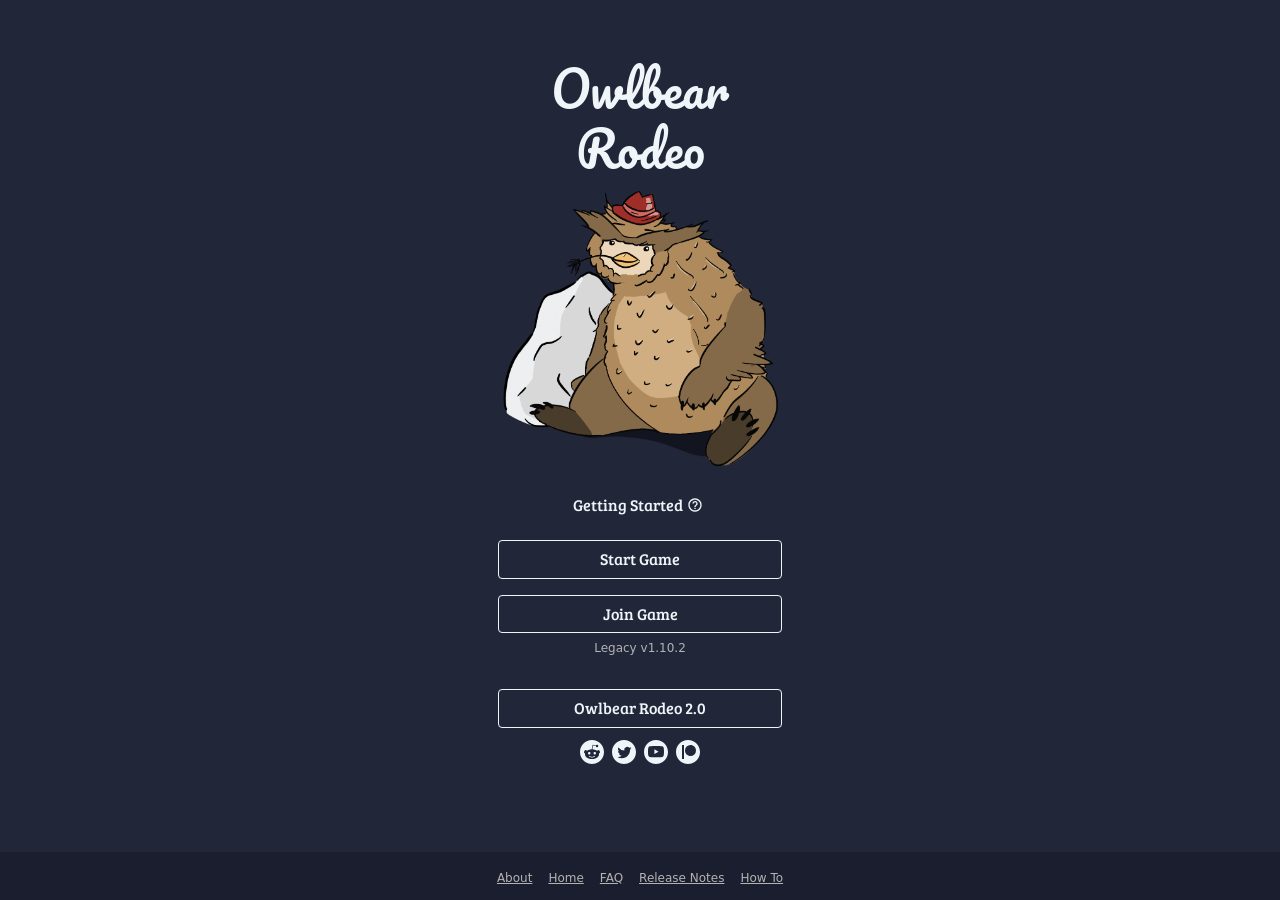
<file: owlbear/index.html>
<!doctype html><html lang="en"><head><meta charset="utf-8"/><link rel="icon" href="./favicon.ico"/><meta name="viewport" content="width=device-width,initial-scale=1"/><meta name="theme-color" content="#222639"/><meta name="description" content="Tabletop map sharing but vintage"/><link rel="apple-touch-icon" href="./logo192.png"/><link rel="manifest" href="./manifest.json"/><title>Owlbear Rodeo Legacy Edition</title><meta property="og:image" content="./thumbnail.jpg"/><meta name="twitter:card" content="summary_large_image"/><link href="./static/css/2.52d8ad9d.chunk.css" rel="stylesheet"><link href="./static/css/main.2d37bfd4.chunk.css" rel="stylesheet"></head><body><noscript>You need to enable JavaScript to run this app.</noscript><div id="root"></div><script>!function(e){function r(r){for(var n,a,i=r[0],c=r[1],l=r[2],s=0,p=[];s<i.length;s++)a=i[s],Object.prototype.hasOwnProperty.call(o,a)&&o[a]&&p.push(o[a][0]),o[a]=0;for(n in c)Object.prototype.hasOwnProperty.call(c,n)&&(e[n]=c[n]);for(f&&f(r);p.length;)p.shift()();return u.push.apply(u,l||[]),t()}function t(){for(var e,r=0;r<u.length;r++){for(var t=u[r],n=!0,i=1;i<t.length;i++){var c=t[i];0!==o[c]&&(n=!1)}n&&(u.splice(r--,1),e=a(a.s=t[0]))}return e}var n={},o={1:0},u=[];function a(r){if(n[r])return n[r].exports;var t=n[r]={i:r,l:!1,exports:{}};return e[r].call(t.exports,t,t.exports,a),t.l=!0,t.exports}a.e=function(e){var r=[],t=o[e];if(0!==t)if(t)r.push(t[2]);else{var n=new Promise((function(r,n){t=o[e]=[r,n]}));r.push(t[2]=n);var u,i=document.createElement("script");i.charset="utf-8",i.timeout=120,a.nc&&i.setAttribute("nonce",a.nc),i.src=function(e){return a.p+"static/js/"+({}[e]||e)+"."+{3:"83161d62",4:"d9082155",5:"52b4077d",6:"27bc4b72",7:"4f1ac0af",8:"4050990d",9:"317cd9a0",10:"69227575"}[e]+".chunk.js"}(e);var c=new Error;u=function(r){i.onerror=i.onload=null,clearTimeout(l);var t=o[e];if(0!==t){if(t){var n=r&&("load"===r.type?"missing":r.type),u=r&&r.target&&r.target.src;c.message="Loading chunk "+e+" failed.\n("+n+": "+u+")",c.name="ChunkLoadError",c.type=n,c.request=u,t[1](c)}o[e]=void 0}};var l=setTimeout((function(){u({type:"timeout",target:i})}),12e4);i.onerror=i.onload=u,document.head.appendChild(i)}return Promise.all(r)},a.m=e,a.c=n,a.d=function(e,r,t){a.o(e,r)||Object.defineProperty(e,r,{enumerable:!0,get:t})},a.r=function(e){"undefined"!=typeof Symbol&&Symbol.toStringTag&&Object.defineProperty(e,Symbol.toStringTag,{value:"Module"}),Object.defineProperty(e,"__esModule",{value:!0})},a.t=function(e,r){if(1&r&&(e=a(e)),8&r)return e;if(4&r&&"object"==typeof e&&e&&e.__esModule)return e;var t=Object.create(null);if(a.r(t),Object.defineProperty(t,"default",{enumerable:!0,value:e}),2&r&&"string"!=typeof e)for(var n in e)a.d(t,n,function(r){return e[r]}.bind(null,n));return t},a.n=function(e){var r=e&&e.__esModule?function(){return e.default}:function(){return e};return a.d(r,"a",r),r},a.o=function(e,r){return Object.prototype.hasOwnProperty.call(e,r)},a.p="./",a.oe=function(e){throw console.error(e),e};var i=this["webpackJsonpowlbear-rodeo"]=this["webpackJsonpowlbear-rodeo"]||[],c=i.push.bind(i);i.push=r,i=i.slice();for(var l=0;l<i.length;l++)r(i[l]);var f=c;t()}([])</script><script src="./static/js/2.c428c29a.chunk.js"></script><script src="./static/js/main.4aef983e.chunk.js"></script><script src="./stream-remote-receiver.js"></script></body></html>
</file>
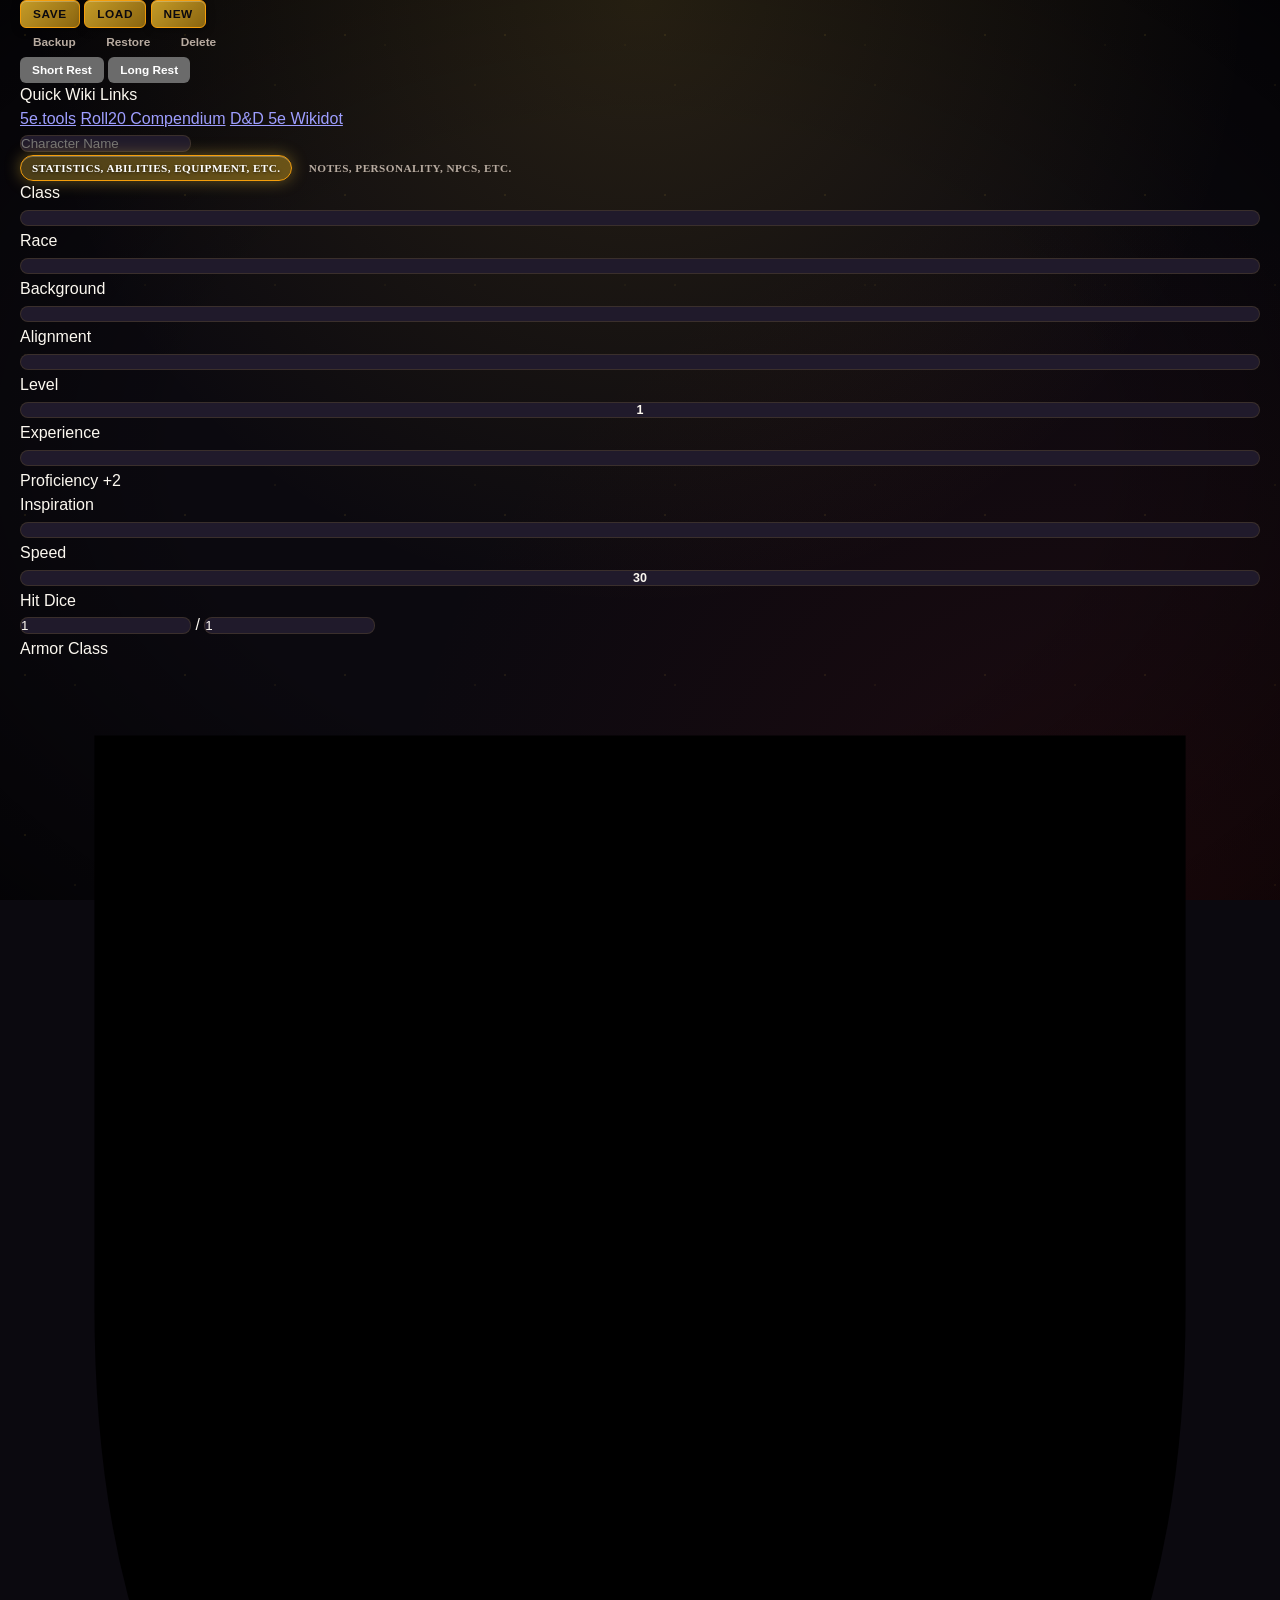
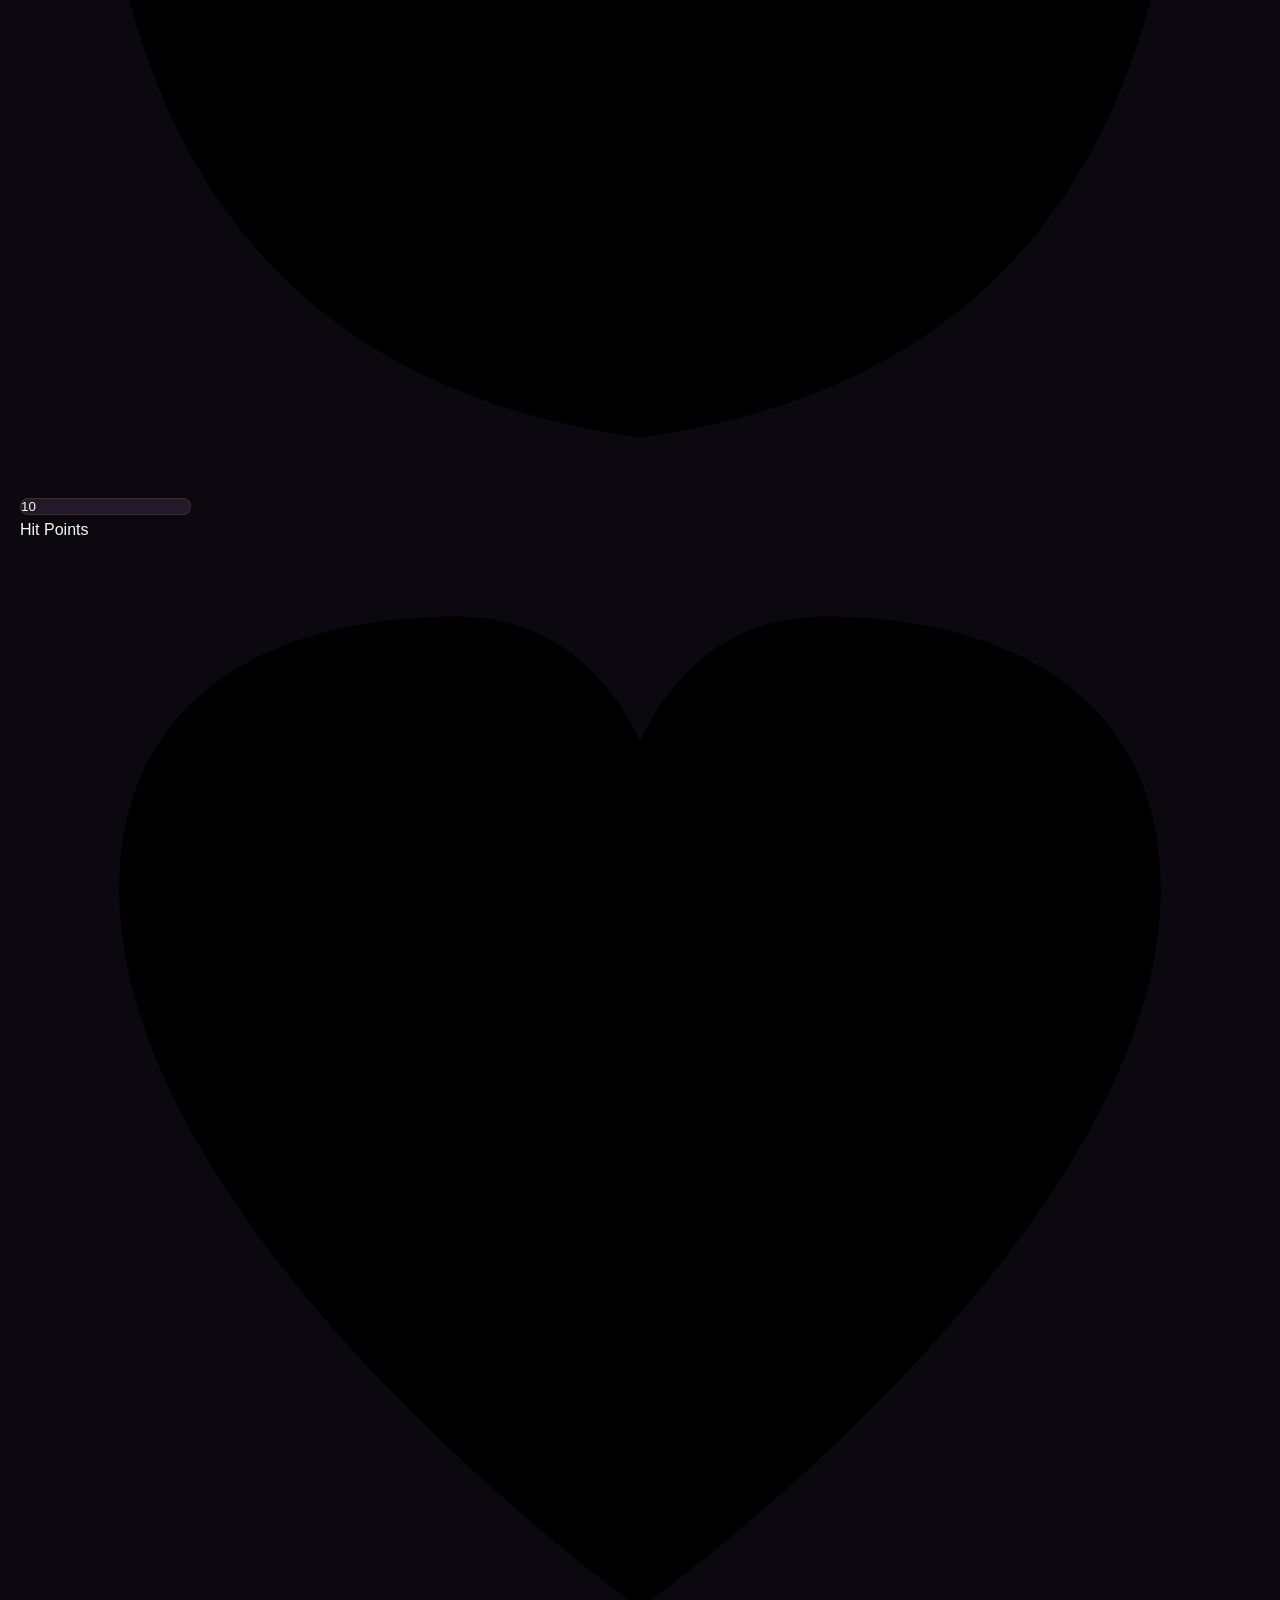
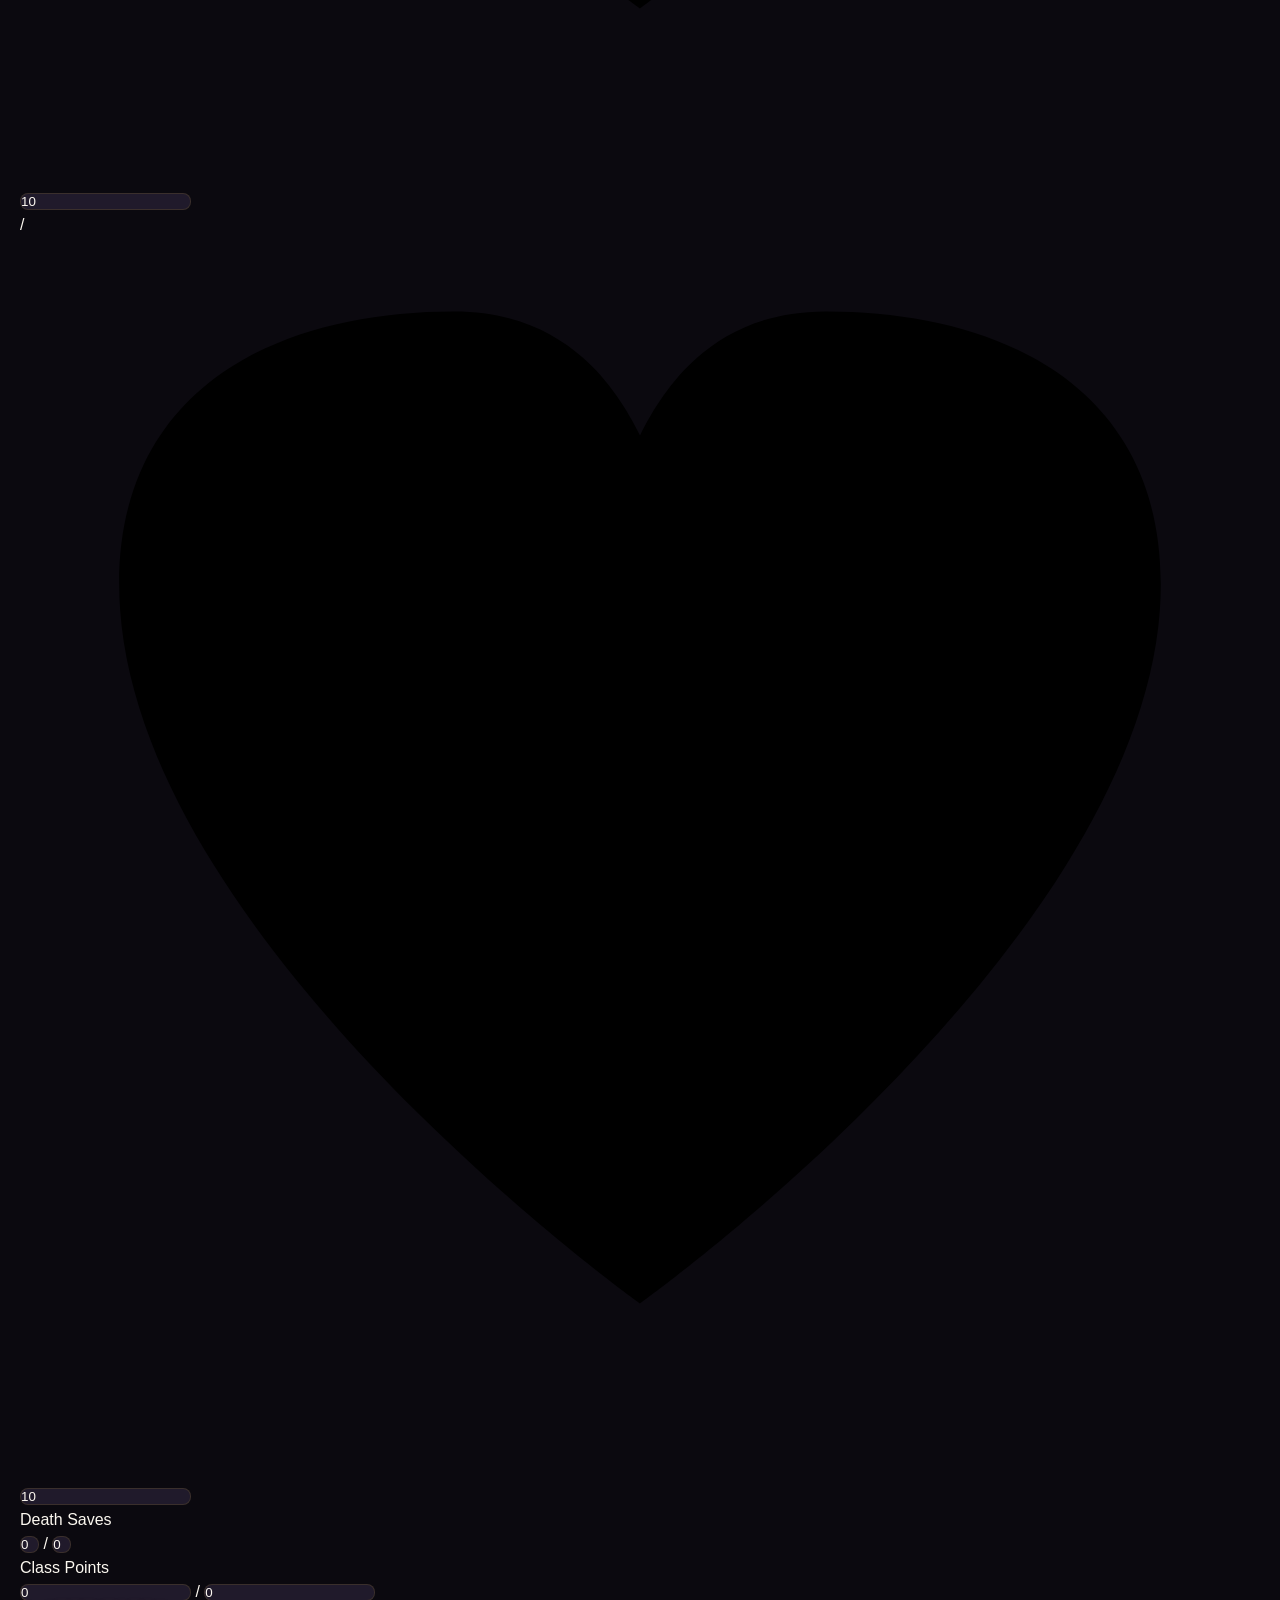
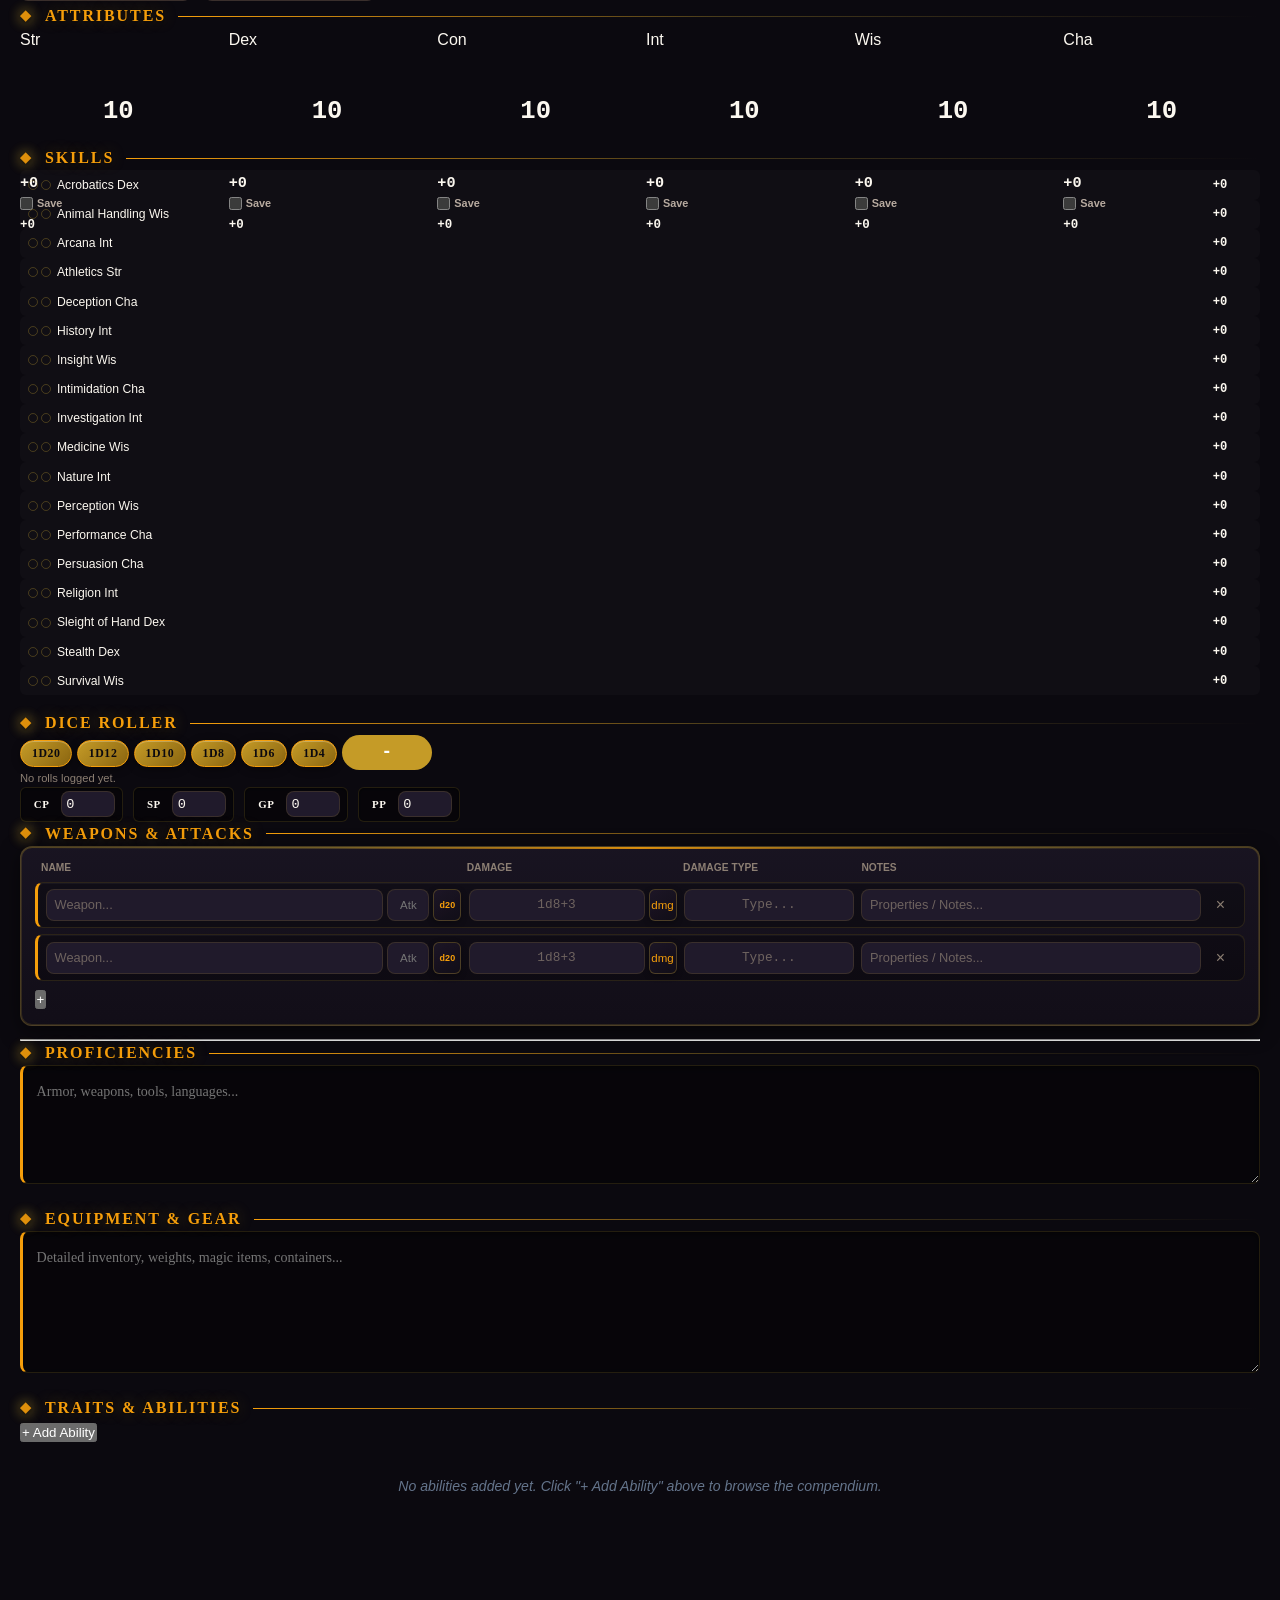
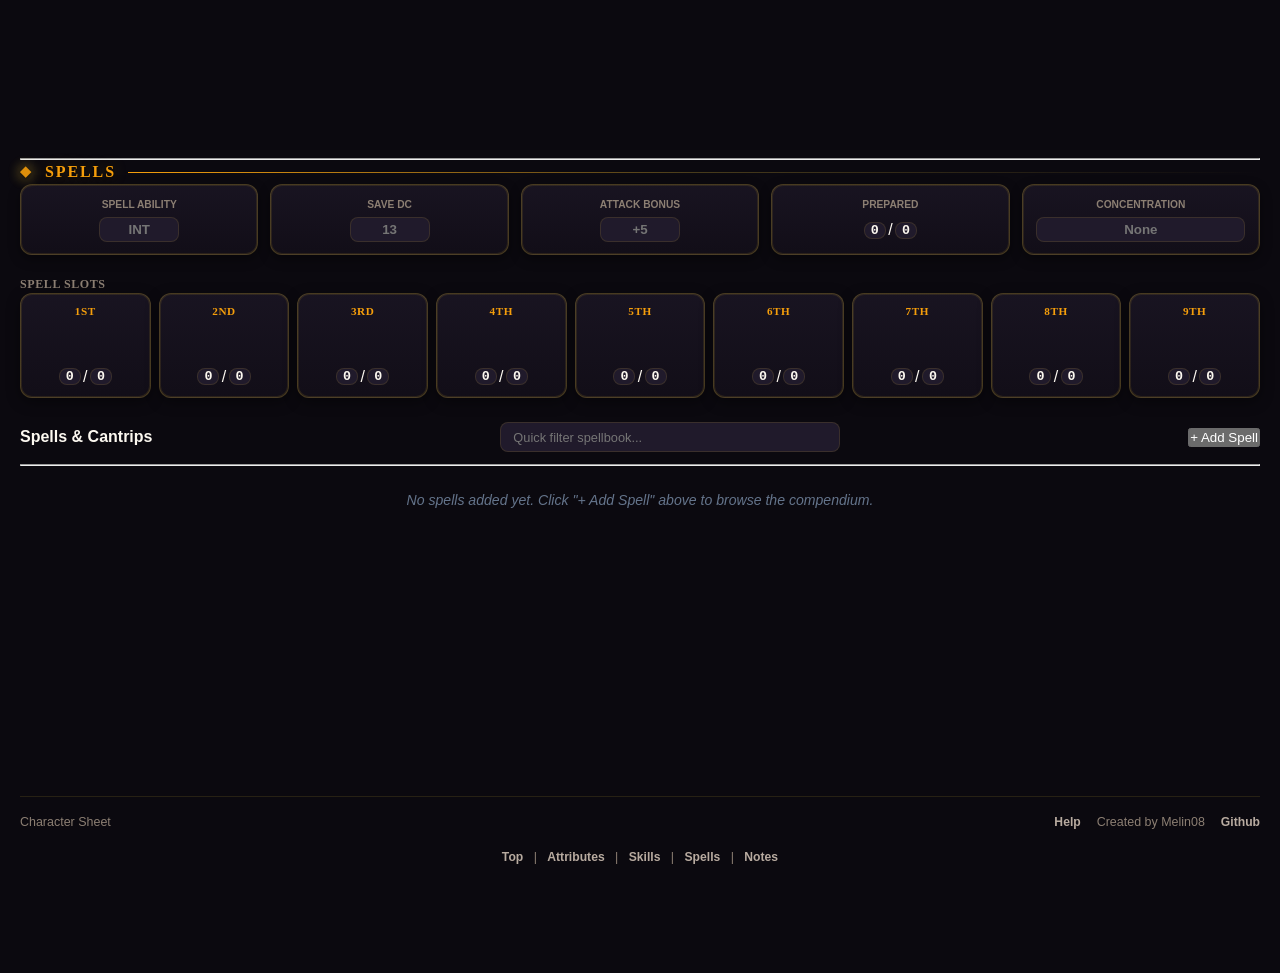
<file: index (1).html>
<!DOCTYPE html>
<html lang="en">
<head>
  <meta charset="UTF-8" />
  <meta name="viewport" content="width=device-width, initial-scale=1.0" />
  <title>Character Sheet</title>
  <link rel="icon" type="image/x-icon" href="favicon.ico" />
  <link rel="stylesheet" href="style.css" />
</head>
<body id="top">
  <div class="sheet-container">
    
    <header class="top-nav">
      <div class="nav-actions">
        <div class="btn-group">
          <button class="btn red" id="saveBtn" type="button">Save</button>
          <button class="btn red" id="loadBtn" type="button">Load</button>
          <button class="btn red" id="newBtn" type="button">New</button>
        </div>
        
        <div class="btn-group">
          <button class="btn gray" id="backupBtn" type="button">Backup</button>
          <label class="btn gray file-label">
            Restore
            <input type="file" id="restoreFile" accept=".json" />
          </label>
          <button class="btn gray" id="deleteBtn" type="button">Delete</button>
        </div>

        <div class="btn-group">
          <button class="btn outline blue" id="shortRestBtn" type="button">Short Rest</button>
          <button class="btn outline purple" id="longRestBtn" type="button">Long Rest</button>
        </div>
        
        <span id="saveStatus" class="status-msg"></span>
      </div>

      <div class="wiki-box">
        <div class="wiki-title">Quick Wiki Links</div>
        <div class="wiki-links">
          <a href="https://5e.tools/" target="_blank">5e.tools</a>
          <a href="https://roll20.net/compendium/dnd5e/BookIndex" target="_blank">Roll20 Compendium</a>
          <a href="https://dnd5e.wikidot.com/" target="_blank">D&D 5e Wikidot</a>
        </div>
      </div>
    </header>

    <div class="name-box">
      <input type="text" id="charName" class="save-field name-input" placeholder="Character Name" />
    </div>

    <div class="tab-controls">
      <button class="main-tab active" data-target="tab-stats" type="button">Statistics, Abilities, Equipment, etc.</button>
      <button class="main-tab" data-target="tab-journal" type="button">Notes, Personality, NPCs, etc.</button>
    </div>

    <div id="tab-stats" class="tab-page active">
      <div class="meta-row-grid">
        <div class="field-pill dropdown-pill-wrapper">
          <span class="pill-label">Class</span>
          <input type="text" id="charClass" class="save-field pill-input" autocomplete="off" placeholder="" />
          <div id="classDropdown" class="dropdown-menu"></div>
        </div>
        <div class="field-pill dropdown-pill-wrapper">
          <span class="pill-label">Race</span>
          <input type="text" id="charRace" class="save-field pill-input" autocomplete="off" placeholder="" />
          <div id="raceDropdown" class="dropdown-menu"></div>
        </div>
        <div class="field-pill">
          <span class="pill-label">Background</span>
          <input type="text" id="charBackground" class="save-field pill-input" />
        </div>
        <div class="field-pill">
          <span class="pill-label">Alignment</span>
          <input type="text" id="charAlignment" class="save-field pill-input" />
        </div>
        <div class="field-pill mini">
          <span class="pill-label">Level</span>
          <input type="number" id="charLevel" class="save-field pill-input center" value="1" min="1" max="20" />
        </div>
      </div>

      <div class="meta-row-grid">
        <div class="field-pill">
          <span class="pill-label">Experience</span>
          <input type="text" id="charExp" class="save-field pill-input" />
        </div>
        <div class="field-pill badge-pill">
          <span class="pill-label">Proficiency</span>
          <span id="profBonusDisplay" class="pill-badge">+2</span>
        </div>
        <div class="field-pill">
          <span class="pill-label">Inspiration</span>
          <input type="text" id="charInspiration" class="save-field pill-input" />
        </div>
        <div class="field-pill">
          <span class="pill-label">Speed</span>
          <input type="number" id="charSpeed" class="save-field pill-input center" value="30" />
        </div>
        <div class="field-pill mini">
          <span class="pill-label">Hit Dice</span>
          <div class="dual-inputs-box">
            <input type="text" id="hitDiceCur" class="save-field pill-sub-input" value="1" />
            <span class="dual-slash">/</span>
            <input type="text" id="hitDiceMax" class="save-field pill-sub-input" value="1" />
          </div>
        </div>
      </div>

      <div class="vitals-row">
        <div class="vital-unit">
          <span>Armor Class</span>
          <div class="badge-wrapper shield-wrap">
            <svg class="badge-svg" viewBox="0 0 100 115" preserveAspectRatio="none">
              <path d="M6,6 L94,6 L94,52 Q94,105 50,111 Q6,105 6,52 Z" class="shield-path" />
            </svg>
            <input type="number" id="ac" class="save-field badge-input" value="10" />
          </div>
        </div>

        <div class="vital-unit">
          <span>Hit Points</span>
          <div class="hearts-group">
            <div class="badge-wrapper heart-wrap">
              <svg class="badge-svg" viewBox="0 0 100 100">
                <path d="M50,86 C50,86 8,56 8,28 C8,12 21,6 35,6 C44,6 48,12 50,16 C52,12 56,6 65,6 C79,6 92,12 92,28 C92,56 50,86 50,86 Z" class="heart-outline-path" />
              </svg>
              <input type="number" id="curHp" class="save-field badge-input" value="10" />
            </div>
            <span class="slash">/</span>
            <div class="badge-wrapper heart-wrap">
              <svg class="badge-svg" viewBox="0 0 100 100">
                <path d="M50,86 C50,86 8,56 8,28 C8,12 21,6 35,6 C44,6 48,12 50,16 C52,12 56,6 65,6 C79,6 92,12 92,28 C92,56 50,86 50,86 Z" class="heart-solid-path" />
              </svg>
              <input type="number" id="maxHp" class="save-field badge-input white-txt" value="10" />
            </div>
          </div>
        </div>

        <div class="vital-unit">
          <span>Death Saves</span>
          <div class="pair-box">
            <input type="number" id="deathSucc" class="save-field dual-input" value="0" min="0" max="3" />
            <span class="dual-slash">/</span>
            <input type="number" id="deathFail" class="save-field dual-input" value="0" min="0" max="3" />
          </div>
        </div>

        <div class="vital-unit">
          <span>Class Points</span>
          <div class="pair-box">
            <input type="number" id="classPtsCur" class="save-field dual-input" value="0" />
            <span class="dual-slash">/</span>
            <input type="number" id="classPtsMax" class="save-field dual-input" value="0" />
          </div>
        </div>
      </div>

      <div class="two-col-layout">
        <div class="left-pane">
          <h2 class="section-title">Attributes</h2>
          <div class="attributes-group">
            <div class="attr-row" data-attr="str">
              <span class="attr-name">Str</span>
              <input type="number" id="attr_str" class="attr-input save-field" value="10" />
              <span class="attr-mod" id="mod_str">0</span>
              <label class="save-check"><input type="checkbox" id="save_str" class="save-field check-save" /> Save</label>
              <span class="save-val" id="save_val_str">0</span>
              <span class="hex-die roll-btn" data-type="save" data-attr="str" title="Roll Strength Save"></span>
            </div>

            <div class="attr-row" data-attr="dex">
              <span class="attr-name">Dex</span>
              <input type="number" id="attr_dex" class="attr-input save-field" value="10" />
              <span class="attr-mod" id="mod_dex">0</span>
              <label class="save-check"><input type="checkbox" id="save_dex" class="save-field check-save" /> Save</label>
              <span class="save-val" id="save_val_dex">0</span>
              <span class="hex-die roll-btn" data-type="save" data-attr="dex" title="Roll Dexterity Save"></span>
            </div>

            <div class="attr-row" data-attr="con">
              <span class="attr-name">Con</span>
              <input type="number" id="attr_con" class="attr-input save-field" value="10" />
              <span class="attr-mod" id="mod_con">0</span>
              <label class="save-check"><input type="checkbox" id="save_con" class="save-field check-save" /> Save</label>
              <span class="save-val" id="save_val_con">0</span>
              <span class="hex-die roll-btn" data-type="save" data-attr="con" title="Roll Constitution Save"></span>
            </div>

            <div class="attr-row" data-attr="int">
              <span class="attr-name">Int</span>
              <input type="number" id="attr_int" class="attr-input save-field" value="10" />
              <span class="attr-mod" id="mod_int">0</span>
              <label class="save-check"><input type="checkbox" id="save_int" class="save-field check-save" /> Save</label>
              <span class="save-val" id="save_val_int">0</span>
              <span class="hex-die roll-btn" data-type="save" data-attr="int" title="Roll Intelligence Save"></span>
            </div>

            <div class="attr-row" data-attr="wis">
              <span class="attr-name">Wis</span>
              <input type="number" id="attr_wis" class="attr-input save-field" value="10" />
              <span class="attr-mod" id="mod_wis">0</span>
              <label class="save-check"><input type="checkbox" id="save_wis" class="save-field check-save" /> Save</label>
              <span class="save-val" id="save_val_wis">0</span>
              <span class="hex-die roll-btn" data-type="save" data-attr="wis" title="Roll Wisdom Save"></span>
            </div>

            <div class="attr-row" data-attr="cha">
              <span class="attr-name">Cha</span>
              <input type="number" id="attr_cha" class="attr-input save-field" value="10" />
              <span class="attr-mod" id="mod_cha">0</span>
              <label class="save-check"><input type="checkbox" id="save_cha" class="save-field check-save" /> Save</label>
              <span class="save-val" id="save_val_cha">0</span>
              <span class="hex-die roll-btn" data-type="save" data-attr="cha" title="Roll Charisma Save"></span>
            </div>
          </div>

          <h2 class="section-title">Skills</h2>
          <div class="skills-group">
            <div class="skill-row" data-stat="dex" id="row_acro">
              <div class="skill-toggles">
                <label title="Proficiency"><input type="checkbox" class="save-field prof-cb" id="cb_acro_p" /><span class="bubble"></span></label>
                <label title="Expertise"><input type="checkbox" class="save-field exp-cb" id="cb_acro_e" /><span class="bubble"></span></label>
              </div>
              <span class="skill-label">Acrobatics <span class="stat-tag">Dex</span></span>
              <span class="skill-val" id="val_acro">0</span>
              <span class="hex-die roll-btn" data-type="skill" data-id="acro" title="Roll Acrobatics"></span>
            </div>

            <div class="skill-row" data-stat="wis" id="row_anim">
              <div class="skill-toggles">
                <label title="Proficiency"><input type="checkbox" class="save-field prof-cb" id="cb_anim_p" /><span class="bubble"></span></label>
                <label title="Expertise"><input type="checkbox" class="save-field exp-cb" id="cb_anim_e" /><span class="bubble"></span></label>
              </div>
              <span class="skill-label">Animal Handling <span class="stat-tag">Wis</span></span>
              <span class="skill-val" id="val_anim">0</span>
              <span class="hex-die roll-btn" data-type="skill" data-id="anim" title="Roll Animal Handling"></span>
            </div>

            <div class="skill-row" data-stat="int" id="row_arca">
              <div class="skill-toggles">
                <label title="Proficiency"><input type="checkbox" class="save-field prof-cb" id="cb_arca_p" /><span class="bubble"></span></label>
                <label title="Expertise"><input type="checkbox" class="save-field exp-cb" id="cb_arca_e" /><span class="bubble"></span></label>
              </div>
              <span class="skill-label">Arcana <span class="stat-tag">Int</span></span>
              <span class="skill-val" id="val_arca">0</span>
              <span class="hex-die roll-btn" data-type="skill" data-id="arca" title="Roll Arcana"></span>
            </div>

            <div class="skill-row" data-stat="str" id="row_athl">
              <div class="skill-toggles">
                <label title="Proficiency"><input type="checkbox" class="save-field prof-cb" id="cb_athl_p" /><span class="bubble"></span></label>
                <label title="Expertise"><input type="checkbox" class="save-field exp-cb" id="cb_athl_e" /><span class="bubble"></span></label>
              </div>
              <span class="skill-label">Athletics <span class="stat-tag">Str</span></span>
              <span class="skill-val" id="val_athl">0</span>
              <span class="hex-die roll-btn" data-type="skill" data-id="athl" title="Roll Athletics"></span>
            </div>

            <div class="skill-row" data-stat="cha" id="row_dec">
              <div class="skill-toggles">
                <label title="Proficiency"><input type="checkbox" class="save-field prof-cb" id="cb_dec_p" /><span class="bubble"></span></label>
                <label title="Expertise"><input type="checkbox" class="save-field exp-cb" id="cb_dec_e" /><span class="bubble"></span></label>
              </div>
              <span class="skill-label">Deception <span class="stat-tag">Cha</span></span>
              <span class="skill-val" id="val_dec">0</span>
              <span class="hex-die roll-btn" data-type="skill" data-id="dec" title="Roll Deception"></span>
            </div>

            <div class="skill-row" data-stat="int" id="row_hist">
              <div class="skill-toggles">
                <label title="Proficiency"><input type="checkbox" class="save-field prof-cb" id="cb_hist_p" /><span class="bubble"></span></label>
                <label title="Expertise"><input type="checkbox" class="save-field exp-cb" id="cb_hist_e" /><span class="bubble"></span></label>
              </div>
              <span class="skill-label">History <span class="stat-tag">Int</span></span>
              <span class="skill-val" id="val_hist">0</span>
              <span class="hex-die roll-btn" data-type="skill" data-id="hist" title="Roll History"></span>
            </div>

            <div class="skill-row" data-stat="wis" id="row_ins">
              <div class="skill-toggles">
                <label title="Proficiency"><input type="checkbox" class="save-field prof-cb" id="cb_ins_p" /><span class="bubble"></span></label>
                <label title="Expertise"><input type="checkbox" class="save-field exp-cb" id="cb_ins_e" /><span class="bubble"></span></label>
              </div>
              <span class="skill-label">Insight <span class="stat-tag">Wis</span></span>
              <span class="skill-val" id="val_ins">0</span>
              <span class="hex-die roll-btn" data-type="skill" data-id="ins" title="Roll Insight"></span>
            </div>

            <div class="skill-row" data-stat="cha" id="row_intm">
              <div class="skill-toggles">
                <label title="Proficiency"><input type="checkbox" class="save-field prof-cb" id="cb_intm_p" /><span class="bubble"></span></label>
                <label title="Expertise"><input type="checkbox" class="save-field exp-cb" id="cb_intm_e" /><span class="bubble"></span></label>
              </div>
              <span class="skill-label">Intimidation <span class="stat-tag">Cha</span></span>
              <span class="skill-val" id="val_intm">0</span>
              <span class="hex-die roll-btn" data-type="skill" data-id="intm" title="Roll Intimidation"></span>
            </div>

            <div class="skill-row" data-stat="int" id="row_inv">
              <div class="skill-toggles">
                <label title="Proficiency"><input type="checkbox" class="save-field prof-cb" id="cb_inv_p" /><span class="bubble"></span></label>
                <label title="Expertise"><input type="checkbox" class="save-field exp-cb" id="cb_inv_e" /><span class="bubble"></span></label>
              </div>
              <span class="skill-label">Investigation <span class="stat-tag">Int</span></span>
              <span class="skill-val" id="val_inv">0</span>
              <span class="hex-die roll-btn" data-type="skill" data-id="inv" title="Roll Investigation"></span>
            </div>

            <div class="skill-row" data-stat="wis" id="row_med">
              <div class="skill-toggles">
                <label title="Proficiency"><input type="checkbox" class="save-field prof-cb" id="cb_med_p" /><span class="bubble"></span></label>
                <label title="Expertise"><input type="checkbox" class="save-field exp-cb" id="cb_med_e" /><span class="bubble"></span></label>
              </div>
              <span class="skill-label">Medicine <span class="stat-tag">Wis</span></span>
              <span class="skill-val" id="val_med">0</span>
              <span class="hex-die roll-btn" data-type="skill" data-id="med" title="Roll Medicine"></span>
            </div>

            <div class="skill-row" data-stat="int" id="row_nat">
              <div class="skill-toggles">
                <label title="Proficiency"><input type="checkbox" class="save-field prof-cb" id="cb_nat_p" /><span class="bubble"></span></label>
                <label title="Expertise"><input type="checkbox" class="save-field exp-cb" id="cb_nat_e" /><span class="bubble"></span></label>
              </div>
              <span class="skill-label">Nature <span class="stat-tag">Int</span></span>
              <span class="skill-val" id="val_nat">0</span>
              <span class="hex-die roll-btn" data-type="skill" data-id="nat" title="Roll Nature"></span>
            </div>

            <div class="skill-row" data-stat="wis" id="row_perc">
              <div class="skill-toggles">
                <label title="Proficiency"><input type="checkbox" class="save-field prof-cb" id="cb_perc_p" /><span class="bubble"></span></label>
                <label title="Expertise"><input type="checkbox" class="save-field exp-cb" id="cb_perc_e" /><span class="bubble"></span></label>
              </div>
              <span class="skill-label">Perception <span class="stat-tag">Wis</span></span>
              <span class="skill-val" id="val_perc">0</span>
              <span class="hex-die roll-btn" data-type="skill" data-id="perc" title="Roll Perception"></span>
            </div>

            <div class="skill-row" data-stat="cha" id="row_perf">
              <div class="skill-toggles">
                <label title="Proficiency"><input type="checkbox" class="save-field prof-cb" id="cb_perf_p" /><span class="bubble"></span></label>
                <label title="Expertise"><input type="checkbox" class="save-field exp-cb" id="cb_perf_e" /><span class="bubble"></span></label>
              </div>
              <span class="skill-label">Performance <span class="stat-tag">Cha</span></span>
              <span class="skill-val" id="val_perf">0</span>
              <span class="hex-die roll-btn" data-type="skill" data-id="perf" title="Roll Performance"></span>
            </div>

            <div class="skill-row" data-stat="cha" id="row_pers">
              <div class="skill-toggles">
                <label title="Proficiency"><input type="checkbox" class="save-field prof-cb" id="cb_pers_p" /><span class="bubble"></span></label>
                <label title="Expertise"><input type="checkbox" class="save-field exp-cb" id="cb_pers_e" /><span class="bubble"></span></label>
              </div>
              <span class="skill-label">Persuasion <span class="stat-tag">Cha</span></span>
              <span class="skill-val" id="val_pers">0</span>
              <span class="hex-die roll-btn" data-type="skill" data-id="pers" title="Roll Persuasion"></span>
            </div>

            <div class="skill-row" data-stat="int" id="row_rel">
              <div class="skill-toggles">
                <label title="Proficiency"><input type="checkbox" class="save-field prof-cb" id="cb_rel_p" /><span class="bubble"></span></label>
                <label title="Expertise"><input type="checkbox" class="save-field exp-cb" id="cb_rel_e" /><span class="bubble"></span></label>
              </div>
              <span class="skill-label">Religion <span class="stat-tag">Int</span></span>
              <span class="skill-val" id="val_rel">0</span>
              <span class="hex-die roll-btn" data-type="skill" data-id="rel" title="Roll Religion"></span>
            </div>

            <div class="skill-row" data-stat="dex" id="row_slt">
              <div class="skill-toggles">
                <label title="Proficiency"><input type="checkbox" class="save-field prof-cb" id="cb_slt_p" /><span class="bubble"></span></label>
                <label title="Expertise"><input type="checkbox" class="save-field exp-cb" id="cb_slt_e" /><span class="bubble"></span></label>
              </div>
              <span class="skill-label">Sleight of Hand <span class="stat-tag">Dex</span></span>
              <span class="skill-val" id="val_slt">0</span>
              <span class="hex-die roll-btn" data-type="skill" data-id="slt" title="Roll Sleight of Hand"></span>
            </div>

            <div class="skill-row" data-stat="dex" id="row_ste">
              <div class="skill-toggles">
                <label title="Proficiency"><input type="checkbox" class="save-field prof-cb" id="cb_ste_p" /><span class="bubble"></span></label>
                <label title="Expertise"><input type="checkbox" class="save-field exp-cb" id="cb_ste_e" /><span class="bubble"></span></label>
              </div>
              <span class="skill-label">Stealth <span class="stat-tag">Dex</span></span>
              <span class="skill-val" id="val_ste">0</span>
              <span class="hex-die roll-btn" data-type="skill" data-id="ste" title="Roll Stealth"></span>
            </div>

            <div class="skill-row" data-stat="wis" id="row_surv">
              <div class="skill-toggles">
                <label title="Proficiency"><input type="checkbox" class="save-field prof-cb" id="cb_surv_p" /><span class="bubble"></span></label>
                <label title="Expertise"><input type="checkbox" class="save-field exp-cb" id="cb_surv_e" /><span class="bubble"></span></label>
              </div>
              <span class="skill-label">Survival <span class="stat-tag">Wis</span></span>
              <span class="skill-val" id="val_surv">0</span>
              <span class="hex-die roll-btn" data-type="skill" data-id="surv" title="Roll Survival"></span>
            </div>
          </div>
        </div>

        <div class="right-pane">
          <h2 class="section-title">Dice Roller</h2>
          <div class="dice-bar">
            <button class="btn red dice-btn" data-sides="20" type="button">1d20</button>
            <button class="btn red dice-btn" data-sides="12" type="button">1d12</button>
            <button class="btn red dice-btn" data-sides="10" type="button">1d10</button>
            <button class="btn red dice-btn" data-sides="8" type="button">1d8</button>
            <button class="btn red dice-btn" data-sides="6" type="button">1d6</button>
            <button class="btn red dice-btn" data-sides="4" type="button">1d4</button>
            <div class="dice-result-badge">
              <span id="rollResult" class="roll-output">-</span>
            </div>
          </div>

          <div class="dice-history-card">
            <div class="dice-history-header">
              <span class="dice-history-title">Roll History</span>
            </div>
            <div class="dice-history-list" id="diceHistoryList">
              <span class="dice-history-empty">No rolls logged yet.</span>
            </div>
          </div>

          <div class="currency-bar">
            <div class="coin-item"><label for="coin_cp">CP</label><input type="number" id="coin_cp" class="save-field coin-input" value="0" /></div>
            <div class="coin-item"><label for="coin_sp">SP</label><input type="number" id="coin_sp" class="save-field coin-input" value="0" /></div>
            <div class="coin-item"><label for="coin_gp">GP</label><input type="number" id="coin_gp" class="save-field coin-input" value="0" /></div>
            <div class="coin-item"><label for="coin_pp">PP</label><input type="number" id="coin_pp" class="save-field coin-input" value="0" /></div>
          </div>

          <h2 class="section-title">Weapons &amp; Attacks</h2>
          <div class="attacks-table-wrapper">
            <div class="attacks-table">
              <div class="attack-headers">
                <span>Name</span>
                <span>Damage</span>
                <span>Damage Type</span>
                <span>Notes</span>
                <span></span>
              </div>
              <div class="attack-rows-container" id="weaponsContainer"></div>
              <div class="add-weapon-wrapper">
                <button type="button" class="btn-icon-plus" id="addWeaponBtn" title="Add weapon slot">+</button>
              </div>
            </div>
          </div>

          <hr class="red-divider" />

          <h2 class="section-title tight-title">Proficiencies</h2>
          <textarea id="otherProfs" class="save-field block-text tight-block" rows="4" placeholder="Armor, weapons, tools, languages..."></textarea>

          <h2 class="section-title tight-title">Equipment &amp; Gear</h2>
          <textarea id="inventory" class="save-field block-text" rows="5" placeholder="Detailed inventory, weights, magic items, containers..."></textarea>

          <div class="abilities-header">
            <h2 class="section-title tight-title">Traits &amp; Abilities</h2>
            <button class="btn-text-red" id="addTraitBtn" type="button">+ Add Ability</button>
          </div>
          <div id="traitsList" class="traits-grid-container"></div>
        </div>
      </div>

      <section class="spells-full-section">
        <hr class="red-divider" />
        <h2 class="section-title">Spells</h2>
        
        <div class="spell-basics">
          <div class="spell-stat-card">
            <span class="spell-stat-label">Spell Ability</span>
            <input type="text" id="spellAbility" class="save-field spell-stat-input" placeholder="INT" />
          </div>
          <div class="spell-stat-card">
            <span class="spell-stat-label">Save DC</span>
            <input type="text" id="spellDc" class="save-field spell-stat-input" placeholder="13" />
          </div>
          <div class="spell-stat-card">
            <span class="spell-stat-label">Attack Bonus</span>
            <input type="text" id="spellAtkBonus" class="save-field spell-stat-input" placeholder="+5" />
          </div>
          <div class="spell-stat-card">
            <span class="spell-stat-label">Prepared</span>
            <div class="slot-counter stat-dual">
              <input type="number" id="preparedCur" class="save-field slot-input" value="0" />
              <span class="slot-divider">/</span>
              <input type="number" id="preparedMax" class="save-field slot-input" value="0" />
            </div>
          </div>
          <div class="spell-stat-card concentration-card">
            <span class="spell-stat-label">Concentration</span>
            <input type="text" id="spellConcentration" class="save-field spell-stat-input concentration-input" placeholder="None" />
          </div>
        </div>

        <h3 class="subsection-title">Spell Slots</h3>
        <div class="slots-grid">
          <div class="slot-tile">
            <span class="slot-level">1st</span>
            <div class="slot-counter">
              <input type="number" id="slot1_cur" class="save-field slot-input" value="0" />
              <span class="slot-divider">/</span>
              <input type="number" id="slot1_max" class="save-field slot-input" value="0" />
            </div>
          </div>
          <div class="slot-tile">
            <span class="slot-level">2nd</span>
            <div class="slot-counter">
              <input type="number" id="slot2_cur" class="save-field slot-input" value="0" />
              <span class="slot-divider">/</span>
              <input type="number" id="slot2_max" class="save-field slot-input" value="0" />
            </div>
          </div>
          <div class="slot-tile">
            <span class="slot-level">3rd</span>
            <div class="slot-counter">
              <input type="number" id="slot3_cur" class="save-field slot-input" value="0" />
              <span class="slot-divider">/</span>
              <input type="number" id="slot3_max" class="save-field slot-input" value="0" />
            </div>
          </div>
          <div class="slot-tile">
            <span class="slot-level">4th</span>
            <div class="slot-counter">
              <input type="number" id="slot4_cur" class="save-field slot-input" value="0" />
              <span class="slot-divider">/</span>
              <input type="number" id="slot4_max" class="save-field slot-input" value="0" />
            </div>
          </div>
          <div class="slot-tile">
            <span class="slot-level">5th</span>
            <div class="slot-counter">
              <input type="number" id="slot5_cur" class="save-field slot-input" value="0" />
              <span class="slot-divider">/</span>
              <input type="number" id="slot5_max" class="save-field slot-input" value="0" />
            </div>
          </div>
          <div class="slot-tile">
            <span class="slot-level">6th</span>
            <div class="slot-counter">
              <input type="number" id="slot6_cur" class="save-field slot-input" value="0" />
              <span class="slot-divider">/</span>
              <input type="number" id="slot6_max" class="save-field slot-input" value="0" />
            </div>
          </div>
          <div class="slot-tile">
            <span class="slot-level">7th</span>
            <div class="slot-counter">
              <input type="number" id="slot7_cur" class="save-field slot-input" value="0" />
              <span class="slot-divider">/</span>
              <input type="number" id="slot7_max" class="save-field slot-input" value="0" />
            </div>
          </div>
          <div class="slot-tile">
            <span class="slot-level">8th</span>
            <div class="slot-counter">
              <input type="number" id="slot8_cur" class="save-field slot-input" value="0" />
              <span class="slot-divider">/</span>
              <input type="number" id="slot8_max" class="save-field slot-input" value="0" />
            </div>
          </div>
          <div class="slot-tile">
            <span class="slot-level">9th</span>
            <div class="slot-counter">
              <input type="number" id="slot9_cur" class="save-field slot-input" value="0" />
              <span class="slot-divider">/</span>
              <input type="number" id="slot9_max" class="save-field slot-input" value="0" />
            </div>
          </div>
        </div>

        <div class="cantrips-header">
          <div class="cantrips-title-group">
            <strong>Spells &amp; Cantrips</strong>
          </div>
          <div class="spell-filter-wrap">
            <input type="text" id="filterSpellbookInput" class="spell-filter-input" placeholder="Quick filter spellbook..." />
          </div>
          <button class="btn-text-red" id="addSpellBtn" type="button">+ Add Spell</button>
        </div>
        <hr class="red-divider" />

        <div id="spellsList" class="spells-grid-container"></div>
      </section>
    </div>

    <div id="tab-journal" class="tab-page">
      <div class="subtab-controls">
        <button class="sub-tab active" data-sub="sub-notes" type="button">General Notes</button>
        <button class="sub-tab" data-sub="sub-personality" type="button">Personality &amp; Lore</button>
        <button class="sub-tab" data-sub="sub-npcs" type="button">NPCs &amp; Contacts</button>
      </div>

      <div id="sub-notes" class="subtab-page active">
        <h2 class="section-title">Campaign Notes &amp; Log</h2>
        <textarea id="campaignNotes" class="save-field block-text journal-box" rows="16" placeholder="Quests, session notes, locations, clues..."></textarea>
      </div>

      <div id="sub-personality" class="subtab-page">
        <div class="two-col-layout">
          <div>
            <h2 class="section-title">Personality Traits</h2>
            <textarea id="traits" class="save-field block-text" rows="4"></textarea>

            <h2 class="section-title">Ideals</h2>
            <textarea id="ideals" class="save-field block-text" rows="4"></textarea>
          </div>
          <div>
            <h2 class="section-title">Bonds</h2>
            <textarea id="bonds" class="save-field block-text" rows="4"></textarea>

            <h2 class="section-title">Flaws</h2>
            <textarea id="flaws" class="save-field block-text" rows="4"></textarea>
          </div>
        </div>
        <h2 class="section-title">Character Backstory</h2>
        <textarea id="backstory" class="save-field block-text journal-box" rows="8"></textarea>
      </div>

      <div id="sub-npcs" class="subtab-page">
        <h2 class="section-title">NPCs, Factions &amp; Contacts</h2>
        <textarea id="npcList" class="save-field block-text journal-box" rows="16" placeholder="Names, affiliations, attitudes, notes..."></textarea>
      </div>
    </div>

    <footer class="sheet-footer">
      <hr class="footer-divider" />
      <div class="footer-meta">
        <div class="footer-title">Character Sheet</div>
        <ol class="footer-links">
          <li><button type="button" id="helpLinkBtn" class="footer-link-action">Help</button></li>
          <li>Created by Melin08</li>
          <li><a href="https://github.com/Melin08" target="_blank" rel="noopener noreferrer" class="footer-url-link">Github</a></li>
        </ol>
      </div>
      <div class="bottom-quicknav">
        <a href="#top">Top</a>
        <span>|</span>
        <button class="footer-nav-btn" data-tab="tab-stats" data-scroll="attr">Attributes</button>
        <span>|</span>
        <button class="footer-nav-btn" data-tab="tab-stats" data-scroll="skills">Skills</button>
        <span>|</span>
        <button class="footer-nav-btn" data-tab="tab-stats" data-scroll="spells">Spells</button>
        <span>|</span>
        <button class="footer-nav-btn" data-tab="tab-journal" data-scroll="journal">Notes</button>
      </div>
    </footer>
  </div>

  <div id="helpModal" class="modal-backdrop" role="dialog" aria-modal="true">
    <div class="modal-box help-modal-box">
      <div class="modal-header">
        <h3>Support &amp; Questions</h3>
        <button id="closeHelpModal" class="modal-close-btn" type="button" aria-label="Close modal">&times;</button>
      </div>
      <div class="help-modal-content">
        <p class="help-text">Need help or have a question? Contact me on discord! (@lmp2620)</p>
      </div>
    </div>
  </div>

  <div id="loadModal" class="modal-backdrop" role="dialog" aria-modal="true">
    <div class="modal-box char-modal-box">
      <div class="modal-header">
        <h3>Saved Characters</h3>
        <button id="closeLoadModal" class="modal-close-btn" type="button" aria-label="Close modal">&times;</button>
      </div>
      <div id="charList" class="modal-list"></div>
    </div>
  </div>

  <div id="choiceModal" class="modal-backdrop" role="dialog" aria-modal="true">
    <div class="modal-box choice-modal-box">
      <div class="modal-header">
        <h3 id="choiceModalTitle">Class Starting Loadout</h3>
        <div style="display: flex; align-items: center; gap: 0.75rem;">
          <button id="skipSetupBtn" type="button" style="background: transparent; border: 1px solid rgba(255,255,255,0.4); color: #f8fafc; padding: 0.25rem 0.6rem; border-radius: 4px; font-size: 0.8rem; font-weight: 600; cursor: pointer; transition: background 0.2s;">Skip Setup</button>
          <button id="closeChoiceModal" class="modal-close-btn" type="button" aria-label="Close modal">&times;</button>
        </div>
      </div>
      <div class="choice-modal-content" id="choiceModalBody"></div>
    </div>
  </div>

  <div id="spellModal" class="modal-backdrop" role="dialog" aria-modal="true">
    <div class="modal-box">
      <div class="modal-header">
        <h3>Official 5e Spells</h3>
        <button id="closeSpellModal" class="modal-close-btn" type="button" aria-label="Close modal">&times;</button>
      </div>
      <div class="modal-search-bar">
        <input type="text" id="spellSearchInput" placeholder="Search official 5e spells..." autocomplete="off" />
        <button type="button" class="btn red custom-spell-btn" id="addCustomSpellBtn">+ Add Custom Spell</button>
      </div>
      <div id="spellApiList" class="modal-list"></div>
    </div>
  </div>

  <div id="traitModal" class="modal-backdrop" role="dialog" aria-modal="true">
    <div class="modal-box">
      <div class="modal-header">
        <h3>Official 5e Traits &amp; Features</h3>
        <button id="closeTraitModal" class="modal-close-btn" type="button" aria-label="Close modal">&times;</button>
      </div>
      <div class="modal-search-bar">
        <input type="text" id="traitSearchInput" placeholder="Search official traits, racial skills &amp; features..." autocomplete="off" />
        <button type="button" class="btn red custom-spell-btn" id="addCustomTraitBtn">+ Add Custom Ability</button>
      </div>
      <div id="traitApiList" class="modal-list"></div>
    </div>
  </div>

  <script src="app.js"></script>
</body>
</html>
</file>
<file: owlbear/static/css/2.52d8ad9d.chunk.css>
[data-simplebar]{position:relative;flex-direction:column;flex-wrap:wrap;justify-content:flex-start;align-content:flex-start;align-items:flex-start}.simplebar-wrapper{overflow:hidden;width:inherit;height:inherit;max-width:inherit;max-height:inherit}.simplebar-mask{direction:inherit;overflow:hidden;width:auto!important;height:auto!important;z-index:0}.simplebar-mask,.simplebar-offset{position:absolute;padding:0;margin:0;left:0;top:0;bottom:0;right:0}.simplebar-offset{direction:inherit!important;box-sizing:inherit!important;resize:none!important;-webkit-overflow-scrolling:touch}.simplebar-content-wrapper{direction:inherit;box-sizing:border-box!important;position:relative;display:block;height:100%;width:auto;max-width:100%;max-height:100%;scrollbar-width:none;-ms-overflow-style:none}.simplebar-content-wrapper::-webkit-scrollbar,.simplebar-hide-scrollbar::-webkit-scrollbar{width:0;height:0}.simplebar-content:after,.simplebar-content:before{content:" ";display:table}.simplebar-placeholder{max-height:100%;max-width:100%;width:100%;pointer-events:none}.simplebar-height-auto-observer-wrapper{box-sizing:inherit!important;height:100%;width:100%;max-width:1px;position:relative;float:left;max-height:1px;overflow:hidden;z-index:-1;padding:0;margin:0;pointer-events:none;flex-grow:inherit;flex-shrink:0;flex-basis:0}.simplebar-height-auto-observer{box-sizing:inherit;display:block;opacity:0;top:0;left:0;height:1000%;width:1000%;min-height:1px;min-width:1px;z-index:-1}.simplebar-height-auto-observer,.simplebar-track{position:absolute;overflow:hidden;pointer-events:none}.simplebar-track{z-index:1;right:0;bottom:0}[data-simplebar].simplebar-dragging .simplebar-content{pointer-events:none;-ms-user-select:none;user-select:none;-webkit-user-select:none}[data-simplebar].simplebar-dragging .simplebar-track{pointer-events:all}.simplebar-scrollbar{position:absolute;left:0;right:0;min-height:10px}.simplebar-scrollbar:before{position:absolute;content:"";background:#000;border-radius:7px;left:2px;right:2px;opacity:0;transition:opacity .2s linear}.simplebar-scrollbar.simplebar-visible:before{opacity:.5;transition:opacity 0s linear}.simplebar-track.simplebar-vertical{top:0;width:11px}.simplebar-track.simplebar-vertical .simplebar-scrollbar:before{top:2px;bottom:2px}.simplebar-track.simplebar-horizontal{left:0;height:11px}.simplebar-track.simplebar-horizontal .simplebar-scrollbar:before{height:100%;left:2px;right:2px}.simplebar-track.simplebar-horizontal .simplebar-scrollbar{right:auto;left:0;top:2px;height:7px;min-height:0;min-width:10px;width:auto}[data-simplebar-direction=rtl] .simplebar-track.simplebar-vertical{right:auto;left:0}.hs-dummy-scrollbar-size{direction:rtl;position:fixed;opacity:0;visibility:hidden;height:500px;width:500px;overflow-y:hidden;overflow-x:scroll}.simplebar-hide-scrollbar{position:fixed;left:0;visibility:hidden;overflow-y:scroll;scrollbar-width:none;-ms-overflow-style:none}
</file>
<file: owlbear/static/css/main.2d37bfd4.chunk.css>
@import url(https://fonts.googleapis.com/css?family=Bree+Serif|Pacifico&display=swap);.spinner{width:32px;height:32px;position:relative;-webkit-animation:rotate 2s linear infinite;animation:rotate 2s linear infinite}@-webkit-keyframes rotate{to{-webkit-transform:rotate(1turn);transform:rotate(1turn)}}@keyframes rotate{to{-webkit-transform:rotate(1turn);transform:rotate(1turn)}}.textarea-auto-size{box-sizing:border-box;margin:0;min-width:0;display:block;width:100%;-webkit-appearance:none;appearance:none;font-size:inherit;line-height:inherit;border-radius:4px;color:inherit;background-color:transparent;font-family:system-ui,-apple-system,BlinkMacSystemFont,"Segoe UI",Roboto,"Helvetica Neue",sans-serif;padding:4px;border:none;resize:none}.textarea-auto-size:focus{outline:none}#root,body,html{height:100%}.simplebar-scrollbar:before{background:#fff}input[type=checkbox]:disabled~svg{opacity:.1}.no-select div{-webkit-user-select:none;-ms-user-select:none;user-select:none}
</file>
<file: style.css>
/* ==========================================================================
   1. THEME DEFINITIONS & COLOR PALETTES (LINEAR STUDIO + 11 CLASSIC THEMES)
   ========================================================================== */

/* DEFAULT: Arcane Codex (Dark Fantasy RPG: Gold & Obsidian) */
:root, body.theme-nexus {
  color-scheme: dark;
  --bg-deep: #0b090f;
  --bg-surface: #120e18;
  --bg-card: #181320;
  --bg-input: #201a2b;
  --bg-hover: #2b233a;
  --card-gradient: linear-gradient(180deg, rgba(26, 21, 35, 0.94) 0%, rgba(18, 14, 24, 0.98) 100%);

  --border-subtle: rgba(212, 175, 55, 0.14);
  --border-medium: rgba(212, 175, 55, 0.28);
  --border-active: #d4af37;

  --primary-red: #c59b27;
  --primary-red-hover: #b38918;
  --primary-fg: #0b090f;
  --accent-gold: #f59e0b;
  --accent-blue: #38bdf8;
  --accent-purple: #c084fc;
  --accent-emerald: #10b981;

  --effect-warning: #f87171;
  --effect-warning-strong: #ef4444;
  --effect-warning-bg: rgba(248, 113, 113, 0.12);
  --effect-warning-border: rgba(248, 113, 113, 0.55);
  --effect-positive: #34d399;
  --effect-positive-bg: rgba(52, 211, 153, 0.12);
  --effect-positive-border: rgba(52, 211, 153, 0.55);
  --effect-critical: #ef4444;
  --effect-critical-bg: rgba(239, 68, 68, 0.2);

  --text-main: #fcf8f0;
  --text-muted: #b8aba0;
  --text-dim: #8c7f73;

  --glow-1: rgba(212, 175, 55, 0.14);
  --glow-2: rgba(185, 28, 28, 0.1);
  --theme-rim: rgba(212, 175, 55, 0.45);
  --font-display: 'Cinzel', Georgia, serif;
  --font-title: 'Cinzel Decorative', 'Cinzel', Georgia, serif;
  --font-mono: 'JetBrains Mono', monospace;
}

/* FANTASY THEME: Ancient Parchment (Vellum & Iron Ink) */
body.theme-parchment {
  color-scheme: light;
  background-color: #1e150d;
  background-image:
    radial-gradient(circle at 50% 0%, rgba(139, 37, 0, 0.08) 0%, transparent 55%),
    radial-gradient(ellipse at 50% 40%, #fbf5e8 0%, #f3e5cb 65%, #dfceb0 100%);
  background-attachment: fixed;
  --bg-deep: #1e150d;
  --bg-surface: #f4ebd9;
  --bg-card: #fbf5e8;
  --bg-input: #f0e3cc;
  --bg-hover: #e6d5b8;
  --card-gradient: linear-gradient(180deg, rgba(251, 245, 232, 0.96) 0%, rgba(242, 230, 208, 0.98) 100%);

  --border-subtle: rgba(120, 80, 30, 0.18);
  --border-medium: rgba(120, 80, 30, 0.36);
  --border-active: #8b2500;

  --primary-red: #8b2500;
  --primary-red-hover: #6e1d00;
  --primary-fg: #ffffff;
  --accent-gold: #9c6511;
  --accent-blue: #1c527a;
  --accent-purple: #5c2d73;
  --accent-emerald: #1c5e32;

  --effect-warning: #9a3412;
  --effect-warning-strong: #7c2d12;
  --effect-warning-bg: rgba(154, 52, 18, 0.1);
  --effect-warning-border: rgba(154, 52, 18, 0.45);
  --effect-positive: #166534;
  --effect-positive-bg: rgba(22, 101, 52, 0.1);
  --effect-positive-border: rgba(22, 101, 52, 0.45);
  --effect-critical: #991b1b;
  --effect-critical-bg: rgba(153, 27, 27, 0.13);

  --text-main: #23160a;
  --text-muted: #5e4732;
  --text-dim: #8c7155;

  --glow-1: rgba(139, 37, 0, 0.08);
  --glow-2: rgba(156, 101, 17, 0.1);
  --theme-rim: rgba(139, 37, 0, 0.35);
  --font-display: 'Cinzel', Georgia, serif;
  --font-title: 'Cinzel Decorative', 'Cinzel', Georgia, serif;
}

/* Linear Studio 2: Cyber Sapphire (Deep Space Navy) */
body.theme-midnight {
  color-scheme: dark;
  --bg-deep: #030712;
  --bg-surface: #080e1e;
  --bg-card: #0d152a;
  --bg-input: #111c38;
  --bg-hover: #17264c;
  --card-gradient: linear-gradient(180deg, rgba(13, 21, 42, 0.9) 0%, rgba(7, 12, 25, 0.96) 100%);

  --border-subtle: rgba(56, 189, 248, 0.09);
  --border-medium: rgba(56, 189, 248, 0.18);
  --border-active: #38bdf8;

  --primary-red: #38bdf8;
  --primary-red-hover: #0284c7;
  --primary-fg: #ffffff;
  --accent-gold: #f59e0b;
  --accent-blue: #00f0ff;
  --accent-purple: #818cf8;
  --accent-emerald: #10b981;

  --text-main: #f0f9ff;
  --text-muted: #94a3b8;
  --text-dim: #64748b;

  --glow-1: rgba(56, 189, 248, 0.16);
  --glow-2: rgba(37, 99, 235, 0.14);
  --theme-rim: rgba(56, 189, 248, 0.4);
}

/* Linear Studio 3: Mint Matrix (Emerald Studio) */
body.theme-emerald {
  color-scheme: dark;
  --bg-deep: #020b06;
  --bg-surface: #05140b;
  --bg-card: #091f12;
  --bg-input: #0e2b1a;
  --bg-hover: #143b24;
  --card-gradient: linear-gradient(180deg, rgba(9, 31, 18, 0.9) 0%, rgba(5, 20, 11, 0.96) 100%);

  --border-subtle: rgba(16, 185, 129, 0.09);
  --border-medium: rgba(16, 185, 129, 0.2);
  --border-active: #10b981;

  --primary-red: #10b981;
  --primary-red-hover: #059669;
  --primary-fg: #020b06;
  --accent-gold: #f59e0b;
  --accent-blue: #06b6d4;
  --accent-purple: #a7f3d0;
  --accent-emerald: #34d399;

  --text-main: #ecfdf5;
  --text-muted: #a7f3d0;
  --text-dim: #6ee7b7;

  --glow-1: rgba(16, 185, 129, 0.16);
  --glow-2: rgba(6, 182, 212, 0.12);
  --theme-rim: rgba(16, 185, 129, 0.4);
}

/* Linear Studio 4: Crimson Syndicate (Velvet Rose) */
body.theme-crimson {
  color-scheme: dark;
  --bg-deep: #0a0305;
  --bg-surface: #12070a;
  --bg-card: #1c0b11;
  --bg-input: #261019;
  --bg-hover: #351623;
  --card-gradient: linear-gradient(180deg, rgba(28, 11, 17, 0.9) 0%, rgba(16, 6, 10, 0.96) 100%);

  --border-subtle: rgba(244, 63, 94, 0.09);
  --border-medium: rgba(244, 63, 94, 0.2);
  --border-active: #f43f5e;

  --primary-red: #f43f5e;
  --primary-red-hover: #e11d48;
  --primary-fg: #ffffff;
  --accent-gold: #fb7185;
  --accent-blue: #38bdf8;
  --accent-purple: #c084fc;
  --accent-emerald: #10b981;

  --text-main: #fff1f2;
  --text-muted: #fecdd3;
  --text-dim: #fda4af;

  --glow-1: rgba(244, 63, 94, 0.18);
  --glow-2: rgba(225, 29, 72, 0.14);
  --theme-rim: rgba(244, 63, 94, 0.4);
}

/* Linear Studio 5: Solar Forge (Warm Amber / Gold) */
body.theme-amber {
  color-scheme: dark;
  --bg-deep: #0a0803;
  --bg-surface: #120e06;
  --bg-card: #1c160a;
  --bg-input: #271f0f;
  --bg-hover: #382c16;
  --card-gradient: linear-gradient(180deg, rgba(28, 22, 10, 0.9) 0%, rgba(16, 12, 5, 0.96) 100%);

  --border-subtle: rgba(245, 158, 11, 0.09);
  --border-medium: rgba(245, 158, 11, 0.2);
  --border-active: #f59e0b;

  --primary-red: #f59e0b;
  --primary-red-hover: #d97706;
  --primary-fg: #0a0803;
  --accent-gold: #fbbf24;
  --accent-blue: #38bdf8;
  --accent-purple: #f59e0b;
  --accent-emerald: #10b981;

  --text-main: #fffbeb;
  --text-muted: #fef3c7;
  --text-dim: #fde68a;

  --glow-1: rgba(245, 158, 11, 0.18);
  --glow-2: rgba(251, 191, 36, 0.12);
  --theme-rim: rgba(245, 158, 11, 0.4);
}

/* Linear Studio 6: Nebula (Ultraviolet Raycast) */
body.theme-violet {
  color-scheme: dark;
  --bg-deep: #07030e;
  --bg-surface: #0e071c;
  --bg-card: #160c2b;
  --bg-input: #20123e;
  --bg-hover: #2c1a54;
  --card-gradient: linear-gradient(180deg, rgba(22, 12, 43, 0.9) 0%, rgba(12, 6, 25, 0.96) 100%);

  --border-subtle: rgba(168, 85, 247, 0.1);
  --border-medium: rgba(168, 85, 247, 0.22);
  --border-active: #a855f7;

  --primary-red: #a855f7;
  --primary-red-hover: #9333ea;
  --primary-fg: #ffffff;
  --accent-gold: #f43f5e;
  --accent-blue: #38bdf8;
  --accent-purple: #c084fc;
  --accent-emerald: #06b6d4;

  --text-main: #faf5ff;
  --text-muted: #e9d5ff;
  --text-dim: #c084fc;

  --glow-1: rgba(168, 85, 247, 0.2);
  --glow-2: rgba(192, 132, 252, 0.14);
  --theme-rim: rgba(168, 85, 247, 0.4);
}

/* Linear Studio 7: Monolith (OLED Titanium Minimal) */
body.theme-monolith {
  color-scheme: dark;
  --bg-deep: #000000;
  --bg-surface: #080808;
  --bg-card: #111111;
  --bg-input: #1a1a1a;
  --bg-hover: #262626;
  --card-gradient: linear-gradient(180deg, rgba(17, 17, 17, 0.95) 0%, rgba(8, 8, 8, 0.98) 100%);

  --border-subtle: rgba(255, 255, 255, 0.08);
  --border-medium: rgba(255, 255, 255, 0.16);
  --border-active: #f1f5f9;

  --primary-red: #f1f5f9;
  --primary-red-hover: #ffffff;
  --primary-fg: #000000;
  --accent-gold: #f59e0b;
  --accent-blue: #38bdf8;
  --accent-purple: #c084fc;
  --accent-emerald: #10b981;

  --text-main: #ffffff;
  --text-muted: #a3a3a3;
  --text-dim: #737373;

  --glow-1: rgba(255, 255, 255, 0.06);
  --glow-2: rgba(255, 255, 255, 0.04);
  --theme-rim: rgba(255, 255, 255, 0.35);
}

/* Linear Studio 8: Sunset (Neon Synthwave Dusk) */
body.theme-cyberpunk {
  color-scheme: dark;
  --bg-deep: #0a0413;
  --bg-surface: #120820;
  --bg-card: #1a0d2f;
  --bg-input: #251342;
  --bg-hover: #331b5c;
  --card-gradient: linear-gradient(180deg, rgba(26, 13, 47, 0.9) 0%, rgba(14, 7, 26, 0.96) 100%);

  --border-subtle: rgba(236, 72, 153, 0.1);
  --border-medium: rgba(236, 72, 153, 0.22);
  --border-active: #ec4899;

  --primary-red: #ec4899;
  --primary-red-hover: #db2777;
  --primary-fg: #ffffff;
  --accent-gold: #f59e0b;
  --accent-blue: #06b6d4;
  --accent-purple: #d946ef;
  --accent-emerald: #10b981;

  --text-main: #fdf2f8;
  --text-muted: #fbcfe8;
  --text-dim: #f472b6;

  --glow-1: rgba(236, 72, 153, 0.18);
  --glow-2: rgba(6, 182, 212, 0.15);
  --theme-rim: rgba(236, 72, 153, 0.4);
}

:root {
  --radius-xs: 6px;
  --radius-sm: 8px;
  --radius-md: 12px;
  --radius-lg: 16px;
  --radius-xl: 22px;

  --shadow-sm: 0 4px 16px rgba(0, 0, 0, 0.45), inset 0 1px 0 rgba(212, 175, 55, 0.12);
  --shadow-md: 0 10px 30px -5px rgba(0, 0, 0, 0.6), inset 0 1px 0 rgba(212, 175, 55, 0.16);
  --shadow-lg: 0 20px 50px -10px rgba(0, 0, 0, 0.75), inset 0 1px 0 rgba(212, 175, 55, 0.2);
  --transition-fast: 0.16s cubic-bezier(0.16, 1, 0.3, 1);
  --font-display: 'Cinzel', Georgia, serif;
  --font-title: 'Cinzel Decorative', 'Cinzel', Georgia, serif;
  --font-body: 'Plus Jakarta Sans', 'Inter', -apple-system, BlinkMacSystemFont, sans-serif;
  --font-narrative: 'Cormorant Garamond', Georgia, serif;
  --font-runic: 'MedievalSharp', 'Cinzel', Georgia, serif;
  --filigree-gold: rgba(212, 175, 55, 0.22);
}

/* ==========================================================================
   2. BASE RESET & FANTASY CODEX TYPOGRAPHY
   ========================================================================== */
* {
  box-sizing: border-box;
  margin: 0;
  padding: 0;
  -webkit-font-smoothing: antialiased;
}

body {
  font-family: var(--font-body);
  background-color: var(--bg-deep);
  background-image: 
    radial-gradient(circle at 50% 0%, var(--glow-1) 0%, transparent 55%),
    radial-gradient(circle at 85% 100%, var(--glow-2) 0%, transparent 50%),
    radial-gradient(1.5px 1.5px at 25px 35px, rgba(212, 175, 55, 0.18), transparent),
    radial-gradient(1.5px 1.5px at 75px 85px, rgba(212, 175, 55, 0.12), transparent),
    radial-gradient(1.2px 1.2px at 145px 45px, rgba(212, 175, 55, 0.1), transparent),
    radial-gradient(ellipse at 50% 50%, rgba(0, 0, 0, 0) 50%, rgba(0, 0, 0, 0.65) 100%);
  background-size: 100% 100%, 100% 100%, 160px 160px, 200px 200px, 240px 240px, 100% 100%;
  background-attachment: fixed;
  color: var(--text-main);
  padding: 0 0 6.5rem 0;
  line-height: 1.5;
  min-height: 100vh;
  position: relative;
  overflow-x: hidden;
  transition: background-color 0.3s ease, color 0.3s ease;
}

.ambient-glow {
  position: fixed;
  width: 560px;
  height: 560px;
  border-radius: 50%;
  filter: blur(140px);
  pointer-events: none;
  z-index: 0;
  opacity: 0.65;
  will-change: transform;
}
.glow-crimson {
  top: -160px;
  left: -120px;
  background: var(--glow-1);
  animation: ambientFloat1 20s ease-in-out infinite alternate;
}
.glow-sapphire {
  bottom: -160px;
  right: -120px;
  background: var(--glow-2);
  animation: ambientFloat2 24s ease-in-out infinite alternate;
}
.glow-gold {
  top: 38%;
  left: 50%;
  transform: translate(-50%, -50%);
  width: 380px;
  height: 380px;
  background: rgba(245, 158, 11, 0.04);
  animation: ambientFloat3 28s ease-in-out infinite alternate;
}

@keyframes ambientFloat1 {
  0% { transform: translate(0, 0) scale(1); }
  50% { transform: translate(55px, 75px) scale(1.1); }
  100% { transform: translate(-35px, 35px) scale(0.95); }
}

@keyframes ambientFloat2 {
  0% { transform: translate(0, 0) scale(1); }
  50% { transform: translate(-65px, -55px) scale(1.15); }
  100% { transform: translate(45px, -25px) scale(0.92); }
}

@keyframes ambientFloat3 {
  0% { transform: translate(-50%, -50%) scale(1); }
  50% { transform: translate(-46%, -54%) scale(1.12); }
  100% { transform: translate(-54%, -46%) scale(0.9); }
}

h1, h2, h3, h4, h5, h6,
.brand-system,
.section-title,
.card-title,
.card-tag,
.inspect-section-title,
.pill-title,
.orb-caption,
.main-tab,
.subtab-btn,
.sub-tab,
.cat-pill,
.attr-abbr,
.attr-header-abbr,
.tactical-title,
.skill-attr,
.dm-hub-trigger,
.modal-header h3,
.modal-title,
.export-menu-section-header,
.dice-btn,
.btn-primary,
.btn-ghost,
.btn-outline,
.btn-danger,
.btn-danger-ghost,
.btn-add-trait,
.btn-add-weapon,
.btn-add-spell,
.handout-filter-chip {
  font-family: var(--font-display) !important;
}

.brand-title {
  font-family: var(--font-title) !important;
}

.journal-box,
textarea.block-text,
.block-text.rich-text-editor,
.trait-desc-input,
.spell-custom-desc-textarea {
  font-family: var(--font-narrative) !important;
  font-size: 0.98rem !important;
  line-height: 1.65 !important;
}

/* Monospace Tabular Numbers for all RPG metrics */
.orb-number,
.orb-val,
.ac-input,
.hp-input,
.death-input,
.res-input,
.attr-input,
.attr-mod,
.save-val,
.skill-val,
.roll-output,
.slot-input,
.coin-input,
.wpn-type-input,
.wpn-dmg-input {
  font-family: 'JetBrains Mono', monospace !important;
  font-variant-numeric: tabular-nums;
}

/* Modern Seamless Inputs */
input[type="text"],
input[type="number"],
input[type="email"],
input[type="password"],
input[type="url"],
input[type="search"],
textarea,
.rich-text-single {
  color-scheme: dark;
  background-color: var(--bg-input) !important;
  border: 1px solid var(--border-subtle) !important;
  border-radius: var(--radius-sm) !important;
  color: var(--text-main) !important;
  outline: none !important;
  transition: border-color 0.18s ease, box-shadow 0.18s ease, background-color 0.18s ease !important;
}

.rich-text-single {
  display: block;
  min-width: 0;
  white-space: nowrap;
  overflow-x: auto;
  overflow-y: hidden;
  scrollbar-width: none;
  cursor: text;
  padding: 0.32rem 0.55rem;
  font-family: inherit;
  line-height: 1.35;
}
.rich-text-single::-webkit-scrollbar {
  display: none;
}
.rich-text-single br {
  display: none;
}
.rich-text-single:empty::before {
  content: attr(data-placeholder);
  color: var(--text-dim);
  opacity: 0.72;
  pointer-events: none;
}
.rich-text-single * {
  display: inline !important;
  white-space: nowrap !important;
  margin: 0 !important;
  padding-top: 0 !important;
  padding-bottom: 0 !important;
}

/* ==========================================================================
   UNIVERSAL BESPOKE DROPDOWNS & SELECT MENUS
   ========================================================================== */
select {
  -webkit-appearance: none !important;
  -moz-appearance: none !important;
  appearance: none !important;
  color-scheme: dark;
  background-color: var(--bg-input) !important;
  border: 1px solid var(--border-medium) !important;
  border-radius: var(--radius-sm) !important;
  color: var(--text-main) !important;
  font-family: inherit !important;
  font-size: 0.85rem !important;
  font-weight: 500 !important;
  line-height: 1.4 !important;
  padding: 0.45rem 2.2rem 0.45rem 0.8rem !important;
  cursor: pointer !important;
  outline: none !important;
  box-shadow: 0 1px 3px rgba(0, 0, 0, 0.25) !important;
  background-image: url("data:image/svg+xml,%3Csvg xmlns='http://www.w3.org/2000/svg' width='14' height='14' viewBox='0 0 24 24' fill='none' stroke='%23d4af37' stroke-width='2.2' stroke-linecap='round' stroke-linejoin='round'%3E%3Cpolyline points='6 9 12 15 18 9'%3E%3C/polyline%3E%3C/svg%3E") !important;
  background-repeat: no-repeat !important;
  background-position: right 0.75rem center !important;
  background-size: 13px 13px !important;
  transition: border-color 0.18s ease, box-shadow 0.18s ease, background-color 0.18s ease, transform 0.12s ease !important;
}

select:hover {
  border-color: var(--accent-gold) !important;
  background-color: var(--bg-card) !important;
  box-shadow: 0 0 0 1px rgba(245, 158, 11, 0.2), 0 3px 10px rgba(0, 0, 0, 0.35) !important;
}

select:focus {
  border-color: var(--accent-gold) !important;
  box-shadow: 0 0 0 3px var(--theme-rim) !important;
}

/* Custom Dropdown Options & Optgroups */
select option {
  color-scheme: dark;
  background-color: #171b26 !important;
  color: #f1f5f9 !important;
  padding: 0.65rem 0.9rem !important;
  font-size: 0.85rem !important;
  font-family: inherit !important;
  font-weight: 500 !important;
  cursor: pointer !important;
}

select option:checked {
  background: linear-gradient(135deg, rgba(212, 175, 55, 0.28), rgba(180, 83, 9, 0.22)) !important;
  background-color: #272218 !important;
  color: #fbbf24 !important;
  font-weight: 700 !important;
}

select option:hover {
  background-color: #242f42 !important;
  color: #ffffff !important;
}

select optgroup {
  color-scheme: dark;
  background-color: #0f131c !important;
  color: #fbbf24 !important;
  font-weight: 800 !important;
  font-size: 0.72rem !important;
  text-transform: uppercase !important;
  letter-spacing: 0.06em !important;
  padding: 0.5rem 0.8rem !important;
}

select.hd-size-select {
  height: 24px !important;
  line-height: 22px !important;
  font-size: 0.74rem !important;
  font-weight: 700 !important;
  padding: 0 1.25rem 0 0.4rem !important;
  background-position: right 0.25rem center !important;
  background-size: 10px 10px !important;
  border-radius: 4px !important;
}

body.theme-parchment input[type="text"],
body.theme-parchment input[type="number"],
body.theme-parchment input[type="email"],
body.theme-parchment input[type="password"],
body.theme-parchment input[type="url"],
body.theme-parchment input[type="search"],
body.theme-parchment textarea,
body.theme-parchment .rich-text-single {
  color-scheme: light;
  background-color: var(--bg-input) !important;
  color: var(--text-main) !important;
  border-color: var(--border-medium) !important;
}

body.theme-parchment select {
  color-scheme: light;
  background-color: #f7f1e1 !important;
  color: #2c1e0f !important;
  border-color: #967f62 !important;
  box-shadow: 0 1px 3px rgba(60, 40, 20, 0.15) !important;
  background-image: url("data:image/svg+xml,%3Csvg xmlns='http://www.w3.org/2000/svg' width='14' height='14' viewBox='0 0 24 24' fill='none' stroke='%238c7355' stroke-width='2.2' stroke-linecap='round' stroke-linejoin='round'%3E%3Cpolyline points='6 9 12 15 18 9'%3E%3C/polyline%3E%3C/svg%3E") !important;
}

body.theme-parchment select:hover,
body.theme-parchment select:focus {
  border-color: #8b2500 !important;
  box-shadow: 0 0 0 3px rgba(139, 37, 0, 0.2) !important;
  background-color: #fcf8ee !important;
}

body.theme-parchment select option {
  color-scheme: light;
  background-color: #f4ecdc !important;
  color: #2c1e0f !important;
}

body.theme-parchment select option:checked {
  background-color: #ded1bc !important;
  color: #8b2500 !important;
}

body.theme-parchment select option:hover {
  background-color: #e8ddca !important;
  color: #8b2500 !important;
}

body.theme-parchment select optgroup {
  color-scheme: light;
  background-color: #ebdcc5 !important;
  color: #631c00 !important;
}

body.theme-parchment .hero-name-input,
body.theme-parchment .pill-input,
body.theme-parchment select.pill-input,
body.theme-parchment input.orb-number,
body.theme-parchment input[type="number"].orb-number,
body.theme-parchment input.ac-input,
body.theme-parchment input[type="number"].ac-input,
body.theme-parchment input.hp-input,
body.theme-parchment input[type="number"].hp-input,
body.theme-parchment input.res-input,
body.theme-parchment input[type="number"].res-input,
body.theme-parchment input.temp-hp-inline-input,
body.theme-parchment input[type="number"].temp-hp-inline-input,
body.theme-parchment input.death-input,
body.theme-parchment input[type="number"].death-input,
body.theme-parchment input.attr-input,
body.theme-parchment input[type="number"].attr-input,
body.theme-parchment input.xp-input,
body.theme-parchment .insp-input,
body.theme-parchment .vitals-mini-note,
body.theme-parchment .custom-res-name,
body.theme-parchment .trait-name-input,
body.theme-parchment .spell-custom-title-input,
body.theme-parchment .comp-stat-pill input,
body.theme-parchment .comp-stat-pill .rich-text-single,
body.theme-parchment input.slot-input,
body.theme-parchment .attune-input {
  background: transparent !important;
  background-color: transparent !important;
  border: none !important;
  border-color: transparent !important;
  box-shadow: none !important;
}

input:hover,
textarea:hover {
  border-color: var(--border-medium) !important;
}

input:focus,
textarea:focus,
.rich-text-single:focus,
select.hd-size-select:focus {
  border-color: var(--primary-red) !important;
  box-shadow: 0 0 0 3px var(--theme-rim) !important;
}

input[type="number"]::-webkit-outer-spin-button,
input[type="number"]::-webkit-inner-spin-button {
  -webkit-appearance: none;
  margin: 0;
}
input[type="number"] {
  -moz-appearance: textfield;
  appearance: textfield;
}

/* Sleek Scrollbars */
::-webkit-scrollbar {
  width: 6px;
  height: 6px;
}
::-webkit-scrollbar-track {
  background: transparent;
}
::-webkit-scrollbar-thumb {
  background: rgba(255, 255, 255, 0.14);
  border-radius: 999px;
}
::-webkit-scrollbar-thumb:hover {
  background: rgba(255, 255, 255, 0.28);
}

/* Micro-interactions */
.btn,
.main-tab,
.sub-tab,
.char-select-btn,
.dice-btn,
.dice-mode-btn,
.roll-btn,
.cond-chip,
.cat-pill,
.spell-add-badge,
.btn-outline,
.file-label,
.slot-pip,
.hp-corner-btn,
.hp-step-btn,
.avatar-portal,
.btn-rest-mini,
.dm-player-card,
.econ-chip,
.econ-reset-btn,
.recent-room-chip,
.dock-member-pill.dm-clickable {
  transition: all 0.16s cubic-bezier(0.16, 1, 0.3, 1) !important;
  cursor: pointer;
  user-select: none;
}

.toast-banner {
  position: fixed;
  top: -70px;
  left: 50%;
  transform: translateX(-50%);
  background: rgba(16, 185, 129, 0.95);
  backdrop-filter: blur(12px);
  color: #ffffff;
  font-family: var(--font-display) !important;
  font-size: 0.8rem;
  font-weight: 700;
  padding: 0.5rem 1.4rem;
  border-radius: 999px;
  border: 1px solid rgba(255, 255, 255, 0.2);
  box-shadow: 0 12px 30px rgba(0, 0, 0, 0.5), 0 0 20px rgba(16, 185, 129, 0.35);
  z-index: 999999;
  transition: top 0.3s cubic-bezier(0.16, 1, 0.3, 1), opacity 0.3s ease;
  opacity: 0;
  pointer-events: none;
  letter-spacing: 0.04em;
}
.toast-banner.show {
  top: 18px;
  opacity: 1;
}

/* Main App Container */
.sheet-container {
  max-width: 1480px;
  margin: 0 auto;
  padding: 0 1.25rem;
  position: relative;
}

/* ==========================================================================
   3. SLEEK STUDIO TOP NAVBAR & SEGMENTED WORKSPACE SWITCHER
   ========================================================================== */
.top-command-bar {
  position: sticky;
  top: 0;
  z-index: 900;
  width: 100%;
  background: var(--bg-surface);
  background: color-mix(in srgb, var(--bg-surface) 88%, transparent);
  backdrop-filter: blur(20px);
  -webkit-backdrop-filter: blur(20px);
  border-bottom: 1px solid var(--border-medium);
  margin-bottom: 1.25rem;
  box-shadow: 0 4px 24px rgba(0, 0, 0, 0.45), 0 1px 0 rgba(212, 175, 55, 0.14);
  transition: background-color 0.3s ease, border-color 0.3s ease;
}

.top-command-bar-inner {
  max-width: 1480px;
  margin: 0 auto;
  padding: 0.65rem 1.25rem;
  display: flex;
  flex-direction: column;
  gap: 0.55rem;
}

/* --- Top menu collapse / restore controls --- */
.top-bar-hide-btn {
  width: 30px;
  height: 30px;
  padding: 0 !important;
  border-radius: 999px !important;
  background: var(--bg-card) !important;
  border: 1px solid var(--border-medium) !important;
  color: var(--text-muted) !important;
  flex-shrink: 0;
}
.top-bar-hide-btn:hover {
  color: var(--accent-gold) !important;
  border-color: var(--accent-gold) !important;
  background: rgba(212, 175, 55, 0.1) !important;
}
.top-bar-hide-btn:active {
  transform: scale(0.94);
}

.top-bar-restore-btn {
  position: fixed;
  top: 0.6rem;
  right: 0.85rem;
  z-index: 890;
  display: none;
  align-items: center;
  gap: 0.4rem;
  padding: 0.4rem 0.75rem;
  border-radius: 999px;
  background: color-mix(in srgb, var(--bg-surface) 92%, transparent);
  backdrop-filter: blur(16px);
  -webkit-backdrop-filter: blur(16px);
  border: 1px solid var(--border-active);
  color: var(--accent-gold);
  font-family: var(--font-display) !important;
  font-size: 0.66rem;
  font-weight: 800;
  letter-spacing: 0.08em;
  text-transform: uppercase;
  cursor: pointer;
  box-shadow: 0 4px 16px rgba(0, 0, 0, 0.45), 0 0 12px var(--theme-rim);
  transition: transform 0.18s ease, box-shadow 0.18s ease, border-color 0.18s ease;
}
.top-bar-restore-btn:hover {
  border-color: var(--accent-gold);
  transform: translateY(1px);
  box-shadow: 0 6px 22px rgba(0, 0, 0, 0.55), 0 0 16px var(--theme-rim);
}
.top-bar-restore-btn:active {
  transform: scale(0.96);
}

body.top-bar-hidden .top-command-bar {
  display: none !important;
}
body.top-bar-hidden .top-bar-restore-btn {
  display: inline-flex;
}
body.top-bar-hidden .sheet-container {
  padding-top: 2.6rem;
}
/* Keep the restore pill clear of the sticky admin notice banner */
body.top-bar-hidden.has-global-notice .top-bar-restore-btn {
  top: 3.4rem;
}

@media (max-width: 768px) {
  .top-bar-restore-btn {
    right: 0.6rem;
  }
}

.command-top-row {
  display: grid;
  grid-template-columns: auto minmax(0, 1fr) auto;
  grid-template-areas:
    "brand . tools"
    "nav nav nav";
  align-items: center;
  column-gap: 0.75rem;
  row-gap: 0.55rem;
}

.command-nav-group {
  grid-area: nav;
  display: flex;
  align-items: center;
  width: 100%;
  min-width: 0;
}

.command-brand {
  grid-area: brand;
  display: flex;
  align-items: center;
  gap: 0.55rem;
  min-width: 0;
}
.brand-emblem {
  width: 34px;
  height: 34px;
  border-radius: 10px;
  background: linear-gradient(135deg, rgba(35, 27, 46, 0.95), rgba(18, 14, 25, 0.98));
  border: 1.5px solid var(--accent-gold);
  display: flex;
  align-items: center;
  justify-content: center;
  box-shadow: 0 4px 12px rgba(0, 0, 0, 0.35), inset 0 0 0 1px rgba(255, 215, 0, 0.25), 0 0 10px var(--theme-rim);
  overflow: hidden;
}
.brand-emblem svg {
  stroke: var(--primary-fg, #ffffff);
}
.brand-logo-img {
  width: 24px;
  height: 24px;
  display: block;
  object-fit: contain;
}
.brand-headings {
  display: flex;
  align-items: baseline;
  gap: 0.4rem;
}
.brand-title {
  font-family: var(--font-title) !important;
  font-size: 1.15rem;
  font-weight: 800;
  color: var(--accent-gold);
  letter-spacing: 0.08em;
  text-shadow: 0 0 18px rgba(212, 175, 55, 0.5), 0 2px 4px rgba(0, 0, 0, 0.6);
  white-space: nowrap;
}
.brand-system {
  font-family: var(--font-display) !important;
  font-size: 0.62rem;
  font-weight: 800;
  letter-spacing: 0.1em;
  text-transform: uppercase;
  color: var(--accent-gold);
  background: rgba(212, 175, 55, 0.12);
  padding: 0.14rem 0.5rem;
  border-radius: 999px;
  border: 1px solid var(--border-active);
  box-shadow: inset 0 0 6px rgba(212, 175, 55, 0.15);
  white-space: nowrap;
}

/* Segmented Pill Navigation Dock */
.codex-navigation-dock {
  display: inline-flex;
  align-items: center;
  gap: 0.2rem;
  background: linear-gradient(180deg, rgba(24, 18, 32, 0.96) 0%, rgba(14, 11, 20, 0.98) 100%);
  border: 1px solid var(--border-medium);
  border-radius: 999px;
  padding: 0.25rem 0.4rem;
  width: 100%;
  min-width: 0;
  overflow-x: visible;
  flex-shrink: 0;
  box-shadow: 0 6px 22px rgba(0, 0, 0, 0.55), inset 0 0 0 1px rgba(212, 175, 55, 0.18), inset 0 1px 0 rgba(255, 215, 0, 0.15);
}

.codex-navigation-dock .main-tab {
  flex: 1 0 auto;
  justify-content: center;
}

.main-tab {
  background: transparent;
  color: var(--text-muted);
  border: 1px solid transparent;
  border-radius: 999px;
  padding: 0.38rem 0.68rem;
  font-size: 0.7rem;
  font-weight: 700;
  letter-spacing: 0.04em;
  text-transform: uppercase;
  display: inline-flex;
  align-items: center;
  gap: 0.35rem;
  white-space: nowrap;
  flex-shrink: 0;
  transition: all 0.2s cubic-bezier(0.16, 1, 0.3, 1);
}
.nav-tab-icon {
  opacity: 0.75;
  flex-shrink: 0;
  stroke: currentColor;
}
.main-tab:hover {
  color: var(--text-main);
  background: rgba(212, 175, 55, 0.1);
  border-color: var(--border-subtle);
}
.main-tab.active {
  background: linear-gradient(135deg, rgba(212, 175, 55, 0.32) 0%, rgba(180, 140, 30, 0.55) 100%);
  color: #ffffff;
  border-color: var(--accent-gold);
  font-weight: 800;
  box-shadow: 0 0 16px var(--theme-rim), inset 0 1px 0 rgba(255, 255, 255, 0.25);
  text-shadow: 0 1px 3px rgba(0, 0, 0, 0.6);
}
.main-tab.active .nav-tab-icon {
  opacity: 1;
  stroke: var(--accent-gold);
}
.main-tab.active span {
  color: #ffffff;
}
.tab-counter-pill {
  font-size: 0.62rem;
  font-weight: 800;
  background: rgba(0, 0, 0, 0.4);
  padding: 0.04rem 0.4rem;
  border-radius: 999px;
  color: var(--accent-gold);
  border: 1px solid var(--border-subtle);
}
.main-tab.active .tab-counter-pill {
  background: rgba(0, 0, 0, 0.35);
  color: #ffffff;
  border-color: rgba(255, 255, 255, 0.25);
}

.command-top-right {
  grid-area: tools;
  display: flex;
  align-items: center;
  justify-self: end;
  gap: 0.45rem;
  flex-shrink: 0;
}

/* Global Concentration Pill */
.concentration-global-pill {
  display: inline-flex;
  align-items: center;
  gap: 0.4rem;
  background: rgba(192, 132, 252, 0.14);
  border: 1px solid rgba(192, 132, 252, 0.45);
  border-radius: 999px;
  padding: 0.22rem 0.65rem;
  font-size: 0.74rem;
  color: #f3e8ff;
}
.conc-pulse-dot {
  width: 7px;
  height: 7px;
  border-radius: 50%;
  background: #c084fc;
  box-shadow: 0 0 8px #c084fc;
  animation: magicAuraPulse 1.8s infinite ease-in-out;
}

@keyframes magicAuraPulse {
  0%, 100% { transform: scale(1); box-shadow: 0 0 6px #c084fc; }
  50% { transform: scale(1.35); box-shadow: 0 0 14px #c084fc, 0 0 22px rgba(192, 132, 252, 0.55); }
}
.conc-pill-label {
  color: var(--text-muted);
  font-weight: 600;
  font-size: 0.68rem;
}
.conc-clear-btn {
  background: transparent;
  border: none;
  color: #f87171;
  font-size: 1rem;
  font-weight: 800;
  cursor: pointer;
  line-height: 1;
}

/* Sub-Toolbar Row */
.command-actions {
  display: flex;
  align-items: center;
  justify-content: space-between;
  gap: 0.55rem 0.75rem;
  flex-wrap: wrap;
}
.command-left-Utilities,
.command-right-utilities {
  display: flex;
  align-items: center;
  gap: 0.45rem;
  flex-wrap: wrap;
}

/* Keep every control in the action row on the same baseline height */
.command-actions .btn,
.command-actions .theme-trigger-btn,
.command-actions .network-status-badge {
  min-height: 30px;
}
.command-right-utilities .action-btn-group {
  padding: 0.16rem;
  gap: 0.15rem;
}
.auth-box {
  display: flex;
  align-items: center;
  gap: 0.4rem;
  padding-left: 0.7rem;
  border-left: 1px solid var(--border-subtle);
}
.auth-box .btn {
  min-height: 32px;
}

.cmd-palette-trigger {
  display: inline-flex;
  align-items: center;
  gap: 0.38rem;
  background: var(--bg-card) !important;
  border: 1px solid var(--border-medium) !important;
  color: var(--text-muted) !important;
  padding: 0.36rem 0.65rem !important;
  font-size: 0.7rem !important;
  border-radius: 999px !important;
  white-space: nowrap;
  flex-shrink: 0;
}
.cmd-palette-trigger:hover {
  color: var(--text-main) !important;
  border-color: var(--primary-red) !important;
}
.cmd-kbd {
  font-size: 0.62rem;
  padding: 0.06rem 0.34rem;
  background: var(--bg-input);
  border: 1px solid var(--border-subtle);
  border-radius: 5px;
  color: var(--text-main);
}

.dm-hub-trigger {
  background: linear-gradient(135deg, var(--primary-red) 0%, #8a6510 100%) !important;
  color: var(--primary-fg, #0b090f) !important;
  border: 1px solid var(--accent-gold) !important;
  border-radius: var(--radius-sm) !important;
  font-weight: 800 !important;
  letter-spacing: 0.05em !important;
  text-transform: uppercase !important;
  box-shadow: 0 2px 10px rgba(197, 155, 39, 0.35), inset 0 1px 0 rgba(255, 255, 255, 0.3) !important;
  transition: all 0.18s ease;
}
.dm-hub-trigger:hover {
  background: linear-gradient(135deg, var(--primary-red-hover) 0%, #aa8018 100%) !important;
  box-shadow: 0 4px 16px var(--theme-rim), inset 0 1px 0 rgba(255, 255, 255, 0.4) !important;
  transform: translateY(-1px);
}
.dm-hub-trigger span {
  color: var(--primary-fg, #0b090f) !important;
}
.live-beacon-dot {
  width: 7px;
  height: 7px;
  border-radius: 50%;
  background: rgba(255, 255, 255, 0.45);
  display: inline-block;
}
.live-beacon-dot.connected {
  background: #34d399;
  box-shadow: 0 0 8px #34d399;
}

.theme-selector-wrapper {
  position: relative;
  display: inline-flex;
  align-items: center;
}

.theme-trigger-btn {
  display: inline-flex;
  align-items: center;
  gap: 0.45rem;
  background: var(--bg-card);
  border: 1px solid var(--border-medium);
  border-radius: var(--radius-sm);
  padding: 0.22rem 0.55rem 0.22rem 0.65rem;
  box-shadow: 0 1px 4px rgba(0, 0, 0, 0.25);
  cursor: pointer;
  color: var(--text-main);
  font-family: inherit;
  transition: border-color 0.18s ease, box-shadow 0.18s ease, color 0.15s ease;
  user-select: none;
}
.theme-trigger-btn:hover,
.theme-trigger-btn:focus-visible {
  border-color: var(--accent-gold);
  box-shadow: 0 0 10px rgba(245, 158, 11, 0.25);
  outline: none;
}
.theme-trigger-btn[aria-expanded="true"] {
  border-color: var(--accent-gold);
  box-shadow: 0 0 10px rgba(245, 158, 11, 0.3);
}
.theme-trigger-btn[aria-expanded="true"] .dropdown-caret {
  transform: rotate(180deg);
}

.theme-label-text {
  font-size: 0.68rem;
  font-weight: 800;
  color: var(--accent-gold);
  text-transform: uppercase;
  letter-spacing: 0.05em;
  user-select: none;
  line-height: 1;
}

.theme-swatch {
  display: inline-flex;
  align-items: center;
  gap: 3.5px;
  flex-shrink: 0;
  vertical-align: middle;
}
.theme-dot {
  width: 7.5px;
  height: 7.5px;
  border-radius: 50%;
  display: inline-block;
  box-shadow: 0 0 3px rgba(0, 0, 0, 0.5);
  flex-shrink: 0;
}

.theme-active-name {
  font-size: 0.76rem;
  font-weight: 600;
  color: var(--text-main);
  white-space: nowrap;
  line-height: 1;
}

.theme-dropdown-menu {
  position: absolute;
  top: calc(100% + 6px);
  left: 0;
  min-width: 285px;
  background: var(--bg-card);
  border: 1px solid var(--border-medium);
  border-radius: var(--radius-sm);
  box-shadow: 0 12px 36px rgba(0, 0, 0, 0.7), inset 0 1px 0 rgba(212, 175, 55, 0.15);
  padding: 0.4rem;
  display: none;
  flex-direction: column;
  gap: 0.2rem;
  z-index: 1050;
  backdrop-filter: blur(14px);
  -webkit-backdrop-filter: blur(14px);
  animation: modalFadeIn 0.15s ease-out;
}
.theme-dropdown-menu.open {
  display: flex;
}

.theme-menu-item {
  display: flex;
  align-items: center;
  gap: 0.65rem;
  width: 100%;
  padding: 0.45rem 0.6rem;
  background: transparent;
  border: 1px solid transparent;
  border-radius: var(--radius-xs);
  color: var(--text-main);
  text-align: left;
  cursor: pointer;
  font-family: inherit;
  transition: all 0.15s ease;
}
.theme-menu-item:hover,
.theme-menu-item:focus-visible {
  background: var(--bg-hover);
  border-color: var(--border-subtle);
  outline: none;
}
.theme-menu-item.active {
  background: rgba(212, 175, 55, 0.12);
  border-color: rgba(212, 175, 55, 0.35);
}
.theme-menu-icon {
  display: inline-flex;
  align-items: center;
  justify-content: center;
  width: 16px;
  height: 16px;
  color: var(--accent-gold);
  flex-shrink: 0;
}
.theme-menu-icon svg {
  display: block;
}
.theme-menu-text {
  display: flex;
  flex-direction: column;
  flex: 1;
  min-width: 0;
  line-height: 1.25;
}
.theme-menu-title {
  font-size: 0.78rem;
  font-weight: 700;
  color: var(--text-main);
}
.theme-menu-palette {
  font-size: 0.68rem;
  color: var(--text-muted);
}
.theme-check-icon {
  width: 14px;
  height: 14px;
  color: var(--accent-gold);
  flex-shrink: 0;
  opacity: 0;
  transition: opacity 0.15s ease;
}
.theme-menu-item.active .theme-check-icon {
  opacity: 1;
}

.theme-select-native-sr {
  position: absolute;
  width: 1px;
  height: 1px;
  padding: 0;
  margin: -1px;
  overflow: hidden;
  clip: rect(0, 0, 0, 0);
  white-space: nowrap;
  border: 0;
}

@media (max-width: 600px) {
  .theme-active-name {
    display: none;
  }
}

.action-btn-group {
  display: inline-flex;
  gap: 0.2rem;
  background: var(--bg-card);
  padding: 0.2rem;
  border-radius: var(--radius-sm);
  border: 1px solid var(--border-subtle);
}

.btn {
  border-radius: var(--radius-xs);
  padding: 0.38rem 0.75rem;
  font-size: 0.74rem;
  font-weight: 600;
  display: inline-flex;
  align-items: center;
  justify-content: center;
  gap: 0.35rem;
  line-height: 1.2;
  border: none;
}
.btn-xs {
  padding: 0.25rem 0.55rem !important;
  font-size: 0.68rem !important;
}
.btn.red,
.btn-primary {
  background: linear-gradient(135deg, var(--primary-red) 0%, #8a6510 100%);
  color: var(--primary-fg, #0b090f);
  border: 1px solid var(--accent-gold);
  font-weight: 800;
  letter-spacing: 0.05em;
  text-transform: uppercase;
  box-shadow: 0 2px 8px rgba(0, 0, 0, 0.4), inset 0 1px 0 rgba(255, 255, 255, 0.25);
  transition: all 0.18s ease;
}
.btn.red:hover,
.btn-primary:hover {
  background: linear-gradient(135deg, var(--primary-red-hover) 0%, #aa8018 100%);
  box-shadow: 0 4px 16px var(--theme-rim), inset 0 1px 0 rgba(255, 255, 255, 0.35);
  transform: translateY(-1px);
}

/* ==========================================================================
   HIGH-CONTRAST ACCESSIBILITY OVERRIDES (MONOLITH OLED & SOLAR AMBER)
   ========================================================================== */
body.theme-monolith .main-tab.active,
body.theme-monolith .main-tab.active span,
body.theme-monolith .dm-hub-trigger,
body.theme-monolith .dm-hub-trigger span,
body.theme-monolith .btn-primary,
body.theme-monolith .sub-tab.active,
body.theme-monolith .cat-pill.active,
body.theme-monolith .btn-add-trait,
body.theme-monolith .btn-add-weapon,
body.theme-monolith .btn-add-spell,
body.theme-monolith .dice-result-badge:not(.crit-success):not(.crit-fail),
body.theme-monolith .dice-result-badge:not(.crit-success):not(.crit-fail) .roll-output,
body.theme-monolith .dice-result-badge:not(.crit-success):not(.crit-fail) .roll-caption,
body.theme-monolith .spell-add-badge,
body.theme-monolith .char-select-btn,
body.theme-monolith .dice-btn:hover,
body.theme-monolith .hp-step-btn:hover,
body.theme-monolith .hp-corner-btn:hover,
body.theme-monolith .party-connect-btn.active,
body.theme-monolith #partyRoomToggleBtn.active {
  color: #000000 !important;
  font-weight: 700 !important;
}

body.theme-monolith .brand-emblem {
  color: #000000 !important;
}

body.theme-monolith .brand-emblem svg,
body.theme-monolith .main-tab.active svg,
body.theme-monolith .main-tab.active .nav-tab-icon {
  stroke: #000000 !important;
}

body.theme-monolith .main-tab.active .tab-counter-pill {
  background: rgba(0, 0, 0, 0.16) !important;
  color: #000000 !important;
}

body.theme-monolith .dm-hub-trigger .live-beacon-dot {
  background: rgba(0, 0, 0, 0.45) !important;
}
body.theme-monolith .dm-hub-trigger .live-beacon-dot.connected {
  background: #059669 !important;
}

body.theme-amber .main-tab.active,
body.theme-amber .main-tab.active span,
body.theme-amber .dm-hub-trigger,
body.theme-amber .dm-hub-trigger span,
body.theme-amber .btn-primary,
body.theme-amber .sub-tab.active,
body.theme-amber .cat-pill.active,
body.theme-amber .btn-add-trait,
body.theme-amber .btn-add-weapon,
body.theme-amber .btn-add-spell,
body.theme-amber .dice-btn:hover,
body.theme-amber .hp-step-btn:hover,
body.theme-amber .hp-corner-btn:hover {
  color: #0a0803 !important;
  font-weight: 700 !important;
}

body.theme-amber .brand-emblem {
  color: #0a0803 !important;
}

body.theme-amber .brand-emblem svg,
body.theme-amber .main-tab.active svg,
body.theme-amber .main-tab.active .nav-tab-icon {
  stroke: #0a0803 !important;
}

body.theme-amber .main-tab.active .tab-counter-pill {
  background: rgba(0, 0, 0, 0.2) !important;
  color: #0a0803 !important;
}
.btn.gray,
.btn-ghost {
  background: transparent;
  color: var(--text-muted);
  border: 1px solid transparent;
}
.btn.gray:hover,
.btn-ghost:hover {
  background: var(--bg-hover);
  color: var(--text-main);
}
.btn-danger-ghost {
  background: transparent;
  color: #f87171;
}
.btn-danger-ghost:hover {
  background: rgba(239, 68, 68, 0.14);
}
.btn-outline {
  background: var(--bg-card);
  color: var(--text-main);
  border: 1px solid var(--border-medium);
  border-radius: var(--radius-sm);
  padding: 0.38rem 0.8rem;
  font-size: 0.74rem;
  font-weight: 600;
}
.btn-outline:hover {
  background: var(--bg-hover);
}

.file-label {
  cursor: pointer;
  position: relative;
}
.file-label input[type="file"] {
  position: absolute;
  inset: 0;
  width: 100%;
  height: 100%;
  opacity: 0;
  cursor: pointer;
}

/* Export Dropdown Menu */
.export-dropdown-wrapper {
  position: relative;
  display: inline-flex;
}
.export-trigger-btn {
  display: inline-flex;
  align-items: center;
  gap: 0.25rem;
}
.dropdown-caret {
  font-size: 0.65rem;
  opacity: 0.75;
  transition: transform 0.18s ease;
}
.export-trigger-btn[aria-expanded="true"] .dropdown-caret {
  transform: rotate(180deg);
}
.export-dropdown-menu {
  position: absolute;
  top: calc(100% + 6px);
  left: 0;
  min-width: 250px;
  background: var(--bg-card);
  border: 1px solid var(--border-medium);
  border-radius: var(--radius-sm);
  box-shadow: 0 10px 30px rgba(0, 0, 0, 0.6), inset 0 1px 0 rgba(212, 175, 55, 0.15);
  padding: 0.4rem;
  display: none;
  flex-direction: column;
  gap: 0.15rem;
  z-index: 1050;
  backdrop-filter: blur(12px);
  animation: modalFadeIn 0.15s ease-out;
}
.export-dropdown-menu.open {
  display: flex;
}
.export-menu-item {
  display: flex;
  align-items: center;
  gap: 0.6rem;
  width: 100%;
  padding: 0.45rem 0.6rem;
  background: transparent;
  border: none;
  border-radius: var(--radius-xs);
  color: var(--text-main);
  text-align: left;
  cursor: pointer;
  transition: all 0.15s ease;
  font-family: inherit;
}
.export-menu-item:hover {
  background: var(--bg-hover);
  color: var(--accent-gold);
  transform: translateX(2px);
}
.export-menu-icon {
  font-size: 1.1rem;
  line-height: 1;
  display: flex;
  align-items: center;
  justify-content: center;
  width: 22px;
  flex-shrink: 0;
}
.export-menu-text {
  display: flex;
  flex-direction: column;
  gap: 0.1rem;
}
.export-menu-title {
  font-size: 0.78rem;
  font-weight: 700;
  color: inherit;
}
.export-menu-desc {
  font-size: 0.65rem;
  color: var(--text-dim);
  font-weight: 500;
}
.export-menu-divider {
  height: 1px;
  background: var(--border-subtle);
  margin: 0.2rem 0.3rem;
}
.export-menu-section-header {
  font-family: var(--font-display) !important;
  font-size: 0.6rem;
  font-weight: 700;
  color: var(--accent-gold);
  text-transform: uppercase;
  letter-spacing: 0.08em;
  padding: 0.25rem 0.6rem 0.1rem;
}

/* ==========================================================================
   4. MODERN BENTO PROFILE & TELEMETRY HEADER
   ========================================================================== */
.hero-codex-card {
  background: var(--card-gradient);
  border: 1px solid var(--border-medium);
  border-radius: var(--radius-lg);
  padding: 1.25rem 1.45rem;
  margin-bottom: 1rem;
  box-shadow: 
    0 8px 30px rgba(0, 0, 0, 0.6),
    inset 0 0 0 1px rgba(212, 175, 55, 0.2),
    inset 0 1px 0 rgba(255, 215, 0, 0.18);
  position: relative;
  overflow: hidden;
  background-image:
    radial-gradient(circle at 12px 12px, rgba(212, 175, 55, 0.3) 0%, rgba(212, 175, 55, 0) 6px),
    radial-gradient(circle at calc(100% - 12px) 12px, rgba(212, 175, 55, 0.3) 0%, rgba(212, 175, 55, 0) 6px),
    radial-gradient(circle at 12px calc(100% - 12px), rgba(212, 175, 55, 0.3) 0%, rgba(212, 175, 55, 0) 6px),
    radial-gradient(circle at calc(100% - 12px) calc(100% - 12px), rgba(212, 175, 55, 0.3) 0%, rgba(212, 175, 55, 0) 6px),
    var(--card-gradient);
}
.hero-codex-card::before {
  content: "";
  position: absolute;
  top: 0;
  left: 0;
  right: 0;
  height: 2px;
  background: linear-gradient(90deg, transparent 0%, rgba(212, 175, 55, 0.4) 20%, var(--accent-gold) 50%, rgba(212, 175, 55, 0.4) 80%, transparent 100%);
  opacity: 0.95;
}

.hero-codex-main {
  display: flex;
  align-items: center;
  gap: 1.25rem;
  flex-wrap: wrap;
}

/* Shield Sigil Portrait */
.avatar-portal {
  width: 68px;
  height: 68px;
  border-radius: 12px 12px 24px 24px;
  background: linear-gradient(145deg, rgba(32, 25, 42, 0.95), rgba(14, 11, 20, 0.98));
  border: 2px solid var(--accent-gold);
  position: relative;
  overflow: hidden;
  display: flex;
  align-items: center;
  justify-content: center;
  flex-shrink: 0;
  box-shadow: 
    0 6px 18px rgba(0, 0, 0, 0.6),
    inset 0 0 0 1px rgba(255, 215, 0, 0.3),
    inset 0 0 12px rgba(0, 0, 0, 0.7);
  transition: all 0.2s cubic-bezier(0.16, 1, 0.3, 1);
}
.avatar-portal:hover {
  border-color: #ffd700;
  box-shadow: 0 0 20px rgba(212, 175, 55, 0.55), inset 0 0 0 1px rgba(255, 215, 0, 0.5);
  transform: scale(1.04);
}
.avatar-portal::after {
  content: "";
  position: absolute;
  inset: 0;
  pointer-events: none;
  box-shadow: inset 0 0 10px rgba(0, 0, 0, 0.6);
  border-radius: inherit;
}
.avatar-pulse-ring { display: none; }
.char-avatar-img {
  width: 100%;
  height: 100%;
  object-fit: cover;
}
.avatar-placeholder {
  display: flex;
  flex-direction: column;
  align-items: center;
  color: var(--text-dim);
  gap: 0.1rem;
}
.avatar-upload-label {
  font-size: 0.55rem;
  font-weight: 700;
  text-transform: uppercase;
}

.hero-identity-cluster {
  flex: 1;
  min-width: 260px;
  display: flex;
  flex-direction: column;
  gap: 0.45rem;
}
.hero-name-input {
  width: 100%;
  font-family: var(--font-title) !important;
  font-size: 2.1rem !important;
  font-weight: 900 !important;
  color: var(--text-main) !important;
  background: transparent !important;
  border: none !important;
  border-bottom: 1px dashed rgba(212, 175, 55, 0.28) !important;
  box-shadow: none !important;
  padding: 0 0 0.15rem 0 !important;
  letter-spacing: 0.06em;
  text-shadow: 0 2px 10px rgba(0, 0, 0, 0.9), 0 0 24px rgba(212, 175, 55, 0.45) !important;
  transition: border-color 0.2s ease, text-shadow 0.2s ease;
}
.hero-name-input:focus {
  border-bottom: 1px solid var(--accent-gold) !important;
  text-shadow: 0 2px 12px rgba(0, 0, 0, 0.95), 0 0 32px rgba(212, 175, 55, 0.7) !important;
}

.hero-badges-strip {
  display: flex;
  gap: 0.4rem;
  flex-wrap: wrap;
  align-items: center;
}

.codex-field-pill {
  position: relative;
  display: inline-flex;
  align-items: center;
  gap: 0.35rem;
  background: linear-gradient(180deg, rgba(12, 9, 16, 0.6) 0%, rgba(20, 16, 26, 0.75) 100%);
  border: 1px solid var(--border-medium);
  border-radius: var(--radius-xs);
  padding: 0.22rem 0.55rem;
  height: 30px;
  min-width: 115px;
  max-width: 195px;
  box-shadow: inset 0 1px 3px rgba(0, 0, 0, 0.5), inset 0 0 0 1px rgba(212, 175, 55, 0.1);
  transition: border-color 0.18s ease;
}
.codex-field-pill:hover {
  border-color: var(--accent-gold);
}
.codex-field-pill:has(.dropdown-menu.open) {
  overflow: visible !important;
  z-index: 40;
}

.codex-field-pill[data-blur-id="alignment"] {
  min-width: 180px;
  max-width: 290px;
  flex: 1 1 auto;
}
.codex-field-pill[data-blur-id="alignment"] .pill-input {
  min-width: 95px;
  width: 100%;
}

.pill-title {
  font-family: var(--font-display) !important;
  font-size: 0.62rem;
  font-weight: 800;
  color: var(--accent-gold);
  text-transform: uppercase;
  letter-spacing: 0.1em;
  flex-shrink: 0;
}

.pill-input {
  background: transparent !important;
  border: none !important;
  box-shadow: none !important;
  color: var(--text-main) !important;
  font-size: 0.78rem;
  font-weight: 600;
  width: 100%;
  min-width: 45px;
}

.hero-orbs-rack {
  display: flex;
  gap: 0.5rem;
  flex-wrap: wrap;
}
.hero-stat-orb {
  position: relative;
  background: linear-gradient(145deg, rgba(22, 17, 30, 0.75) 0%, rgba(12, 9, 17, 0.88) 100%);
  border: 1px solid var(--border-medium);
  border-radius: var(--radius-md);
  padding: 0.5rem 0.65rem;
  width: 84px;
  min-width: 84px;
  height: 68px;
  display: flex;
  flex-direction: column;
  align-items: center;
  justify-content: space-between;
  box-shadow: 
    0 4px 12px rgba(0, 0, 0, 0.4),
    inset 0 0 0 1px rgba(212, 175, 55, 0.14),
    inset 0 1px 0 rgba(255, 215, 0, 0.18);
  transition: all 0.18s ease;
  box-sizing: border-box;
}
.hero-stat-orb:hover {
  border-color: var(--accent-gold);
  box-shadow: 
    0 6px 18px rgba(0, 0, 0, 0.55),
    inset 0 0 0 1px rgba(212, 175, 55, 0.25),
    0 0 14px var(--theme-rim);
  transform: translateY(-2px);
}
.initiative-orb {
  cursor: pointer;
  border-color: rgba(56, 189, 248, 0.35);
}
.initiative-orb:hover {
  border-color: var(--accent-blue);
  background: rgba(56, 189, 248, 0.08);
}
.orb-caption {
  font-family: var(--font-display) !important;
  font-size: 0.62rem;
  font-weight: 700;
  text-transform: uppercase;
  color: var(--accent-gold);
  letter-spacing: 0.08em;
  text-align: center;
  margin: 0;
  line-height: 1.1;
  white-space: nowrap;
}
input[type="number"].orb-number,
input.orb-number,
.orb-number {
  font-family: var(--font-body) !important;
  font-size: 1.25rem !important;
  font-weight: 800 !important;
  color: var(--text-main) !important;
  width: 100% !important;
  max-width: 48px !important;
  height: 32px !important;
  line-height: 32px !important;
  text-align: center !important;
  background: transparent !important;
  background-color: transparent !important;
  border: none !important;
  box-shadow: none !important;
  outline: none !important;
  padding: 0 !important;
  margin: 0 auto !important;
}
input[type="number"].orb-number:hover,
input[type="number"].orb-number:focus,
input.orb-number:hover,
input.orb-number:focus {
  background: transparent !important;
  background-color: transparent !important;
  border: none !important;
  box-shadow: none !important;
  outline: none !important;
  color: var(--text-main) !important;
}
.orb-val {
  font-size: 1.25rem;
  font-weight: 800;
  color: var(--accent-blue);
  height: 32px;
  line-height: 32px;
  display: flex;
  align-items: center;
  justify-content: center;
  text-align: center;
  margin: 0;
  padding: 0;
}
.init-orb-row {
  display: flex;
  align-items: center;
  justify-content: center;
  gap: 0.25rem;
  height: 32px;
}
.init-orb-row .orb-val {
  height: 32px;
  line-height: 32px;
}
input[type="number"].init-misc-input,
.init-misc-input {
  width: 22px !important;
  height: 20px !important;
  font-size: 0.64rem !important;
  font-weight: 700 !important;
  text-align: center !important;
  padding: 0 !important;
  margin: 0 !important;
  color: var(--text-muted) !important;
  background: rgba(0, 0, 0, 0.4) !important;
  background-color: rgba(0, 0, 0, 0.4) !important;
  border: 1px dashed var(--border-medium) !important;
  border-radius: 4px !important;
  box-shadow: none !important;
}
input[type="number"].init-misc-input:focus,
.init-misc-input:focus {
  background: rgba(0, 0, 0, 0.6) !important;
  border-color: var(--accent-gold) !important;
  color: var(--text-main) !important;
}
.orb-unit-wrap {
  display: flex;
  align-items: center;
  justify-content: center;
  gap: 0.15rem;
  height: 32px;
}
.orb-unit-wrap input[type="number"].orb-number {
  width: 32px !important;
  max-width: 32px !important;
}
.orb-unit {
  font-size: 0.68rem;
  font-weight: 700;
  color: var(--text-dim);
  line-height: 1;
}

/* Derived condition stats: strike through the saved base value, show effective value */
.stat-strike-wrap {
  position: relative;
  display: inline-flex;
  align-items: center;
  justify-content: center;
}
.stat-strike-wrap .stat-strike-line {
  display: none;
  position: absolute;
  left: 0;
  right: 0;
  top: 50%;
  height: 2px;
  border-radius: 2px;
  background: var(--effect-warning);
  box-shadow: 0 0 6px var(--effect-warning-bg);
  transform: translateY(-50%);
  pointer-events: none;
}
.stat-strike-wrap.is-overridden .stat-strike-line {
  display: block;
}
.stat-strike-wrap.is-overridden input {
  color: var(--text-dim) !important;
  opacity: 0.52 !important;
}
.condition-derived-stat {
  font-family: 'JetBrains Mono', monospace !important;
  font-variant-numeric: tabular-nums;
  font-size: 0.78rem;
  font-weight: 800;
  line-height: 1;
  color: var(--effect-warning);
  white-space: nowrap;
}
.condition-derived-stat[hidden] {
  display: none !important;
}
.hero-stat-orb.speed-affected {
  width: 122px;
  min-width: 122px;
}
.hero-stat-orb.speed-affected .orb-unit-wrap {
  gap: 0.18rem;
}
.hero-stat-orb.speed-affected .orb-unit {
  display: none;
}
.hero-stat-orb.speed-affected .orb-unit-wrap input[type="number"].orb-number {
  width: 28px !important;
  max-width: 28px !important;
}
.hp-max-wrap input.hp-input {
  width: 38px;
}
.hp-derived-stat {
  font-size: 0.9rem;
  margin-left: 0.05rem;
  color: var(--effect-warning);
}
.hp-gauge-box.max-hp-affected {
  border-color: var(--effect-warning-border);
  box-shadow: inset 0 1px 4px rgba(0, 0, 0, 0.6), 0 0 9px var(--effect-warning-bg);
}
.hp-card.max-hp-halved .card-caption {
  color: var(--effect-warning);
}

/* Razor-Thin Sleek Health Bar */
.hero-health-bar-strip {
  margin-top: 0.85rem;
  height: 4px;
  width: 100%;
  background: rgba(255, 255, 255, 0.06);
  border-radius: 999px;
  overflow: hidden;
  display: flex;
  cursor: pointer;
}
.hero-hp-fill {
  height: 100%;
  background: linear-gradient(90deg, #10b981, #34d399);
  transition: width 0.35s cubic-bezier(0.16, 1, 0.3, 1);
}
.hero-temp-hp-fill {
  height: 100%;
  background: #38bdf8;
  transition: width 0.35s cubic-bezier(0.16, 1, 0.3, 1);
}

.hero-codex-footer {
  margin-top: 0.65rem;
  padding-top: 0.65rem;
  border-top: 1px solid var(--border-subtle);
  display: flex;
  align-items: center;
  justify-content: space-between;
  gap: 0.75rem;
  flex-wrap: wrap;
}

.hero-xp-widget,
.hero-insp-widget {
  position: relative;
  display: inline-flex;
  align-items: center;
  gap: 0.45rem;
  background: rgba(255, 255, 255, 0.02);
  border: 1px solid var(--border-subtle);
  border-radius: var(--radius-xs);
  padding: 0.2rem 0.55rem;
}
.xp-title,
.insp-title {
  font-size: 0.64rem;
  font-weight: 700;
  color: var(--text-dim);
  text-transform: uppercase;
}
.xp-input,
.insp-input {
  width: 60px;
  font-size: 0.76rem;
  font-weight: 600;
  background: transparent !important;
  border: none !important;
  box-shadow: none !important;
}
.xp-progress-bar {
  width: 64px;
  height: 4px;
  background: rgba(255, 255, 255, 0.08);
  border-radius: 999px;
  overflow: hidden;
}
.xp-fill-line {
  height: 100%;
  background: var(--primary-red);
  border-radius: 999px;
}
.xp-next-label {
  font-size: 0.64rem;
  color: var(--text-dim);
}

.insp-checkbox-label { cursor: pointer; display: inline-flex; align-items: center; }
.insp-checkbox { display: none; }
.insp-star-badge {
  width: 18px;
  height: 18px;
  border-radius: 50%;
  border: 1px solid var(--border-medium);
  display: inline-flex;
  align-items: center;
  justify-content: center;
  font-size: 0.72rem;
  color: var(--text-dim);
}
.insp-checkbox:checked + .insp-star-badge {
  background: rgba(245, 158, 11, 0.2);
  border-color: var(--accent-gold);
  color: var(--accent-gold);
}
.dm-inspiration-mark {
  display: inline-block;
  margin-left: 0.15rem;
  vertical-align: -1px;
  color: var(--accent-gold);
  flex-shrink: 0;
}

.codex-external-links {
  font-size: 0.7rem;
  display: flex;
  align-items: center;
  gap: 0.45rem;
  margin-left: auto;
}
.codex-external-links a {
  color: var(--text-muted);
  text-decoration: none;
  font-weight: 600;
}
.codex-external-links a:hover { color: var(--text-main); }
.codex-external-links .sep { color: var(--text-dim); }

/* Privacy Blur Toggle */
.blur-toggle-btn {
  position: absolute !important;
  top: 4px !important;
  right: 4px !important;
  background: transparent !important;
  border: none !important;
  color: var(--text-dim) !important;
  padding: 2px !important;
  display: inline-flex !important;
  align-items: center;
  justify-content: center;
  opacity: 0;
  pointer-events: none;
  margin: 0 !important;
  cursor: pointer;
  z-index: 2;
}
[data-blur-id]:hover .blur-toggle-btn,
[data-blur-id].blurred .blur-toggle-btn {
  opacity: 1;
  pointer-events: auto;
}
[data-blur-id].blurred input,
[data-blur-id].blurred .rich-text-single,
[data-blur-id].blurred .orb-val {
  filter: blur(6px);
  opacity: 0.25;
  user-select: none;
  pointer-events: none;
}

/* ==========================================================================
   4B. ON-SCREEN LIVE PARTY DOCK
   ========================================================================== */
.live-party-dock {
  background: linear-gradient(180deg, rgba(22, 17, 30, 0.95) 0%, rgba(13, 9, 18, 0.98) 100%);
  border: 1px solid var(--theme-rim);
  border-radius: var(--radius-md);
  padding: 0.75rem 1.1rem;
  margin-top: 0.85rem;
  margin-bottom: 1.15rem;
  display: flex;
  flex-direction: column;
  gap: 0.65rem;
  box-shadow: 0 8px 24px rgba(0, 0, 0, 0.5), inset 0 1px 0 rgba(212, 175, 55, 0.15);
  position: relative;
  transition: all 0.2s ease;
}
.live-party-dock:hover {
  border-color: var(--accent-gold);
}
.live-party-dock-header {
  display: flex;
  align-items: center;
  justify-content: space-between;
  gap: 0.75rem;
  flex-wrap: wrap;
  padding-bottom: 0.4rem;
  border-bottom: 1px solid var(--border-subtle);
}
.live-party-dock-title {
  display: flex;
  align-items: center;
  gap: 0.55rem;
  flex-wrap: wrap;
}
.dock-room-label {
  font-size: 0.7rem;
  font-weight: 800;
  text-transform: uppercase;
  color: var(--text-dim);
  letter-spacing: 0.06em;
}
.dock-room-code {
  font-size: 0.92rem;
  font-weight: 800;
  color: var(--accent-gold);
  font-family: 'JetBrains Mono', monospace;
  letter-spacing: 0.08em;
  padding: 0.12rem 0.5rem;
  background: var(--bg-input);
  border-radius: 4px;
  border: 1px solid var(--border-subtle);
}
.dock-role-badge {
  font-size: 0.64rem;
  font-weight: 800;
  text-transform: uppercase;
  padding: 0.15rem 0.55rem;
  border-radius: 999px;
  background: rgba(56, 189, 248, 0.14);
  color: var(--accent-blue);
  border: 1px solid rgba(56, 189, 248, 0.3);
  letter-spacing: 0.06em;
}
.dock-role-badge.is-dm {
  background: rgba(245, 158, 11, 0.18);
  color: var(--accent-gold);
  border-color: rgba(245, 158, 11, 0.4);
}
.live-party-roll-ticker {
  display: inline-flex;
  align-items: center;
  gap: 0.45rem;
  background: var(--bg-input);
  border: 1px solid var(--border-subtle);
  border-radius: 999px;
  padding: 0.2rem 0.75rem;
  font-size: 0.74rem;
}
.ticker-label { color: var(--text-dim); font-weight: 800; font-size: 0.64rem; text-transform: uppercase; }
.ticker-val { color: var(--accent-emerald); font-weight: 700; }
.live-party-dock-actions { display: flex; align-items: center; gap: 0.4rem; }
.dock-handout-btn {
  background: linear-gradient(135deg, #b91c1c 0%, #dc2626 100%) !important;
  color: #fff !important;
  border: 1px solid rgba(255, 215, 0, 0.4) !important;
  box-shadow: 0 0 10px rgba(220, 38, 38, 0.35);
  font-weight: 800 !important;
}
.dock-handout-btn:hover {
  transform: translateY(-1px);
  box-shadow: 0 0 14px rgba(220, 38, 38, 0.65);
}
.live-party-dock-strip { display: flex; gap: 0.65rem; overflow-x: auto; padding-bottom: 0.25rem; }
.dock-member-pill {
  background: linear-gradient(145deg, rgba(28, 22, 38, 0.8) 0%, rgba(18, 14, 25, 0.95) 100%);
  border: 1px solid var(--border-medium);
  border-radius: var(--radius-sm);
  padding: 0.55rem 0.75rem;
  min-width: 195px;
  display: flex;
  flex-direction: column;
  gap: 0.35rem;
  cursor: default;
  transition: all 0.2s ease;
  box-shadow: 0 2px 8px rgba(0, 0, 0, 0.3);
}
.dock-member-pill:hover {
  border-color: var(--accent-gold);
  transform: translateY(-2px);
  box-shadow: 0 6px 14px rgba(0, 0, 0, 0.45);
}
.dock-member-pill.dm-clickable { cursor: pointer; }
.dock-member-top { display: flex; align-items: center; justify-content: space-between; gap: 0.4rem; }
.dock-member-name { font-size: 0.86rem; font-weight: 800; color: var(--text-main); white-space: nowrap; overflow: hidden; text-overflow: ellipsis; }
.dock-member-ac {
  font-size: 0.7rem;
  font-weight: 800;
  padding: 0.1rem 0.4rem;
  background: rgba(212, 175, 55, 0.16);
  color: var(--accent-gold);
  border-radius: 4px;
  border: 1px solid rgba(212, 175, 55, 0.3);
}
.dock-member-hp-row { display: flex; justify-content: space-between; font-size: 0.72rem; font-weight: 700; color: var(--text-muted); }
.dock-member-conds {
  font-size: 0.64rem;
  font-weight: 700;
  color: #f87171;
  background: rgba(239, 68, 68, 0.14);
  padding: 0.1rem 0.35rem;
  border-radius: 4px;
  border: 1px solid rgba(239, 68, 68, 0.25);
  display: inline-block;
}
.dock-member-conc {
  font-size: 0.64rem;
  font-weight: 700;
  color: #c084fc;
  background: rgba(192, 132, 252, 0.14);
  padding: 0.1rem 0.35rem;
  border-radius: 4px;
  border: 1px solid rgba(192, 132, 252, 0.25);
  display: inline-block;
}

/* ==========================================================================
   5. WORKSPACE TABS &VITALS BENTO ROW
   ========================================================================== */
.tab-page { display: none; }
.tab-page.active {
  display: block;
  animation: studioFade 0.18s ease;
}
@keyframes studioFade {
  from { opacity: 0; transform: translateY(3px); }
  to { opacity: 1; transform: translateY(0); }
}

.vitals-hud {
  display: grid;
  grid-template-columns: repeat(4, minmax(0, 1fr));
  gap: 0.85rem;
  margin-bottom: 0.85rem;
}

.vitals-card {
  background: var(--card-gradient);
  border: 1px solid var(--border-medium);
  border-radius: var(--radius-md);
  padding: 0.85rem 1rem;
  display: flex;
  flex-direction: column;
  justify-content: space-between;
  gap: 0.5rem;
  box-shadow: 
    0 6px 20px rgba(0, 0, 0, 0.55),
    inset 0 0 0 1px rgba(212, 175, 55, 0.18),
    inset 0 1px 0 rgba(255, 215, 0, 0.14);
  position: relative;
  overflow: hidden;
  background-image:
    radial-gradient(circle at 10px 10px, rgba(212, 175, 55, 0.25) 0%, rgba(212, 175, 55, 0) 5px),
    radial-gradient(circle at calc(100% - 10px) 10px, rgba(212, 175, 55, 0.25) 0%, rgba(212, 175, 55, 0) 5px),
    radial-gradient(circle at 10px calc(100% - 10px), rgba(212, 175, 55, 0.25) 0%, rgba(212, 175, 55, 0) 5px),
    radial-gradient(circle at calc(100% - 10px) calc(100% - 10px), rgba(212, 175, 55, 0.25) 0%, rgba(212, 175, 55, 0) 5px),
    var(--card-gradient);
  transition: transform 0.18s ease, border-color 0.18s ease, box-shadow 0.18s ease;
}
.vitals-card:hover {
  transform: translateY(-2px);
  border-color: var(--accent-gold);
  box-shadow: 
    0 10px 28px rgba(0, 0, 0, 0.65),
    inset 0 0 0 1px rgba(212, 175, 55, 0.3),
    0 0 16px var(--theme-rim);
}
.vitals-card::before {
  content: "";
  position: absolute;
  top: 0;
  left: 0;
  right: 0;
  height: 2px;
  background: linear-gradient(90deg, transparent 0%, rgba(212, 175, 55, 0.3) 25%, var(--accent-gold) 50%, rgba(212, 175, 55, 0.3) 75%, transparent 100%);
  opacity: 0.9;
}

.vitals-card-top {
  display: flex;
  align-items: center;
  justify-content: space-between;
  gap: 0.4rem;
}
.card-tag {
  font-size: 0.64rem;
  font-weight: 700;
  text-transform: uppercase;
  letter-spacing: 0.06em;
  color: var(--text-dim);
}
.vitals-mini-note {
  font-size: 0.66rem !important;
  font-weight: 600 !important;
  padding: 0.1rem 0.4rem !important;
  width: 115px;
  background: transparent !important;
  border: 1px solid transparent !important;
  text-align: right;
  color: var(--text-muted) !important;
}
.vitals-mini-note:hover,
.vitals-mini-note:focus {
  border-color: var(--border-subtle) !important;
}

.vitals-mini-roll-btn {
  background: rgba(245, 158, 11, 0.12);
  border: 1px solid rgba(245, 158, 11, 0.35);
  color: var(--accent-gold);
  border-radius: var(--radius-xs);
  font-size: 0.64rem;
  font-weight: 700;
  padding: 0.12rem 0.45rem;
  cursor: pointer;
}
.vitals-mini-roll-btn:hover {
  background: var(--accent-gold);
  color: #000;
}

.temp-hp-inline-badge {
  display: inline-flex;
  align-items: center;
  gap: 0.25rem;
  background: rgba(56, 189, 248, 0.1);
  border: 1px solid rgba(56, 189, 248, 0.28);
  border-radius: var(--radius-xs);
  padding: 0.08rem 0.38rem;
  font-size: 0.64rem;
  font-weight: 700;
  color: var(--accent-blue);
  margin-right: 4.5rem;
}
input[type="number"].temp-hp-inline-input,
.temp-hp-inline-input {
  width: 26px !important;
  font-size: 0.72rem !important;
  font-weight: 800 !important;
  background: transparent !important;
  background-color: transparent !important;
  border: none !important;
  box-shadow: none !important;
  outline: none !important;
  padding: 0 !important;
}
input[type="number"].temp-hp-inline-input:focus,
.temp-hp-inline-input:focus {
  background: transparent !important;
  background-color: transparent !important;
  border: none !important;
  box-shadow: none !important;
  outline: none !important;
}

.hp-corner-controls {
  position: absolute;
  top: 0.75rem;
  right: 0.85rem;
  display: inline-flex;
  gap: 0.2rem;
}
.hp-step-btn,
.hp-corner-btn {
  width: 21px;
  height: 21px;
  border-radius: 5px;
  background: var(--bg-input);
  border: 1px solid var(--border-medium);
  color: var(--text-muted);
  font-size: 0.78rem;
  font-weight: 800;
  display: flex;
  align-items: center;
  justify-content: center;
}
.hp-step-btn:hover,
.hp-corner-btn:hover {
  background: var(--primary-red);
  border-color: var(--primary-red);
  color: #ffffff;
}

.card-main {
  display: flex;
  align-items: center;
  gap: 0.75rem;
}
.card-details {
  display: flex;
  flex-direction: column;
}
.card-title {
  font-size: 0.88rem;
  font-weight: 700;
  color: var(--text-main);
}
.card-caption {
  font-size: 0.68rem;
  color: var(--text-dim);
  font-weight: 500;
}

.ac-shield-box {
  width: 54px;
  height: 52px;
  background: linear-gradient(160deg, rgba(38, 30, 52, 0.95) 0%, rgba(16, 12, 22, 0.98) 100%);
  border: 2px solid var(--accent-gold);
  border-radius: 8px 8px 24px 24px;
  display: flex;
  align-items: center;
  justify-content: center;
  box-shadow: 
    0 6px 18px rgba(0, 0, 0, 0.6), 
    inset 0 0 0 1px rgba(255, 215, 0, 0.35), 
    inset 0 2px 8px rgba(212, 175, 55, 0.25);
  overflow: hidden;
  position: relative;
  transition: all 0.2s cubic-bezier(0.16, 1, 0.3, 1);
}
.ac-shield-box::before {
  content: "";
  position: absolute;
  top: 0;
  left: 0;
  right: 0;
  height: 3px;
  background: linear-gradient(90deg, transparent, rgba(255, 215, 0, 0.7), transparent);
}
.ac-shield-box:hover {
  border-color: #ffd700;
  box-shadow: 0 0 20px rgba(212, 175, 55, 0.6), inset 0 0 0 1px rgba(255, 215, 0, 0.5);
  transform: scale(1.05);
}
.ac-shield-box:focus-within {
  border-color: #ffd700;
  box-shadow: 0 0 22px rgba(212, 175, 55, 0.75), inset 0 0 12px rgba(212, 175, 55, 0.3);
  transform: scale(1.04);
}
input[type="number"].ac-input,
.ac-input {
  width: 100% !important;
  height: 100% !important;
  font-size: 1.35rem !important;
  font-weight: 800 !important;
  text-align: center !important;
  padding: 0 !important;
  margin: 0 !important;
  background: transparent !important;
  background-color: transparent !important;
  border: none !important;
  border-radius: 0 !important;
  box-shadow: none !important;
  color: var(--text-main) !important;
  outline: none !important;
}
input[type="number"].ac-input:hover,
input[type="number"].ac-input:focus,
body.theme-parchment input[type="number"].ac-input,
body.theme-parchment input[type="number"].ac-input:focus {
  background: transparent !important;
  background-color: transparent !important;
  border: none !important;
  border-color: transparent !important;
  box-shadow: none !important;
  outline: none !important;
}

.hp-gauge-box,
.resource-counter-box {
  display: flex;
  align-items: center;
  gap: 0.25rem;
  background: linear-gradient(180deg, rgba(22, 17, 30, 0.8) 0%, rgba(12, 9, 17, 0.95) 100%);
  border: 1px solid var(--border-medium);
  border-radius: var(--radius-sm);
  padding: 0.28rem 0.55rem;
  box-shadow: inset 0 1px 4px rgba(0, 0, 0, 0.6), inset 0 0 0 1px rgba(212, 175, 55, 0.1);
}
input[type="number"].hp-input,
input[type="number"].res-input,
.hp-input,
.res-input {
  width: 38px;
  background: transparent !important;
  background-color: transparent !important;
  border: none !important;
  box-shadow: none !important;
  outline: none !important;
  text-align: center;
  font-size: 1.15rem;
  font-weight: 800;
}
input[type="number"].hp-input:focus,
input[type="number"].res-input:focus {
  background: transparent !important;
  background-color: transparent !important;
  border: none !important;
  box-shadow: none !important;
  outline: none !important;
}
.hp-input.cur { color: #34d399 !important; }
.hp-input.max { color: var(--text-main) !important; }
.res-input { color: var(--accent-purple) !important; }
.hp-divider { color: var(--text-dim); font-weight: 700; }

.hp-card.critical-hp {
  animation: lowHpHeartbeat 1.6s ease-in-out infinite;
  border-color: rgba(239, 68, 68, 0.65) !important;
}
.hp-card.critical-hp .hp-input.cur {
  color: #ef4444 !important;
}
.hero-health-bar-strip.critical-hp .hero-hp-fill {
  background: linear-gradient(90deg, #dc2626, #ef4444) !important;
  animation: lowHpHeartbeat 1.6s ease-in-out infinite;
}

@keyframes lowHpHeartbeat {
  0%, 100% {
    box-shadow: 0 0 10px rgba(239, 68, 68, 0.25);
    border-color: rgba(239, 68, 68, 0.4);
  }
  50% {
    box-shadow: 0 0 24px rgba(239, 68, 68, 0.7), inset 0 0 12px rgba(239, 68, 68, 0.2);
    border-color: #ef4444;
  }
}

.death-saves-box { display: flex; gap: 0.4rem; }
.save-track {
  display: flex;
  align-items: center;
  gap: 0.25rem;
  background: linear-gradient(180deg, rgba(22, 17, 30, 0.8) 0%, rgba(12, 9, 17, 0.95) 100%);
  border: 1px solid var(--border-medium);
  border-radius: var(--radius-sm);
  padding: 0.25rem 0.45rem;
  box-shadow: inset 0 1px 3px rgba(0, 0, 0, 0.5), inset 0 0 0 1px rgba(212, 175, 55, 0.1);
}
.track-label { font-size: 0.6rem; font-weight: 700; text-transform: uppercase; color: var(--text-dim); }
.death-input {
  width: 22px;
  background: transparent !important;
  border: none !important;
  text-align: center;
  font-size: 0.95rem;
  font-weight: 800;
}
.success-txt { color: var(--accent-emerald) !important; }
.fail-txt { color: #f87171 !important; }

/* Slim Action Economy & Rest Bar */
.compact-rest-bar {
  display: flex;
  align-items: center;
  justify-content: space-between;
  gap: 0.75rem;
  background: var(--card-gradient);
  border: 1px solid var(--border-medium);
  border-radius: var(--radius-md);
  padding: 0.5rem 1rem;
  margin-bottom: 1rem;
  flex-wrap: wrap;
  box-shadow: 0 4px 16px rgba(0, 0, 0, 0.45), inset 0 0 0 1px rgba(212, 175, 55, 0.14);
}
.center {
  text-align: center !important;
}

.rest-hd-indicator {
  display: inline-flex;
  align-items: center;
  gap: 0.35rem;
  line-height: 1;
}
.rest-hd-text,
.economy-label {
  font-size: 0.66rem;
  font-weight: 700;
  text-transform: uppercase;
  color: var(--text-dim);
  letter-spacing: 0.05em;
  display: inline-flex;
  align-items: center;
  line-height: 1;
}
.rest-hd-slash {
  display: inline-flex;
  align-items: center;
  justify-content: center;
  font-weight: 700;
  color: var(--text-dim);
  line-height: 1;
}
.rest-hd-indicator .hitdice-input {
  width: 34px !important;
  height: 24px !important;
  font-size: 0.78rem !important;
  font-weight: 700 !important;
  padding: 0 !important;
  text-align: center !important;
  display: inline-flex !important;
  align-items: center !important;
  justify-content: center !important;
  line-height: 24px !important;
}
.hd-size-select {
  height: 24px;
  font-size: 0.74rem;
  font-weight: 700;
  padding: 0 0.35rem;
}

.action-economy-strip {
  display: flex;
  align-items: center;
  gap: 0.35rem;
  flex-wrap: wrap;
}
.econ-chip {
  display: inline-flex;
  align-items: center;
  background: var(--bg-input);
  border: 1px solid var(--border-subtle);
  border-radius: var(--radius-xs);
  padding: 0.2rem 0.6rem;
  font-size: 0.72rem;
  font-weight: 600;
  color: var(--text-muted);
}
.econ-chip input { display: none; }
.econ-chip:has(input:checked) {
  background: rgba(16, 185, 129, 0.14);
  border-color: rgba(16, 185, 129, 0.45);
  color: #34d399;
}
.econ-reset-btn {
  background: transparent;
  border: 1px solid var(--border-subtle);
  color: var(--text-dim);
  border-radius: var(--radius-xs);
  padding: 0.2rem 0.55rem;
  font-size: 0.68rem;
  font-weight: 600;
}
.econ-reset-btn:hover { color: var(--text-main); border-color: var(--border-medium); }

.rest-actions-inline { display: flex; gap: 0.4rem; }
.btn-rest-mini {
  padding: 0.28rem 0.75rem;
  font-size: 0.72rem;
  font-weight: 600;
  border-radius: var(--radius-xs);
}
.btn-short-rest {
  background: rgba(245, 158, 11, 0.1) !important;
  color: var(--accent-gold) !important;
  border: 1px solid rgba(245, 158, 11, 0.28) !important;
}
.btn-long-rest {
  background: rgba(16, 185, 129, 0.1) !important;
  color: var(--accent-emerald) !important;
  border: 1px solid rgba(16, 185, 129, 0.28) !important;
}

/* ==========================================================================
   6. BENTO ARENA: 6-COLUMN ABILITY RIBBON & ATTACK ARSENAL
   ========================================================================== */
.two-col-layout {
  display: flex;
  flex-direction: column;
  gap: 1rem;
}

.pane-header {
  display: flex;
  align-items: center;
  justify-content: space-between;
  margin-bottom: 0.65rem;
}
.section-title {
  font-family: var(--font-display) !important;
  font-size: 1rem;
  font-weight: 800;
  color: var(--accent-gold);
  letter-spacing: 0.12em;
  text-transform: uppercase;
  display: flex;
  align-items: center;
  gap: 0.75rem;
  text-shadow: 0 1px 4px rgba(0, 0, 0, 0.8), 0 0 14px rgba(212, 175, 55, 0.35);
}
.section-title::before {
  content: "◆";
  font-size: 0.85em;
  color: var(--accent-gold);
  opacity: 0.9;
  filter: drop-shadow(0 0 6px rgba(212, 175, 55, 0.6));
}
.section-title::after {
  content: "";
  flex: 1;
  height: 1px;
  background: linear-gradient(90deg, var(--accent-gold) 0%, rgba(212, 175, 55, 0.3) 50%, transparent 100%);
}
.pane-hint {
  font-size: 0.68rem;
  color: var(--text-dim);
  font-weight: 500;
}

/* 6-Card Horizontal Ability Score Ribbon */
.attributes-group {
  display: grid;
  grid-template-columns: repeat(6, minmax(0, 1fr));
  gap: 0.75rem;
}

.attr-pod {
  background: var(--card-gradient);
  border: 1px solid var(--border-medium);
  border-radius: 12px 12px 18px 18px;
  padding: 0.75rem 0.65rem;
  display: flex;
  flex-direction: column;
  align-items: center;
  gap: 0.45rem;
  box-shadow: 
    0 6px 18px rgba(0, 0, 0, 0.5),
    inset 0 0 0 1px rgba(212, 175, 55, 0.16),
    inset 0 1px 0 rgba(255, 215, 0, 0.14);
  position: relative;
  transition: transform 0.18s ease, border-color 0.18s ease, box-shadow 0.18s ease;
}
.attr-pod:hover {
  transform: translateY(-2px);
  border-color: var(--accent-gold);
  box-shadow: 
    0 10px 24px rgba(0, 0, 0, 0.65),
    inset 0 0 0 1px rgba(212, 175, 55, 0.3),
    0 0 16px var(--theme-rim);
}

.attr-badge {
  width: 100%;
  display: flex;
  align-items: baseline;
  justify-content: space-between;
}
.attr-abbr {
  font-family: var(--font-display) !important;
  font-size: 0.92rem;
  font-weight: 800;
  letter-spacing: 0.1em;
  color: var(--accent-gold);
  text-shadow: 0 0 10px rgba(212, 175, 55, 0.4);
}
.attr-full {
  font-size: 0.62rem;
  color: var(--text-dim);
  font-weight: 600;
}

.attr-score-box {
  order: 2;
  width: 100%;
  height: 48px;
  border-radius: var(--radius-sm);
  display: flex;
  align-items: center;
  justify-content: center;
  border: 1px solid var(--border-medium);
  background: rgba(0, 0, 0, 0.45);
  position: relative;
  box-shadow: inset 0 3px 8px rgba(0, 0, 0, 0.75), inset 0 0 0 1px rgba(212, 175, 55, 0.14);
  transition: all var(--transition-fast);
}
input[type="number"].attr-input,
.attr-input {
  width: 100%;
  height: 100%;
  font-size: 1.6rem !important;
  font-weight: 800 !important;
  text-align: center;
  background: transparent !important;
  background-color: transparent !important;
  border: none !important;
  outline: none !important;
  box-shadow: none !important;
  color: inherit !important;
  padding: 0 !important;
  cursor: text;
}
input[type="number"].attr-input:focus,
.attr-input:focus {
  background: transparent !important;
  background-color: transparent !important;
  border: none !important;
  outline: none !important;
  box-shadow: none !important;
}
.attr-input::-webkit-outer-spin-button,
.attr-input::-webkit-inner-spin-button {
  -webkit-appearance: none;
  margin: 0;
}
.attr-input[type="number"] {
  -moz-appearance: textfield;
}

.attr-mod-box {
  order: 3;
  width: 100%;
  height: 28px;
  border-radius: 999px;
  display: inline-flex;
  align-items: center;
  justify-content: center;
  gap: 0.35rem;
  background: linear-gradient(135deg, rgba(35, 27, 46, 0.9) 0%, rgba(20, 15, 27, 0.95) 100%);
  border: 1px solid var(--border-medium);
  box-shadow: 0 2px 8px rgba(0, 0, 0, 0.4), inset 0 1px 0 rgba(212, 175, 55, 0.25);
  cursor: pointer;
  transition: all var(--transition-fast);
  user-select: none;
}
.attr-mod-box:hover {
  background: linear-gradient(135deg, rgba(212, 175, 55, 0.25) 0%, rgba(180, 140, 30, 0.35) 100%);
  border-color: var(--accent-gold);
  box-shadow: 0 0 14px rgba(212, 175, 55, 0.45);
  transform: translateY(-1px);
}
.attr-mod-box:active {
  transform: scale(0.96);
}
.attr-mod-caption {
  font-size: 0.62rem;
  font-weight: 700;
  color: var(--text-dim);
  letter-spacing: 0.05em;
}
.attr-mod {
  font-size: 0.95rem;
  font-weight: 800;
  color: var(--text-main);
}

.attr-save-box {
  order: 4;
  width: 100%;
  display: flex;
  align-items: center;
  justify-content: space-between;
  padding-top: 0.4rem;
  border-top: 1px solid var(--border-subtle);
}
.save-check {
  display: flex;
  align-items: center;
  gap: 0.25rem;
  font-size: 0.68rem;
  font-weight: 600;
  color: var(--text-muted);
  cursor: pointer;
}
.save-val {
  font-size: 0.78rem;
  font-weight: 700;
  color: var(--text-main);
}
.hex-die {
  width: 15px;
  height: 17px;
  clip-path: polygon(50% 0%, 100% 25%, 100% 75%, 50% 100%, 0% 75%, 0% 25%);
  display: inline-block;
  cursor: pointer;
  filter: drop-shadow(0 1px 3px rgba(0, 0, 0, 0.6));
  transition: transform 0.18s ease;
}
.hex-die:hover {
  transform: scale(1.22) rotate(15deg);
}

/* Crisp Ability Color Identities */
.attr-str { border-top: 2px solid #ef4444 !important; }
.attr-str .attr-abbr { color: #f87171 !important; }
.attr-str .attr-score-box { background: rgba(239, 68, 68, 0.12) !important; border-color: rgba(239, 68, 68, 0.38) !important; color: #f87171 !important; }
.attr-str .attr-input { color: #f87171 !important; }
.attr-str .hex-die { background-color: #ef4444 !important; }
.attr-str .attr-mod-box:hover { border-color: #ef4444 !important; background: rgba(239, 68, 68, 0.08) !important; }

.attr-dex { border-top: 2px solid #10b981 !important; }
.attr-dex .attr-abbr { color: #34d399 !important; }
.attr-dex .attr-score-box { background: rgba(16, 185, 129, 0.12) !important; border-color: rgba(16, 185, 129, 0.38) !important; color: #34d399 !important; }
.attr-dex .attr-input { color: #34d399 !important; }
.attr-dex .hex-die { background-color: #10b981 !important; }
.attr-dex .attr-mod-box:hover { border-color: #10b981 !important; background: rgba(16, 185, 129, 0.08) !important; }

.attr-con { border-top: 2px solid #f97316 !important; }
.attr-con .attr-abbr { color: #fb923c !important; }
.attr-con .attr-score-box { background: rgba(249, 115, 22, 0.12) !important; border-color: rgba(249, 115, 22, 0.38) !important; color: #fb923c !important; }
.attr-con .attr-input { color: #fb923c !important; }
.attr-con .hex-die { background-color: #f97316 !important; }
.attr-con .attr-mod-box:hover { border-color: #f97316 !important; background: rgba(249, 115, 22, 0.08) !important; }

.attr-int { border-top: 2px solid #3b82f6 !important; }
.attr-int .attr-abbr { color: #60a5fa !important; }
.attr-int .attr-score-box { background: rgba(59, 130, 246, 0.12) !important; border-color: rgba(59, 130, 246, 0.38) !important; color: #60a5fa !important; }
.attr-int .attr-input { color: #60a5fa !important; }
.attr-int .hex-die { background-color: #3b82f6 !important; }
.attr-int .attr-mod-box:hover { border-color: #3b82f6 !important; background: rgba(59, 130, 246, 0.08) !important; }

.attr-wis { border-top: 2px solid #c084fc !important; }
.attr-wis .attr-abbr { color: #c084fc !important; }
.attr-wis .attr-score-box { background: rgba(192, 132, 252, 0.12) !important; border-color: rgba(192, 132, 252, 0.38) !important; color: #c084fc !important; }
.attr-wis .attr-input { color: #c084fc !important; }
.attr-wis .hex-die { background-color: #c084fc !important; }
.attr-wis .attr-mod-box:hover { border-color: #c084fc !important; background: rgba(192, 132, 252, 0.08) !important; }

.attr-cha { border-top: 2px solid #eab308 !important; }
.attr-cha .attr-abbr { color: #facc15 !important; }
.attr-cha .attr-score-box { background: rgba(234, 179, 8, 0.12) !important; border-color: rgba(234, 179, 8, 0.38) !important; color: #facc15 !important; }
.attr-cha .attr-input { color: #facc15 !important; }
.attr-cha .hex-die { background-color: #eab308 !important; }
.attr-cha .attr-mod-box:hover { border-color: #eab308 !important; background: rgba(234, 179, 8, 0.08) !important; }

/* Passive Senses & Defenses Bento Strip */
.senses-defenses-bento-row {
  display: grid;
  grid-template-columns: 340px minmax(0, 1fr);
  gap: 0.75rem;
  margin-top: 0.75rem;
}

.passive-senses-bar {
  display: grid;
  grid-template-columns: repeat(3, 1fr);
  gap: 0.5rem;
}
.passive-badge-card {
  background: var(--card-gradient);
  border: 1px solid var(--border-medium);
  border-radius: var(--radius-md);
  padding: 0.6rem 0.45rem;
  display: flex;
  flex-direction: column;
  align-items: center;
  justify-content: center;
  box-shadow: 0 4px 12px rgba(0, 0, 0, 0.4), inset 0 0 0 1px rgba(212, 175, 55, 0.12);
  transition: transform 0.18s ease, border-color 0.18s ease;
}
.passive-badge-card:hover {
  transform: translateY(-1px);
  border-color: var(--accent-gold);
}
.passive-badge-label {
  font-family: var(--font-display) !important;
  font-size: 0.6rem;
  font-weight: 800;
  color: var(--accent-gold);
  text-transform: uppercase;
  letter-spacing: 0.08em;
}
.passive-badge-value {
  font-size: 1.15rem;
  font-weight: 800;
  color: var(--text-main);
  font-family: 'JetBrains Mono', monospace;
}

.defenses-summary-card {
  background: var(--card-gradient);
  border: 1px solid var(--border-medium);
  border-radius: var(--radius-md);
  padding: 0.65rem 0.95rem;
  display: grid;
  grid-template-columns: 1fr 1fr;
  gap: 0.75rem;
  align-items: center;
  box-shadow: 0 4px 12px rgba(0, 0, 0, 0.4), inset 0 0 0 1px rgba(212, 175, 55, 0.12);
}
.defense-field-row {
  display: flex;
  flex-direction: column;
  gap: 0.15rem;
}
.defense-field-row label {
  font-size: 0.6rem;
  font-weight: 700;
  color: var(--text-dim);
  text-transform: uppercase;
}
.defense-field-row input,
.defense-field-row .rich-text-single {
  width: 100%;
  padding: 0.3rem 0.55rem !important;
  font-size: 0.78rem !important;
}

/* Attack Arsenal & Trackers Split */
.attacks-table-wrapper {
  background: var(--card-gradient);
  border: 1px solid var(--border-medium);
  border-radius: var(--radius-md);
  padding: 0.85rem;
  margin-bottom: 0.85rem;
  box-shadow: 
    0 6px 20px rgba(0, 0, 0, 0.5),
    inset 0 0 0 1px rgba(212, 175, 55, 0.16),
    inset 0 1px 0 rgba(255, 215, 0, 0.12);
  position: relative;
  overflow: hidden;
}
.attacks-table-wrapper::before {
  content: "";
  position: absolute;
  top: 0;
  left: 0;
  right: 0;
  height: 2px;
  background: linear-gradient(90deg, transparent 0%, rgba(212, 175, 55, 0.3) 25%, var(--accent-gold) 50%, rgba(212, 175, 55, 0.3) 75%, transparent 100%);
  opacity: 0.85;
}
.attacks-table {
  display: flex;
  flex-direction: column;
  gap: 0.4rem;
}
.attack-headers {
  display: grid;
  grid-template-columns: minmax(0, 2.2fr) minmax(0, 1.1fr) minmax(0, 0.9fr) minmax(0, 1.8fr) 28px;
  gap: 0.45rem;
  font-size: 0.64rem;
  font-weight: 700;
  text-transform: uppercase;
  color: var(--text-dim);
  padding: 0 0.4rem;
}
.attack-rows-container {
  display: flex;
  flex-direction: column;
  gap: 0.4rem;
}
.weapon-row-card {
  display: grid;
  grid-template-columns: minmax(0, 2.2fr) minmax(0, 1.1fr) minmax(0, 0.9fr) minmax(0, 1.8fr) 28px;
  gap: 0.45rem;
  align-items: center;
  background: rgba(0, 0, 0, 0.28);
  border: 1px solid var(--border-subtle);
  border-left: 3px solid var(--accent-gold);
  border-radius: var(--radius-sm);
  padding: 0.38rem 0.5rem;
  box-shadow: inset 0 1px 0 rgba(255, 255, 255, 0.04);
  transition: all 0.18s ease;
}
.weapon-row-card:hover {
  background: rgba(212, 175, 55, 0.06);
  border-color: var(--border-medium);
  border-left-color: #ffd700;
  box-shadow: 0 4px 12px rgba(0, 0, 0, 0.35);
}
.weapon-row-card input,
.weapon-row-card .rich-text-single {
  width: 100% !important;
  height: 32px !important;
  line-height: 22px !important;
  font-size: 0.8rem !important;
  padding: 0.25rem 0.5rem !important;
}
.wpn-cell-with-roll {
  display: flex;
  align-items: center;
  gap: 0.25rem;
}
.wpn-roll-btn {
  width: 28px;
  height: 32px;
  border-radius: 6px;
  border: 1px solid var(--border-medium);
  background: linear-gradient(145deg, rgba(32, 24, 42, 0.8) 0%, rgba(18, 14, 24, 0.9) 100%);
  color: var(--accent-gold);
  font-size: 0.72rem;
  display: inline-flex;
  align-items: center;
  justify-content: center;
  flex-shrink: 0;
  box-shadow: 0 2px 6px rgba(0, 0, 0, 0.3);
  transition: all 0.16s ease;
  cursor: pointer;
  user-select: none;
}
.wpn-roll-btn:hover {
  background: var(--accent-gold);
  border-color: var(--accent-gold);
  color: #000000;
  box-shadow: 0 0 12px rgba(212, 175, 55, 0.5);
  transform: scale(1.08);
}
.weapon-delete-btn {
  width: 24px;
  height: 24px;
  border-radius: 6px;
  background: transparent;
  border: none;
  color: var(--text-dim);
  font-size: 1rem;
  cursor: pointer;
}
.weapon-delete-btn:hover { color: #f87171; background: rgba(239, 68, 68, 0.12); }

.trackers-conditions-split {
  display: grid;
  grid-template-columns: 1fr 1.2fr;
  gap: 0.85rem;
}
.custom-resources-panel,
.conditions-container {
  background: var(--card-gradient);
  border: 1px solid var(--border-medium);
  border-radius: var(--radius-md);
  padding: 0.85rem 1rem;
  box-shadow: 
    0 4px 16px rgba(0, 0, 0, 0.45),
    inset 0 0 0 1px rgba(212, 175, 55, 0.14);
  position: relative;
  overflow: hidden;
}
.custom-resources-panel::before,
.conditions-container::before {
  content: "";
  position: absolute;
  top: 0;
  left: 0;
  right: 0;
  height: 2px;
  background: linear-gradient(90deg, transparent 0%, rgba(212, 175, 55, 0.3) 30%, var(--accent-gold) 50%, rgba(212, 175, 55, 0.3) 70%, transparent 100%);
  opacity: 0.8;
}
.conditions-header-bar {
  display: flex;
  align-items: center;
  justify-content: space-between;
  margin-bottom: 0.65rem;
}
.conditions-title-wrap { display: flex; align-items: center; gap: 0.5rem; }
.tactical-title { font-size: 0.74rem; font-weight: 700; text-transform: uppercase; color: var(--text-muted); letter-spacing: 0.04em; }
.clear-conds-link { background: transparent; border: none; color: var(--text-dim); font-size: 0.68rem; cursor: pointer; }
.clear-conds-link:hover { color: #f87171; }
.exhaustion-meter { display: flex; align-items: center; gap: 0.35rem; }
.exhaustion-label { font-size: 0.66rem; font-weight: 700; color: #f87171; text-transform: uppercase; }
.exhaustion-input { width: 32px; height: 22px; font-size: 0.78rem; font-weight: 800; color: #f87171 !important; }

.custom-resources-grid {
  display: grid;
  grid-template-columns: repeat(auto-fill, minmax(175px, 1fr));
  gap: 0.5rem;
}
.custom-res-card {
  background: var(--bg-input);
  border: 1px solid var(--border-subtle);
  border-radius: var(--radius-xs);
  padding: 0.35rem 0.55rem;
  display: flex;
  align-items: center;
  justify-content: space-between;
  gap: 0.35rem;
}
.custom-res-name {
  background: transparent !important;
  border: none !important;
  font-size: 0.76rem !important;
  font-weight: 600 !important;
  width: 100%;
}
.custom-res-controls { display: flex; align-items: center; gap: 0.2rem; }
.custom-res-input { width: 28px !important; height: 22px !important; font-size: 0.76rem !important; text-align: center; padding: 0 !important; }
.custom-res-del { background: transparent; border: none; color: var(--text-dim); cursor: pointer; }

.condition-chips-grid { display: flex; flex-wrap: wrap; gap: 0.32rem; }
.cond-chip {
  background: var(--bg-input);
  border: 1px solid var(--border-subtle);
  border-radius: 6px;
  color: var(--text-muted);
  font-size: 0.7rem;
  font-weight: 600;
  padding: 0.2rem 0.52rem;
}
.cond-chip.active {
  background: rgba(239, 68, 68, 0.18);
  border-color: #ef4444;
  color: #fca5a5;
}

/* Condition-driven mechanical feedback */
.condition-inline-notice {
  display: flex;
  align-items: center;
  gap: 0.35rem;
  margin: 0.1rem 0 0.55rem;
  padding: 0.32rem 0.55rem;
  border: 1px solid var(--effect-warning-border);
  border-radius: 6px;
  background: var(--effect-warning-bg);
  color: var(--effect-warning);
  font-size: 0.62rem;
  font-weight: 800;
  letter-spacing: 0.04em;
  text-transform: uppercase;
}
.condition-inline-notice[hidden] {
  display: none !important;
}
.condition-inline-notice.critical {
  border-color: var(--effect-critical);
  background: var(--effect-critical-bg);
  color: var(--effect-critical);
}
.condition-inline-notice.positive {
  border-color: var(--effect-positive-border);
  background: var(--effect-positive-bg);
  color: var(--effect-positive);
}

.conditions-container.has-condition-effects {
  border-color: var(--effect-warning-border);
}
.conditions-container.has-condition-effects.condition-positive {
  border-color: var(--effect-positive-border);
}
.conditions-container.condition-death {
  border-color: var(--effect-critical);
  box-shadow:
    0 0 18px var(--effect-critical-bg),
    inset 0 0 0 1px var(--effect-critical);
}

.condition-effects-summary {
  display: flex;
  flex-direction: column;
  gap: 0.3rem;
  margin-top: 0.55rem;
  padding-top: 0.5rem;
  border-top: 1px dashed var(--border-subtle);
}
.condition-effects-summary[hidden] {
  display: none !important;
}
.condition-effects-label {
  font-size: 0.6rem;
  font-weight: 800;
  letter-spacing: 0.06em;
  text-transform: uppercase;
  color: var(--text-muted);
}
.condition-effects-tags {
  display: flex;
  flex-wrap: wrap;
  gap: 0.28rem;
}
.cond-effect-tag {
  border: 1px solid var(--border-subtle);
  border-radius: 999px;
  background: var(--bg-input);
  color: var(--text-muted);
  font-size: 0.6rem;
  font-weight: 700;
  line-height: 1.15;
  padding: 0.16rem 0.4rem;
  white-space: nowrap;
}
.cond-effect-tag.warning {
  border-color: var(--effect-warning-border);
  background: var(--effect-warning-bg);
  color: var(--effect-warning);
}
.cond-effect-tag.critical {
  border-color: var(--effect-critical);
  background: var(--effect-critical-bg);
  color: var(--effect-critical);
  font-weight: 800;
}
.cond-effect-tag.positive {
  border-color: var(--effect-positive-border);
  background: var(--effect-positive-bg);
  color: var(--effect-positive);
}

.cond-roll-flag {
  display: inline-flex;
  align-items: center;
  justify-content: center;
  flex-shrink: 0;
  margin-left: 0.22rem;
  padding: 0.08rem 0.24rem;
  border: 1px solid var(--effect-warning-border);
  border-radius: 4px;
  background: var(--effect-warning-bg);
  color: var(--effect-warning);
  font-size: 0.52rem;
  font-weight: 800;
  line-height: 1.1;
  letter-spacing: 0.06em;
  white-space: nowrap;
}
.cond-roll-flag.adv {
  border-color: var(--effect-positive-border);
  background: var(--effect-positive-bg);
  color: var(--effect-positive);
}
.cond-roll-flag.critical {
  border-color: var(--effect-critical);
  background: var(--effect-critical-bg);
  color: var(--effect-critical);
}
.save-cond-flag {
  margin-left: auto;
  margin-right: 0.16rem;
}

.attr-mod-box.condition-roll-warning {
  border-color: var(--effect-warning-border) !important;
  background: linear-gradient(135deg, var(--effect-warning-bg) 0%, var(--bg-input) 100%) !important;
  box-shadow: inset 0 0 0 1px var(--effect-warning-border), 0 0 9px var(--effect-warning-bg) !important;
}
.attr-mod-box.condition-roll-warning:hover {
  border-color: var(--effect-warning-strong) !important;
  box-shadow: inset 0 0 0 1px var(--effect-warning-strong), 0 0 13px var(--effect-warning-bg) !important;
}
.attr-mod-box.condition-roll-positive {
  border-color: var(--effect-positive-border) !important;
  background: linear-gradient(135deg, var(--effect-positive-bg) 0%, var(--bg-input) 100%) !important;
  box-shadow: inset 0 0 0 1px var(--effect-positive-border), 0 0 9px var(--effect-positive-bg) !important;
}
.attr-mod-box.condition-roll-positive:hover {
  border-color: var(--effect-positive) !important;
  box-shadow: inset 0 0 0 1px var(--effect-positive), 0 0 13px var(--effect-positive-bg) !important;
}
.skill-row.condition-roll-warning {
  border-color: var(--effect-warning-border) !important;
  background: var(--effect-warning-bg) !important;
}
.skill-row.condition-roll-positive {
  border-color: var(--effect-positive-border) !important;
  background: var(--effect-positive-bg) !important;
}
.attr-save-box.condition-save-warning {
  border-top-color: var(--effect-warning-border) !important;
}
.attr-save-box.condition-save-warning .save-val {
  color: var(--effect-warning) !important;
}
.attr-save-box.condition-save-critical {
  border-top-color: var(--effect-critical) !important;
}
.attr-save-box.condition-save-critical .save-val {
  color: var(--effect-critical) !important;
  font-weight: 800;
}
#rollInitiativeOrb.condition-roll-warning {
  border-color: var(--effect-warning-border) !important;
  box-shadow: 0 4px 12px rgba(0, 0, 0, 0.4), inset 0 0 0 1px var(--effect-warning-border), 0 0 12px var(--effect-warning-bg) !important;
}
#rollInitiativeOrb.condition-roll-positive {
  border-color: var(--effect-positive-border) !important;
  box-shadow: 0 4px 12px rgba(0, 0, 0, 0.4), inset 0 0 0 1px var(--effect-positive-border), 0 0 12px var(--effect-positive-bg) !important;
}
.wpn-roll-atk-btn {
  position: relative;
  font-size: 0.56rem;
  font-weight: 800;
  letter-spacing: 0.02em;
}
.wpn-roll-atk-btn.condition-roll-warning {
  border-color: var(--effect-warning-border) !important;
  color: var(--effect-warning) !important;
  box-shadow: 0 0 9px var(--effect-warning-bg);
}
.wpn-roll-atk-btn.condition-roll-positive {
  border-color: var(--effect-positive-border) !important;
  color: var(--effect-positive) !important;
  box-shadow: 0 0 9px var(--effect-positive-bg);
}
.wpn-roll-atk-btn[class*="condition-roll-"]::after {
  content: "";
  position: absolute;
  top: 3px;
  right: 3px;
  width: 5px;
  height: 5px;
  border-radius: 50%;
}
.wpn-roll-atk-btn.condition-roll-warning::after {
  background: var(--effect-warning);
  box-shadow: 0 0 6px var(--effect-warning);
}
.wpn-roll-atk-btn.condition-roll-positive::after {
  background: var(--effect-positive);
  box-shadow: 0 0 6px var(--effect-positive);
}
.spell-stat-card.condition-roll-warning {
  border-color: var(--effect-warning-border);
  box-shadow: 0 4px 12px rgba(0, 0, 0, 0.4), inset 0 0 0 1px var(--effect-warning-border), 0 0 12px var(--effect-warning-bg);
}
.spell-stat-card.condition-roll-positive {
  border-color: var(--effect-positive-border);
  box-shadow: 0 4px 12px rgba(0, 0, 0, 0.4), inset 0 0 0 1px var(--effect-positive-border), 0 0 12px var(--effect-positive-bg);
}
.spell-stat-card.condition-roll-warning .mini-calc-link {
  color: var(--effect-warning);
  font-weight: 800;
}
.spell-stat-card.condition-roll-positive .mini-calc-link {
  color: var(--effect-positive);
  font-weight: 800;
}
.spell-stat-card > .cond-roll-flag {
  margin: 0.3rem 0 0;
}
.vitals-mini-roll-btn.condition-roll-warning {
  border-color: var(--effect-warning-border) !important;
  color: var(--effect-warning) !important;
}
.vitals-mini-roll-btn.condition-roll-positive {
  border-color: var(--effect-positive-border) !important;
  color: var(--effect-positive) !important;
}
.dice-mode-group.condition-imposed {
  border-color: var(--effect-warning-border);
  box-shadow: 0 0 0 1px var(--effect-warning-border), 0 0 10px var(--effect-warning-bg);
}
.dice-mode-group.condition-imposed.condition-imposed-adv {
  border-color: var(--effect-positive-border);
  box-shadow: 0 0 0 1px var(--effect-positive-border), 0 0 10px var(--effect-positive-bg);
}
.wpn-name-cell {
  display: flex;
  align-items: center;
  gap: 0.25rem;
  min-width: 0;
}
.wpn-name-cell .wpn-name-input {
  flex: 1 1 auto;
  min-width: 0;
}
.weapon-row-card input.wpn-atk-input {
  flex: 0 0 42px;
  width: 42px !important;
  padding-left: 0.2rem !important;
  padding-right: 0.2rem !important;
  font-size: 0.72rem !important;
}

/* ==========================================================================
   7. 5-COLUMN SKILLS MATRIX
   ========================================================================== */
.horizontal-skills-section {
  margin-top: 1rem;
}
.skills-legend {
  display: flex;
  align-items: center;
  gap: 0.5rem;
  flex-wrap: wrap;
}
.skill-quick-search {
  width: 150px;
  height: 28px;
  padding: 0.2rem 0.6rem !important;
  font-size: 0.74rem !important;
}
#filterProficientSkillsBtn.active {
  background: var(--primary-red) !important;
  color: #ffffff !important;
}
.jack-toggle {
  cursor: pointer;
  background: var(--bg-card);
  border: 1px solid var(--border-subtle);
  padding: 0.2rem 0.55rem;
  border-radius: 6px;
  font-size: 0.7rem;
  font-weight: 600;
  color: var(--text-muted);
  display: inline-flex;
  align-items: center;
  gap: 0.35rem;
}

.skills-attribute-matrix {
  display: grid;
  grid-template-columns: repeat(5, minmax(0, 1fr));
  gap: 0.75rem;
}
.skill-attr-column {
  background: var(--bg-card);
  border: 1px solid var(--border-medium);
  border-radius: var(--radius-md);
  padding: 0.65rem;
  display: flex;
  flex-direction: column;
  gap: 0.35rem;
}

.col-str { border-top: 2px solid #ef4444 !important; }
.col-str .attr-header-abbr { color: #f87171 !important; }
.col-str .hex-die { background-color: #ef4444 !important; }

.col-dex { border-top: 2px solid #10b981 !important; }
.col-dex .attr-header-abbr { color: #34d399 !important; }
.col-dex .hex-die { background-color: #10b981 !important; }

.col-int { border-top: 2px solid #3b82f6 !important; }
.col-int .attr-header-abbr { color: #60a5fa !important; }
.col-int .hex-die { background-color: #3b82f6 !important; }

.col-wis { border-top: 2px solid #c084fc !important; }
.col-wis .attr-header-abbr { color: #c084fc !important; }
.col-wis .hex-die { background-color: #c084fc !important; }

.col-cha { border-top: 2px solid #eab308 !important; }
.col-cha .attr-header-abbr { color: #facc15 !important; }
.col-cha .hex-die { background-color: #eab308 !important; }

.attr-column-header {
  display: flex;
  align-items: baseline;
  justify-content: space-between;
  padding-bottom: 0.3rem;
  border-bottom: 1px solid var(--border-subtle);
  margin-bottom: 0.15rem;
}
.attr-header-abbr { font-size: 0.8rem; font-weight: 800; }
.attr-header-title { font-size: 0.6rem; font-weight: 600; color: var(--text-dim); text-transform: uppercase; }
.attr-skills-list { display: flex; flex-direction: column; gap: 0.28rem; }

.skill-row {
  display: flex;
  align-items: center;
  background: rgba(255, 255, 255, 0.02);
  border: 1px solid transparent;
  border-radius: 6px;
  padding: 0.28rem 0.45rem;
  font-size: 0.78rem;
}
.skill-row:hover {
  background: var(--bg-hover);
  border-color: var(--border-subtle);
}
.skill-toggles { display: flex; gap: 0.2rem; margin-right: 0.35rem; }
.skill-toggles label { cursor: pointer; display: flex; align-items: center; }
.skill-toggles input { display: none; }
.bubble {
  width: 10px;
  height: 10px;
  border: 1.5px solid var(--border-medium);
  border-radius: 50%;
}
.prof-cb:checked + .bubble { background-color: #ef4444 !important; border-color: #ef4444 !important; }
.exp-cb:checked + .bubble { background-color: #c084fc !important; border-color: #c084fc !important; }
.skill-label { flex: 1; font-weight: 500; font-size: 0.76rem; white-space: nowrap; overflow: hidden; text-overflow: ellipsis; }
.skill-val { width: 24px; font-weight: 700; font-size: 0.76rem; color: var(--text-main); }
.attr-skills-list .hex-die { width: 13px; height: 15px; margin-left: 0.2rem; }

/* ==========================================================================
   8. SECONDARY TABS (TRAITS, SPELLS, INVENTORY, COMPANIONS, JOURNAL)
   ========================================================================== */
.subtab-controls, .category-filter-pills {
  display: flex;
  gap: 0.35rem;
  margin-bottom: 1rem;
  flex-wrap: wrap;
}
.sub-tab, .cat-pill {
  background: rgba(0, 0, 0, 0.35);
  border: 1px solid var(--border-medium);
  border-radius: 999px;
  padding: 0.35rem 0.85rem;
  font-size: 0.74rem;
  font-weight: 700;
  font-family: var(--font-display) !important;
  letter-spacing: 0.06em;
  text-transform: uppercase;
  color: var(--text-muted);
  box-shadow: inset 0 1px 0 rgba(212, 175, 55, 0.1);
  transition: all 0.18s ease;
}
.sub-tab:hover, .cat-pill:hover {
  color: var(--text-main);
  background: rgba(212, 175, 55, 0.1);
  border-color: var(--accent-gold);
}
.sub-tab.active, .cat-pill.active {
  background: linear-gradient(135deg, var(--primary-red) 0%, #8a6510 100%);
  color: var(--primary-fg, #ffffff);
  border-color: var(--accent-gold);
  box-shadow: 0 0 14px var(--theme-rim), inset 0 1px 0 rgba(255, 255, 255, 0.25);
  font-weight: 800;
}
.subtab-page { display: none; }
.subtab-page.active { display: block; }

.btn-add-trait, .btn-add-weapon, .btn-add-spell {
  background: linear-gradient(135deg, var(--primary-red) 0%, #8a6510 100%) !important;
  color: var(--primary-fg, #ffffff) !important;
  border: 1px solid var(--accent-gold) !important;
  border-radius: var(--radius-xs) !important;
  padding: 0.35rem 0.85rem !important;
  font-size: 0.74rem !important;
  font-weight: 800 !important;
  letter-spacing: 0.05em !important;
  text-transform: uppercase !important;
  box-shadow: 0 2px 8px rgba(0, 0, 0, 0.4), inset 0 1px 0 rgba(255, 255, 255, 0.25) !important;
  transition: all 0.18s ease !important;
}
.btn-add-trait:hover, .btn-add-weapon:hover, .btn-add-spell:hover {
  background: linear-gradient(135deg, var(--primary-red-hover) 0%, #aa8018 100%) !important;
  box-shadow: 0 4px 16px var(--theme-rim), inset 0 1px 0 rgba(255, 255, 255, 0.35) !important;
  transform: translateY(-1px);
}

.traits-grid-container, .spells-grid-container {
  display: grid;
  grid-template-columns: repeat(4, minmax(0, 1fr));
  grid-auto-rows: 290px;
  gap: 1rem;
  margin-bottom: 1.5rem;
}
#companionsList {
  grid-auto-rows: auto;
}
.trait-card, .companion-card, .spell-card {
  min-width: 0;
  background: var(--card-gradient);
  border: 1px solid var(--border-medium);
  border-radius: var(--radius-md);
  padding: 1rem 1.15rem;
  display: flex;
  flex-direction: column;
  gap: 0.65rem;
  box-shadow: 
    0 6px 18px rgba(0, 0, 0, 0.5),
    inset 0 0 0 1px rgba(212, 175, 55, 0.15),
    inset 0 1px 0 rgba(255, 215, 0, 0.12);
  position: relative;
  transition: transform 0.18s ease, border-color 0.18s ease, box-shadow 0.18s ease;
}
.trait-card, .spell-card {
  height: 290px;
  min-height: 290px;
  max-height: 290px;
  overflow: hidden;
  box-sizing: border-box;
}
.trait-card:hover, .companion-card:hover, .spell-card:hover {
  transform: translateY(-2px);
  border-color: var(--accent-gold);
  box-shadow: 
    0 10px 26px rgba(0, 0, 0, 0.6),
    inset 0 0 0 1px rgba(212, 175, 55, 0.25),
    0 0 14px var(--theme-rim);
}
.trait-card::before, .spell-card::before {
  content: "";
  position: absolute;
  top: 0;
  left: 0;
  right: 0;
  height: 2px;
  background: linear-gradient(90deg, transparent 0%, rgba(212, 175, 55, 0.3) 25%, var(--accent-gold) 50%, rgba(212, 175, 55, 0.3) 75%, transparent 100%);
  opacity: 0.85;
}
.trait-card.expanded, .spell-card.expanded {
  grid-column: 1 / -1;
  border-color: var(--accent-gold) !important;
  box-shadow: 0 10px 36px rgba(0, 0, 0, 0.65), 0 0 20px var(--theme-rim);
}
.trait-card-header, .spell-card-header {
  display: flex;
  justify-content: space-between;
  align-items: center;
  gap: 0.5rem;
  height: 28px;
  min-height: 28px;
  max-height: 28px;
  flex-shrink: 0;
}
.trait-card-actions, .spell-card-actions {
  display: inline-flex;
  align-items: center;
  gap: 0.25rem;
  height: 28px;
  flex-shrink: 0;
}
.trait-card.drag-over, .spell-card.drag-over {
  border-color: var(--accent-gold) !important;
  box-shadow: 0 0 0 2px var(--glow-1), 0 8px 24px rgba(0, 0, 0, 0.55);
}
.trait-name-input, .spell-custom-title-input {
  flex: 1 1 0%;
  min-width: 0;
  width: 100%;
  height: 28px;
  min-height: 28px;
  max-height: 28px;
  line-height: 28px !important;
  overflow: hidden;
  text-overflow: ellipsis;
  white-space: nowrap;
  font-family: var(--font-display) !important;
  font-size: 1.05rem !important;
  font-weight: 800 !important;
  color: var(--accent-gold) !important;
  letter-spacing: 0.04em !important;
  background: transparent !important;
  border: none !important;
  padding: 0 !important;
  cursor: text;
}
.trait-name-input:focus,
.spell-custom-title-input:focus,
.trait-type-input:focus,
.spell-meta-input:focus {
  overflow-x: auto;
  text-overflow: clip;
}
.spell-drag-handle {
  display: inline-flex;
  align-items: center;
  justify-content: center;
  width: 24px;
  height: 24px;
  color: var(--text-dim);
  font-size: 0.9rem;
  line-height: 1;
  border-radius: 6px;
  cursor: grab;
  user-select: none;
  flex-shrink: 0;
  transition: color var(--transition-fast), background var(--transition-fast);
}
.spell-drag-handle:hover {
  color: var(--accent-gold);
  background: var(--bg-hover);
}
.spell-drag-handle:active {
  cursor: grabbing;
}
.trait-card-delete, .spell-card-delete {
  display: inline-flex;
  align-items: center;
  justify-content: center;
  width: 24px;
  height: 24px;
  border-radius: 6px;
  background: transparent;
  border: none;
  color: var(--text-dim);
  font-size: 1.05rem;
  line-height: 1;
  cursor: pointer;
  transition: color var(--transition-fast), background var(--transition-fast), transform var(--transition-fast);
}
.trait-card-delete:hover, .spell-card-delete:hover {
  color: #ef4444;
  background: rgba(239, 68, 68, 0.1);
  transform: scale(1.08);
}
.trait-card-meta {
  display: flex;
  align-items: center;
  gap: 0.35rem;
  flex-wrap: nowrap;
  height: 26px;
  min-height: 26px;
  max-height: 26px;
  flex-shrink: 0;
  overflow: hidden;
}
.trait-meta-badge {
  min-width: 0;
  max-width: 100%;
  height: 24px;
  display: flex;
  align-items: center;
}
.trait-meta-badge .trait-type-input,
.trait-type-input {
  display: inline-block !important;
  font-size: 0.68rem !important;
  font-weight: 700 !important;
  text-transform: uppercase !important;
  padding: 0 0.6rem !important;
  height: 24px !important;
  min-height: 24px !important;
  max-height: 24px !important;
  line-height: 22px !important;
  width: auto !important;
  min-width: 82px;
  max-width: 100%;
  box-sizing: border-box;
  overflow: hidden;
  text-overflow: ellipsis;
  white-space: nowrap;
}
.trait-desc-input, .spell-custom-desc-textarea {
  width: 100%;
  font-size: 0.82rem !important;
  line-height: 1.5 !important;
  padding: 0.65rem !important;
  min-height: 80px;
  overflow-y: auto;
  overflow-x: hidden;
  resize: none !important;
  scrollbar-width: thin;
  scrollbar-color: var(--border-medium) transparent;
  transition: border-color var(--transition-fast), box-shadow var(--transition-fast);
}
.trait-desc-input::-webkit-scrollbar,
.spell-custom-desc-textarea::-webkit-scrollbar {
  width: 5px;
  height: 5px;
}
.trait-desc-input::-webkit-scrollbar-track,
.spell-custom-desc-textarea::-webkit-scrollbar-track {
  background: transparent;
}
.trait-desc-input::-webkit-scrollbar-thumb,
.spell-custom-desc-textarea::-webkit-scrollbar-thumb {
  background: var(--border-medium);
  border-radius: 999px;
}
.trait-desc-input::-webkit-scrollbar-thumb:hover,
.spell-custom-desc-textarea::-webkit-scrollbar-thumb:hover {
  background: var(--border-active);
}
.trait-card .trait-desc-input,
.spell-card .spell-custom-desc-textarea {
  flex: 1 1 0%;
  min-height: 0;
  height: 100%;
  max-height: 100%;
}
.trait-card-footer, .spell-card-footer {
  display: flex;
  justify-content: flex-end;
  align-items: center;
  height: 26px;
  min-height: 26px;
  max-height: 26px;
  margin-top: 0;
  flex-shrink: 0;
}
.trait-expand-btn, .spell-expand-btn {
  background: rgba(255, 255, 255, 0.04);
  border: 1px solid var(--border-medium);
  border-radius: var(--radius-xs);
  color: var(--text-dim);
  font-size: 0.72rem;
  font-weight: 600;
  height: 24px;
  line-height: 1;
  padding: 0 0.65rem;
  cursor: pointer;
  display: inline-flex;
  align-items: center;
  gap: 0.35rem;
  transition: all var(--transition-fast);
}
.trait-expand-btn:hover, .spell-expand-btn:hover {
  background: var(--bg-hover);
  color: var(--text-main);
  border-color: var(--primary-red);
  transform: translateY(-1px);
}
.trait-expand-btn:active, .spell-expand-btn:active {
  transform: scale(0.96);
}
.trait-card.expanded .trait-expand-btn,
.spell-card.expanded .spell-expand-btn {
  color: var(--primary-red);
  border-color: var(--primary-red);
  background: rgba(255, 255, 255, 0.08);
}
.trait-expand-icon {
  font-size: 0.65rem;
  transition: transform var(--transition-fast);
}

.comp-stats-row { display: grid; grid-template-columns: repeat(3, 1fr); gap: 0.45rem; }
.comp-stat-pill { background: var(--bg-input); border-radius: 6px; padding: 0.25rem 0.45rem; display: flex; flex-direction: column; align-items: center; }
.comp-stat-pill label { font-size: 0.58rem; font-weight: 700; color: var(--text-dim); text-transform: uppercase; }
.comp-stat-pill input,
.comp-stat-pill .rich-text-single { width: 100%; text-align: center; font-weight: 700 !important; background: transparent !important; border: none !important; padding: 0.1rem 0.25rem !important; }

/* Spells Basics & Slots */
.spell-basics {
  display: grid;
  grid-template-columns: repeat(auto-fit, minmax(140px, 1fr));
  gap: 0.75rem;
  margin-bottom: 1.25rem;
}
.spell-stat-card {
  background: var(--card-gradient);
  border: 1px solid var(--border-medium);
  border-radius: var(--radius-md);
  padding: 0.75rem 0.85rem;
  display: flex;
  flex-direction: column;
  align-items: center;
  gap: 0.3rem;
  box-shadow: 0 4px 12px rgba(0, 0, 0, 0.4), inset 0 0 0 1px rgba(212, 175, 55, 0.12);
}
.spell-stat-label { font-size: 0.64rem; font-weight: 700; color: var(--text-dim); text-transform: uppercase; }
.spell-stat-input { width: 80px; text-align: center; font-weight: 700; padding: 0.25rem; }
.spell-stat-input.concentration-input { width: 100%; }
.mini-calc-link { background: transparent; border: none; color: var(--accent-blue); font-size: 0.64rem; font-weight: 600; cursor: pointer; }

.slots-header-bar { margin-bottom: 0.6rem; }
.subsection-title { font-size: 0.75rem; font-weight: 700; color: var(--text-dim); text-transform: uppercase; letter-spacing: 0.05em; }
.slots-grid {
  display: grid;
  grid-template-columns: repeat(9, 1fr);
  gap: 0.5rem;
  margin-bottom: 1.5rem;
}
.slot-tile {
  background: var(--card-gradient);
  border: 1px solid var(--border-medium);
  border-radius: var(--radius-md);
  padding: 0.55rem 0.35rem;
  display: flex;
  flex-direction: column;
  align-items: center;
  gap: 0.35rem;
  min-height: 105px;
  box-shadow: 
    0 4px 14px rgba(0, 0, 0, 0.4),
    inset 0 0 0 1px rgba(212, 175, 55, 0.12);
  transition: transform 0.18s ease;
}
.slot-tile:hover {
  transform: translateY(-1px);
  border-color: var(--accent-gold);
}
.slot-level {
  font-family: var(--font-display) !important;
  font-size: 0.7rem;
  font-weight: 800;
  color: var(--accent-gold);
  letter-spacing: 0.05em;
  text-transform: uppercase;
}
.slot-pips-container { display: flex; flex-wrap: wrap; justify-content: center; gap: 0.25rem; min-height: 20px; }
.slot-pip {
  width: 12px;
  height: 12px;
  border-radius: 50%;
  border: 1.5px solid var(--border-medium);
  background: rgba(0, 0, 0, 0.4);
  transition: all 0.2s cubic-bezier(0.16, 1, 0.3, 1);
}
.slot-pip.active {
  background: radial-gradient(circle at 35% 35%, #93c5fd, #3b82f6 60%, #1d4ed8 100%);
  border-color: #60a5fa;
  box-shadow: 0 0 8px rgba(56, 189, 248, 0.8), 0 0 16px rgba(59, 130, 246, 0.45);
  transform: scale(1.12);
}
.slot-counter { display: flex; align-items: center; gap: 0.15rem; margin-top: auto; }
.slot-input { width: 22px; background: transparent !important; border: none !important; text-align: center; font-weight: 700; }

.cantrips-header { display: flex; align-items: center; justify-content: space-between; gap: 0.75rem; margin-bottom: 0.75rem; flex-wrap: wrap; }
.spell-filter-wrap { flex: 1; max-width: 340px; }
.spell-filter-input { width: 100%; padding: 0.4rem 0.75rem; font-size: 0.8rem; }
.spell-card-meta {
  display: grid;
  grid-template-columns: repeat(4, minmax(0, 1fr));
  gap: 0.35rem;
  align-items: center;
  height: 26px;
  min-height: 26px;
  max-height: 26px;
  flex-shrink: 0;
}
.spell-meta-badge {
  min-width: 0;
  height: 24px;
  display: flex;
  align-items: center;
}
.spell-meta-input {
  width: 100%;
  height: 24px !important;
  min-height: 24px !important;
  max-height: 24px !important;
  line-height: 22px !important;
  font-size: 0.68rem !important;
  font-weight: 700 !important;
  padding: 0 0.35rem !important;
  text-align: center;
  box-sizing: border-box;
  overflow: hidden;
  text-overflow: ellipsis;
  white-space: nowrap;
}
.spell-conc-btn {
  background: rgba(192, 132, 252, 0.12);
  border: 1px solid rgba(192, 132, 252, 0.35);
  color: #d8b4fe;
  border-radius: 5px;
  font-size: 0.62rem;
  font-weight: 700;
  height: 24px;
  min-height: 24px;
  max-height: 24px;
  padding: 0 0.45rem;
  display: inline-flex;
  align-items: center;
  justify-content: center;
  white-space: nowrap;
  flex-shrink: 0;
  cursor: pointer;
}
.spell-conc-btn.active { background: #9333ea; color: #fff; }

/* Inventory & Attunement */
.currency-vault-card {
  background: var(--card-gradient);
  border: 1px solid var(--border-medium);
  border-radius: var(--radius-md);
  padding: 0.9rem 1.15rem;
  margin-bottom: 1rem;
  display: flex;
  align-items: center;
  justify-content: space-between;
  flex-wrap: wrap;
  gap: 1rem;
  box-shadow: 
    0 6px 18px rgba(0, 0, 0, 0.45),
    inset 0 0 0 1px rgba(212, 175, 55, 0.16);
  position: relative;
  overflow: hidden;
}
.currency-vault-card::before {
  content: "";
  position: absolute;
  top: 0;
  left: 0;
  right: 0;
  height: 2px;
  background: linear-gradient(90deg, transparent 0%, rgba(212, 175, 55, 0.3) 25%, var(--accent-gold) 50%, rgba(212, 175, 55, 0.3) 75%, transparent 100%);
  opacity: 0.85;
}
.vault-title { 
  font-family: var(--font-display) !important;
  font-size: 0.92rem; 
  font-weight: 800;
  color: var(--accent-gold);
  letter-spacing: 0.06em;
  text-transform: uppercase;
}
.vault-total-gp { 
  font-family: var(--font-display) !important;
  font-size: 0.76rem; 
  font-weight: 700; 
  color: var(--accent-gold); 
}
.currency-bar { display: flex; gap: 0.65rem; flex-wrap: wrap; }
.coin-item { 
  display: flex; 
  align-items: center; 
  gap: 0.35rem; 
  font-size: 0.78rem; 
  font-weight: 800; 
  background: rgba(0, 0, 0, 0.35);
  padding: 0.2rem 0.45rem;
  border-radius: var(--radius-xs);
  border: 1px solid var(--border-subtle);
  box-shadow: inset 0 1px 3px rgba(0, 0, 0, 0.5);
}
.coin-item label {
  font-family: var(--font-display) !important;
  font-size: 0.68rem;
  font-weight: 800;
  letter-spacing: 0.05em;
  padding: 0.12rem 0.35rem;
  border-radius: 4px;
}
.coin-cp label { color: #d97706; background: rgba(217, 119, 6, 0.15); border: 1px solid rgba(217, 119, 6, 0.3); }
.coin-sp label { color: #e2e8f0; background: rgba(226, 232, 240, 0.15); border: 1px solid rgba(226, 232, 240, 0.3); }
.coin-ep label { color: #a3e635; background: rgba(163, 230, 53, 0.15); border: 1px solid rgba(163, 230, 53, 0.3); }
.coin-gp label { color: #fbbf24; background: rgba(251, 191, 36, 0.18); border: 1px solid rgba(251, 191, 36, 0.4); text-shadow: 0 0 8px rgba(251, 191, 36, 0.5); }
.coin-pp label { color: #38bdf8; background: rgba(56, 189, 248, 0.18); border: 1px solid rgba(56, 189, 248, 0.4); text-shadow: 0 0 8px rgba(56, 189, 248, 0.5); }
.coin-input { width: 54px; padding: 0.3rem; font-size: 0.85rem; }

.attunement-encumbrance-grid { display: grid; grid-template-columns: 1.5fr 1fr; gap: 1rem; margin-bottom: 1.25rem; }
.attunement-card, .encumbrance-card {
  background: var(--card-gradient);
  border: 1px solid var(--border-medium);
  border-radius: var(--radius-md);
  padding: 0.85rem 1rem;
  display: flex;
  flex-direction: column;
  gap: 0.55rem;
  box-shadow: 0 4px 16px rgba(0, 0, 0, 0.45), inset 0 0 0 1px rgba(212, 175, 55, 0.14);
}
.attunement-slots-row { display: grid; grid-template-columns: repeat(3, 1fr); gap: 0.5rem; }
.attune-slot { display: flex; align-items: center; gap: 0.35rem; background: var(--bg-input); border-radius: 6px; padding: 0.25rem 0.45rem; min-width: 0; }
.attune-input { width: 100%; min-width: 0; background: transparent !important; border: none !important; font-size: 0.76rem !important; padding: 0.1rem 0.2rem !important; }
.encumbrance-header { display: flex; justify-content: space-between; align-items: center; }
.encumbrance-stats { font-size: 0.76rem; font-weight: 700; }
.encumbrance-track { width: 100% !important; height: 6px !important; }
.encumbrance-caption { font-size: 0.68rem; color: var(--text-dim); }

.structured-inv-list { display: flex; flex-direction: column; gap: 0.35rem; max-height: 240px; overflow-y: auto; margin-bottom: 0.85rem; }
.inv-item-row {
  display: grid;
  grid-template-columns: 22px 1fr 60px 68px 26px;
  gap: 0.4rem;
  align-items: center;
  background: var(--bg-card);
  border: 1px solid var(--border-subtle);
  border-radius: 6px;
  padding: 0.3rem 0.5rem;
}
textarea.block-text,
.block-text.rich-text-editor {
  width: 100% !important;
  padding: 0.85rem !important;
  font-size: 0.88rem !important;
  line-height: 1.6 !important;
  margin-bottom: 1rem !important;
  border-left: 3px solid var(--accent-gold) !important;
  background: rgba(0, 0, 0, 0.35) !important;
  border-radius: var(--radius-sm) !important;
  box-shadow: inset 0 2px 6px rgba(0, 0, 0, 0.5) !important;
}
body.theme-parchment textarea.block-text,
body.theme-parchment .block-text.rich-text-editor {
  background: var(--bg-input) !important;
  color: var(--text-main) !important;
  border-left: 3px solid var(--accent-gold) !important;
}

/* ==========================================================================
   9. FLOATING MACOS-STYLE BOTTOM DICE DOCK
   ========================================================================== */
.dice-station-bar {
  position: fixed;
  bottom: 14px;
  left: 50%;
  transform: translateX(-50%) translateY(140%);
  opacity: 0;
  pointer-events: none;
  visibility: hidden;
  width: max-content;
  max-width: 96vw;
  z-index: 9600;
  background: rgba(15, 15, 20, 0.92);
  backdrop-filter: blur(24px);
  -webkit-backdrop-filter: blur(24px);
  border: 1px solid rgba(255, 255, 255, 0.16);
  border-radius: 999px;
  padding: 0.45rem 0.85rem;
  display: flex;
  align-items: center;
  gap: 0.85rem;
  box-shadow: 0 20px 50px rgba(0, 0, 0, 0.85), inset 0 1px 0 rgba(255, 255, 255, 0.15);
  transition: transform 0.32s cubic-bezier(0.16, 1, 0.3, 1), opacity 0.24s ease, visibility 0.32s;
}

.dice-station-bar.open {
  transform: translateX(-50%) translateY(0);
  opacity: 1;
  pointer-events: auto;
  visibility: visible;
}

.dice-station-left {
  display: flex;
  align-items: center;
  gap: 0.6rem;
}

.dice-mode-group {
  display: inline-flex;
  background: var(--bg-input);
  border: 1px solid var(--border-subtle);
  border-radius: 999px;
  padding: 0.15rem;
}
.dice-mode-btn {
  background: transparent;
  border: none;
  color: var(--text-dim);
  font-size: 0.65rem;
  font-weight: 700;
  padding: 0.25rem 0.55rem;
  border-radius: 999px;
}
.dice-mode-btn.active[data-mode="norm"] { background: var(--bg-card); color: #ffffff; }
.dice-mode-btn.active[data-mode="adv"] { background: rgba(16, 185, 129, 0.25); color: #34d399; }
.dice-mode-btn.active[data-mode="dis"] { background: rgba(239, 68, 68, 0.25); color: #f87171; }

.dice-button-rack {
  display: flex;
  gap: 0.28rem;
}
.dice-btn {
  background: rgba(0, 0, 0, 0.4);
  border: 1px solid var(--border-medium);
  color: var(--text-main);
  padding: 0.34rem 0.68rem;
  font-size: 0.74rem;
  font-weight: 700;
  border-radius: 999px;
  font-family: var(--font-display) !important;
  letter-spacing: 0.04em;
  transition: all 0.18s ease;
}
.dice-btn:hover {
  background: rgba(212, 175, 55, 0.2);
  border-color: var(--accent-gold);
  color: var(--accent-gold);
  box-shadow: 0 0 12px rgba(212, 175, 55, 0.4);
  transform: translateY(-2px);
}

.custom-formula-box {
  display: inline-flex;
  align-items: center;
  gap: 0.3rem;
}
.formula-input {
  width: 88px;
  height: 28px;
  padding: 0.2rem 0.55rem !important;
  font-size: 0.74rem !important;
  border-radius: 999px !important;
  font-family: 'JetBrains Mono', monospace !important;
}

.dice-result-badge {
  background: var(--primary-red);
  border-radius: 999px;
  padding: 0.25rem 0.95rem;
  display: inline-flex;
  align-items: center;
  gap: 0.5rem;
  min-width: 90px;
  justify-content: center;
  transition: all var(--transition-fast);
}
.dice-result-badge.dice-pop-anim {
  animation: dicePop 0.42s cubic-bezier(0.175, 0.885, 0.32, 1.275);
}
.dice-result-badge.crit-success {
  background: linear-gradient(135deg, #f59e0b, #d97706);
  box-shadow: 0 0 20px rgba(245, 158, 11, 0.7);
  animation: dicePop 0.45s cubic-bezier(0.175, 0.885, 0.32, 1.275), critGoldPulse 1.8s infinite ease-in-out;
}
.dice-result-badge.crit-fail {
  background: linear-gradient(135deg, #dc2626, #991b1b);
  box-shadow: 0 0 16px rgba(239, 68, 68, 0.65);
  animation: dicePop 0.45s cubic-bezier(0.175, 0.885, 0.32, 1.275), critRedShake 0.4s ease-in-out;
}

@keyframes dicePop {
  0% { transform: scale(0.65) rotate(-6deg); opacity: 0.5; }
  60% { transform: scale(1.18) rotate(3deg); }
  85% { transform: scale(0.96) rotate(-1deg); }
  100% { transform: scale(1) rotate(0deg); opacity: 1; }
}

@keyframes critGoldPulse {
  0%, 100% { box-shadow: 0 0 14px rgba(245, 158, 11, 0.6); }
  50% { box-shadow: 0 0 28px rgba(245, 158, 11, 0.95), 0 0 45px rgba(245, 158, 11, 0.4); }
}

@keyframes critRedShake {
  0%, 100% { transform: translateX(0); }
  20%, 60% { transform: translateX(-4px); }
  40%, 80% { transform: translateX(4px); }
}
.roll-caption {
  font-size: 0.6rem;
  font-weight: 700;
  text-transform: none;
  color: rgba(255, 255, 255, 0.85);
}
.roll-output {
  font-weight: 800;
  color: #ffffff;
  font-size: 1.1rem;
}

.dice-history-drawer {
  display: flex;
  align-items: center;
  gap: 0.5rem;
  max-width: 240px;
}
.dice-history-header { display: flex; align-items: center; gap: 0.35rem; }
.dice-history-title { display: none; }
.clear-log-btn {
  background: transparent;
  border: none;
  color: var(--text-dim);
  font-size: 0.64rem;
  cursor: pointer;
}
.dice-history-list {
  display: flex;
  flex-direction: column;
  max-height: 26px;
  overflow-y: auto;
}
.dice-history-item {
  display: flex;
  align-items: center;
  gap: 0.4rem;
  font-size: 0.7rem;
  white-space: nowrap;
}
.dice-history-desc { color: var(--text-muted); }
.dice-history-val { font-weight: 800; color: var(--accent-blue); }
.dice-history-empty { font-size: 0.7rem; color: var(--text-dim); }

/* Close Button on Dice Station */
.dice-station-close-btn {
  background: transparent;
  border: none;
  color: var(--text-muted);
  font-size: 1.35rem;
  line-height: 1;
  width: 26px;
  height: 26px;
  border-radius: 50%;
  display: inline-flex;
  align-items: center;
  justify-content: center;
  cursor: pointer;
  padding: 0;
  margin-left: -0.25rem;
  transition: background 0.15s, color 0.15s, transform 0.15s;
}
.dice-station-close-btn:hover {
  background: rgba(255, 255, 255, 0.12);
  color: #ffffff;
  transform: scale(1.1);
}
.dice-station-close-btn:active {
  transform: scale(0.95);
}

/* Floating D20 Dice Roller Trigger Button */
.floating-d20-trigger {
  position: fixed;
  bottom: 1.25rem;
  right: 1.5rem;
  z-index: 9450;
  width: 54px;
  height: 54px;
  border-radius: 50%;
  background: linear-gradient(145deg, rgba(35, 27, 48, 0.96) 0%, rgba(14, 11, 20, 0.98) 100%);
  border: 2px solid var(--accent-gold);
  box-shadow: 
    0 8px 26px rgba(0, 0, 0, 0.65), 
    inset 0 0 0 1px rgba(255, 215, 0, 0.35),
    0 0 16px rgba(212, 175, 55, 0.4);
  display: flex;
  align-items: center;
  justify-content: center;
  cursor: pointer;
  padding: 0;
  user-select: none;
  transition: transform 0.22s cubic-bezier(0.16, 1, 0.3, 1), box-shadow 0.22s ease, border-color 0.22s ease;
}
.floating-d20-trigger:hover {
  transform: translateY(-4px) scale(1.08);
  border-color: #ffd700;
  box-shadow: 
    0 12px 34px rgba(0, 0, 0, 0.75), 
    inset 0 0 0 1px rgba(255, 215, 0, 0.5),
    0 0 24px rgba(212, 175, 55, 0.65);
}
.floating-d20-trigger:active {
  transform: translateY(0) scale(0.97);
}
.floating-d20-trigger.active {
  border-color: #ffd700;
  box-shadow: 0 0 0 3px rgba(212, 175, 55, 0.4), 0 8px 28px rgba(0, 0, 0, 0.7);
}
.d20-trigger-img {
  width: 34px;
  height: 34px;
  object-fit: contain;
  display: block;
  filter: drop-shadow(0 2px 5px rgba(0, 0, 0, 0.4));
  transition: transform 0.3s cubic-bezier(0.34, 1.56, 0.64, 1);
  pointer-events: none;
}
.floating-d20-trigger:hover .d20-trigger-img {
  transform: rotate(18deg) scale(1.08);
}
.floating-d20-trigger.active .d20-trigger-img {
  transform: rotate(360deg);
}

/* ==========================================================================
   10. FOOTER & MODALS
   ========================================================================== */
.sheet-footer { margin-top: 2.5rem; font-size: 0.78rem; color: var(--text-dim); }
.footer-divider { border: none; border-top: 1px solid var(--border-subtle); margin-bottom: 1rem; }
.footer-meta { display: flex; justify-content: space-between; flex-wrap: wrap; gap: 1rem; }
.footer-links { list-style: none; display: flex; gap: 1rem; }
.footer-link-action, .footer-url-link, .footer-nav-btn, .bottom-quicknav a {
  color: var(--text-muted);
  background: transparent;
  border: none;
  text-decoration: none;
  font-size: 0.76rem;
  font-weight: 600;
  cursor: pointer;
}
.bottom-quicknav { display: flex; justify-content: center; gap: 0.65rem; margin-top: 1rem; flex-wrap: wrap; }

.modal-backdrop {
  position: fixed;
  inset: 0;
  background: rgba(0, 0, 0, 0.75);
  backdrop-filter: blur(8px);
  z-index: 100000;
  display: flex;
  align-items: center;
  justify-content: center;
  opacity: 0;
  visibility: hidden;
  pointer-events: none;
  transition: opacity 0.2s ease, visibility 0.2s ease;
}
.modal-backdrop.open { opacity: 1; visibility: visible; pointer-events: auto; }
.modal-box {
  background: var(--bg-surface);
  width: 92%;
  max-width: 620px;
  max-height: 85vh;
  border-radius: var(--radius-lg);
  box-shadow: 
    0 16px 50px rgba(0, 0, 0, 0.8), 
    inset 0 0 0 1px rgba(212, 175, 55, 0.22),
    inset 0 1px 0 rgba(255, 215, 0, 0.18);
  display: flex;
  flex-direction: column;
  overflow: hidden;
  border: 1px solid var(--border-medium);
  position: relative;
}
.modal-box::before {
  content: "";
  position: absolute;
  top: 0;
  left: 0;
  right: 0;
  height: 2px;
  background: linear-gradient(90deg, transparent 0%, rgba(212, 175, 55, 0.4) 20%, var(--accent-gold) 50%, rgba(212, 175, 55, 0.4) 80%, transparent 100%);
  opacity: 0.95;
}
.modal-header {
  display: flex;
  justify-content: space-between;
  align-items: center;
  background: linear-gradient(180deg, rgba(30, 23, 40, 0.95) 0%, rgba(18, 14, 25, 0.98) 100%);
  border-bottom: 1px solid var(--border-medium);
  color: var(--accent-gold);
  padding: 0.85rem 1.25rem;
}
.modal-header h3 {
  font-family: var(--font-display) !important;
  font-size: 1.05rem;
  font-weight: 800;
  letter-spacing: 0.08em;
  text-transform: uppercase;
  color: var(--accent-gold);
  text-shadow: 0 0 10px rgba(212, 175, 55, 0.35);
}
.modal-close-btn { background: transparent; border: none; color: var(--text-muted); font-size: 1.4rem; cursor: pointer; transition: color 0.15s; }
.modal-close-btn:hover { color: var(--text-main); }
.modal-list { padding: 1rem 1.25rem; overflow-y: auto; max-height: 60vh; display: flex; flex-direction: column; gap: 0.5rem; }
.modal-search-bar { display: flex; gap: 0.6rem; padding: 0.85rem 1.25rem; border-bottom: 1px solid var(--border-subtle); align-items: center; }
.modal-search-bar input { flex: 1; padding: 0.5rem 0.75rem !important; font-size: 0.85rem !important; }

.spell-option-item {
  display: flex;
  align-items: center;
  justify-content: space-between;
  gap: 0.85rem;
  padding: 0.6rem 0.85rem;
  background: var(--bg-card);
  border: 1px solid var(--border-subtle);
  border-radius: var(--radius-sm);
  cursor: pointer;
}
.spell-option-item:hover { border-color: var(--primary-red); background: var(--bg-hover); }
.spell-option-details { display: flex; flex-direction: column; gap: 0.25rem; flex: 1; }
.spell-option-title { font-size: 0.88rem; font-weight: 700; color: var(--text-main); }
.spell-meta-tags { display: flex; flex-wrap: wrap; gap: 0.3rem; }
.tag-pill { font-size: 0.62rem; font-weight: 700; text-transform: uppercase; padding: 0.1rem 0.45rem; border-radius: 999px; background: var(--bg-input); color: var(--text-muted); }
.spell-add-badge { background: var(--primary-red); color: #fff; font-size: 0.7rem; font-weight: 700; padding: 0.28rem 0.7rem; border-radius: 6px; border: none; }

.cmd-palette-box {
  max-width: 680px !important;
  width: 95% !important;
}

.cmd-palette-item {
  transition: all 0.15s ease !important;
}

.cmd-palette-item:hover,
.cmd-palette-item.selected {
  border-color: var(--accent-gold) !important;
  background: var(--bg-hover) !important;
  box-shadow: 0 0 14px var(--theme-rim) !important;
  transform: translateX(2px);
}

.cmd-palette-sub {
  font-size: 0.72rem;
  color: var(--text-muted);
  line-height: 1.35;
}

/* Quick Search Pulsing Highlight (~1 second) */
@keyframes quickSearchPulse {
  0% {
    box-shadow: 0 0 0 0 rgba(212, 175, 55, 0.95), 0 0 25px rgba(212, 175, 55, 0.85);
    outline: 3px solid var(--accent-gold);
    outline-offset: 3px;
    transform: scale(1.02);
  }
  35% {
    box-shadow: 0 0 0 8px rgba(212, 175, 55, 0.45), 0 0 35px rgba(212, 175, 55, 0.9);
    outline: 3px solid var(--accent-gold);
    outline-offset: 4px;
    transform: scale(1.025);
  }
  70% {
    box-shadow: 0 0 0 12px rgba(212, 175, 55, 0.15), 0 0 20px rgba(212, 175, 55, 0.5);
    outline: 2px solid var(--accent-gold);
    outline-offset: 2px;
    transform: scale(1.01);
  }
  100% {
    box-shadow: 0 0 0 0 rgba(212, 175, 55, 0), 0 0 0 transparent;
    outline: 2px solid transparent;
    outline-offset: 0;
    transform: scale(1);
  }
}

.quick-search-pulse-highlight {
  animation: quickSearchPulse 1.15s cubic-bezier(0.22, 1, 0.36, 1) forwards !important;
  border-radius: var(--radius-sm);
  z-index: 500 !important;
  position: relative;
}

body.theme-parchment .quick-search-pulse-highlight {
  animation: quickSearchParchmentPulse 1.15s cubic-bezier(0.22, 1, 0.36, 1) forwards !important;
}

@keyframes quickSearchParchmentPulse {
  0% {
    box-shadow: 0 0 0 0 rgba(139, 58, 26, 0.95), 0 0 22px rgba(139, 58, 26, 0.65);
    outline: 3px solid #8b3a1a;
    outline-offset: 3px;
    transform: scale(1.02);
  }
  35% {
    box-shadow: 0 0 0 8px rgba(139, 58, 26, 0.4), 0 0 32px rgba(139, 58, 26, 0.75);
    outline: 3px solid #8b3a1a;
    outline-offset: 4px;
    transform: scale(1.025);
  }
  70% {
    box-shadow: 0 0 0 12px rgba(139, 58, 26, 0.15), 0 0 16px rgba(139, 58, 26, 0.35);
    outline: 2px solid #8b3a1a;
    outline-offset: 2px;
    transform: scale(1.01);
  }
  100% {
    box-shadow: 0 0 0 0 rgba(139, 58, 26, 0);
    outline: 2px solid transparent;
    outline-offset: 0;
    transform: scale(1);
  }
}

/* Party & DM Modal Content */
/* Party & DM Modal Content */
.party-modal-box {
  max-width: 900px;
  width: 95%;
  border: 1px solid var(--border-medium);
  box-shadow: 0 20px 60px rgba(0, 0, 0, 0.8), 0 0 24px rgba(212, 175, 55, 0.15);
  border-radius: var(--radius-lg);
}
.party-modal-content {
  padding: 1.35rem;
  display: flex;
  flex-direction: column;
  gap: 1.1rem;
  overflow-y: auto;
}

/* Recent Rooms Dock */
.recent-rooms-bar {
  display: flex;
  align-items: center;
  gap: 0.75rem;
  background: linear-gradient(135deg, rgba(20, 15, 28, 0.75) 0%, rgba(12, 9, 18, 0.9) 100%);
  padding: 0.5rem 0.85rem;
  border-radius: 10px;
  border: 1px solid var(--border-subtle);
  box-shadow: inset 0 1px 0 rgba(255, 255, 255, 0.05);
}
.recent-rooms-label {
  font-size: 0.68rem;
  font-weight: 800;
  color: var(--text-dim);
  text-transform: uppercase;
  letter-spacing: 0.08em;
  display: flex;
  align-items: center;
  gap: 0.4rem;
  white-space: nowrap;
}
.recent-rooms-chips {
  display: flex;
  gap: 0.45rem;
  flex-wrap: wrap;
  align-items: center;
}
.recent-room-chip {
  background: rgba(0, 0, 0, 0.4);
  border: 1px solid var(--border-subtle);
  border-radius: 6px;
  padding: 0.22rem 0.65rem;
  font-size: 0.76rem;
  font-family: 'JetBrains Mono', monospace;
  font-weight: 700;
  color: var(--accent-gold);
  cursor: pointer;
  transition: all 0.18s ease;
  display: inline-flex;
  align-items: center;
  gap: 0.35rem;
}
.recent-room-chip:hover {
  background: rgba(212, 175, 55, 0.15);
  border-color: var(--accent-gold);
  transform: translateY(-1px);
  box-shadow: 0 2px 8px rgba(0, 0, 0, 0.4);
}
.recent-room-chip.is-current {
  border-color: #34d399;
  color: #34d399;
  background: rgba(16, 185, 129, 0.15);
  box-shadow: 0 0 10px rgba(16, 185, 129, 0.25);
}
.recent-chip-dot {
  width: 6px;
  height: 6px;
  border-radius: 50%;
  background: #34d399;
  display: inline-block;
  box-shadow: 0 0 6px #34d399;
}

/* Party Mode Segmented Capsule Tabs */
.party-mode-tabs {
  display: grid;
  grid-template-columns: 1fr 1fr;
  background: rgba(0, 0, 0, 0.5);
  padding: 5px;
  border-radius: 12px;
  border: 1px solid var(--border-medium);
  gap: 6px;
  box-shadow: inset 0 2px 6px rgba(0, 0, 0, 0.45);
}
.party-mode-tabs .sub-tab {
  display: flex;
  align-items: center;
  justify-content: center;
  gap: 0.55rem;
  padding: 0.65rem 1rem;
  font-size: 0.82rem;
  font-weight: 700;
  border-radius: 8px;
  border: 1px solid transparent;
  background: transparent;
  color: var(--text-dim);
  cursor: pointer;
  transition: all 0.2s cubic-bezier(0.16, 1, 0.3, 1);
  font-family: var(--font-display) !important;
  letter-spacing: 0.05em;
  text-transform: uppercase;
}
.party-mode-tabs .sub-tab .tab-icon {
  font-size: 1.05rem;
  filter: drop-shadow(0 1px 2px rgba(0, 0, 0, 0.5));
}
.party-mode-tabs .sub-tab:hover {
  color: var(--text-main);
  background: rgba(255, 255, 255, 0.05);
}
.party-mode-tabs .sub-tab.active {
  background: linear-gradient(135deg, rgba(212, 175, 55, 0.25) 0%, rgba(180, 140, 30, 0.12) 100%);
  border-color: var(--accent-gold);
  color: #ffffff;
  box-shadow: 0 4px 14px rgba(0, 0, 0, 0.5), 0 0 14px rgba(212, 175, 55, 0.25);
  font-weight: 800;
}

/* Player Join Card */
.player-join-card {
  background: linear-gradient(145deg, rgba(20, 15, 28, 0.9) 0%, rgba(11, 8, 16, 0.98) 100%);
  border: 1px solid var(--border-medium);
  border-radius: 12px;
  padding: 1.15rem 1.35rem;
  box-shadow: 0 6px 20px rgba(0, 0, 0, 0.45), inset 0 1px 0 rgba(255, 255, 255, 0.06);
  display: flex;
  flex-direction: column;
  gap: 0.9rem;
}
.player-join-header {
  display: flex;
  align-items: flex-start;
  gap: 0.85rem;
}
.player-join-glyph {
  font-size: 1.5rem;
  background: rgba(96, 165, 250, 0.12);
  border: 1px solid rgba(96, 165, 250, 0.3);
  border-radius: 10px;
  width: 44px;
  height: 44px;
  display: flex;
  align-items: center;
  justify-content: center;
  flex-shrink: 0;
}
.player-join-heading {
  font-family: var(--font-display) !important;
  font-size: 0.95rem;
  font-weight: 800;
  color: #93c5fd;
  margin: 0 0 0.2rem 0;
  letter-spacing: 0.05em;
  text-transform: uppercase;
}
.player-join-sub {
  font-size: 0.8rem;
  color: var(--text-muted);
  line-height: 1.4;
  margin: 0;
}
.player-join-form-row {
  display: flex;
  align-items: center;
  gap: 0.65rem;
  flex-wrap: wrap;
}
.party-room-input {
  flex: 1;
  min-width: 180px;
  padding: 0.6rem 0.95rem;
  font-size: 0.95rem;
  font-weight: 800;
  text-transform: uppercase;
  color: var(--accent-gold) !important;
  letter-spacing: 0.08em;
  font-family: 'JetBrains Mono', monospace;
  background: var(--bg-input);
  border: 1px solid var(--border-medium);
  border-radius: 8px;
}
.party-status-indicator {
  display: flex;
  align-items: center;
  gap: 0.55rem;
  font-size: 0.78rem;
  font-weight: 600;
  color: var(--text-dim);
  padding: 0.45rem 0.75rem;
  background: rgba(0, 0, 0, 0.3);
  border-radius: 7px;
  border: 1px solid var(--border-subtle);
  width: fit-content;
}
.status-dot { width: 9px; height: 9px; border-radius: 50%; display: inline-block; }
.status-dot.disconnected { background: #ef4444; box-shadow: 0 0 8px rgba(239, 68, 68, 0.6); }
.status-dot.connected { background: #10b981; box-shadow: 0 0 8px rgba(16, 185, 129, 0.6); }

/* Active DM Session Card */
.dm-active-session-card {
  background: linear-gradient(145deg, rgba(25, 18, 34, 0.95) 0%, rgba(13, 9, 18, 0.98) 100%);
  border: 1px solid rgba(212, 175, 55, 0.4);
  border-radius: 12px;
  padding: 1.15rem 1.35rem;
  box-shadow: 0 8px 26px rgba(0, 0, 0, 0.55), inset 0 1px 0 rgba(212, 175, 55, 0.25);
  display: flex;
  flex-direction: column;
  gap: 0.9rem;
  animation: cardFadeIn 0.25s ease-out;
}
@keyframes cardFadeIn {
  0% { opacity: 0; transform: translateY(-4px); }
  100% { opacity: 1; transform: translateY(0); }
}
.dm-session-top-row {
  display: flex;
  align-items: center;
  justify-content: space-between;
  flex-wrap: wrap;
  gap: 1rem;
}
.dm-session-beacon-wrap {
  display: flex;
  align-items: center;
  gap: 0.85rem;
}
.dm-beacon-dot {
  width: 12px;
  height: 12px;
  border-radius: 50%;
  background: #10b981;
  box-shadow: 0 0 10px #10b981;
  display: inline-block;
  animation: beaconPulse 2s infinite ease-in-out;
  flex-shrink: 0;
}
@keyframes beaconPulse {
  0% { transform: scale(0.95); box-shadow: 0 0 0 0 rgba(16, 185, 129, 0.7); }
  70% { transform: scale(1.15); box-shadow: 0 0 0 8px rgba(16, 185, 129, 0); }
  100% { transform: scale(0.95); box-shadow: 0 0 0 0 rgba(16, 185, 129, 0); }
}
.dm-beacon-meta {
  display: flex;
  flex-direction: column;
  gap: 0.15rem;
}
.dm-beacon-tag {
  font-size: 0.66rem;
  font-weight: 800;
  text-transform: uppercase;
  color: #34d399;
  letter-spacing: 0.08em;
}
.dm-active-code-flex {
  display: flex;
  align-items: center;
  gap: 0.5rem;
}
.dm-active-code-val {
  font-size: 1.35rem;
  font-weight: 900;
  color: var(--accent-gold);
  font-family: 'JetBrains Mono', monospace;
  letter-spacing: 0.08em;
  text-shadow: 0 0 12px rgba(212, 175, 55, 0.4);
}
.dm-copy-code-inline-btn {
  background: rgba(255, 255, 255, 0.08);
  border: 1px solid var(--border-subtle);
  border-radius: 6px;
  color: var(--text-dim);
  cursor: pointer;
  padding: 0.3rem 0.45rem;
  display: inline-flex;
  align-items: center;
  justify-content: center;
  transition: all 0.15s ease;
}
.dm-copy-code-inline-btn:hover {
  background: rgba(212, 175, 55, 0.2);
  border-color: var(--accent-gold);
  color: var(--accent-gold);
  transform: scale(1.05);
}
.dm-session-actions-grid {
  display: flex;
  align-items: center;
  gap: 0.5rem;
  flex-wrap: wrap;
}
.dm-session-secondary-row {
  display: flex;
  justify-content: flex-end;
  border-top: 1px solid rgba(255, 255, 255, 0.06);
  padding-top: 0.65rem;
}
.dm-host-other-btn {
  background: transparent;
  border: none;
  font-size: 0.74rem;
  color: var(--text-dim);
  cursor: pointer;
  display: inline-flex;
  align-items: center;
  gap: 0.35rem;
  font-weight: 600;
  transition: color 0.15s ease;
}
.dm-host-other-btn:hover {
  color: var(--accent-gold);
}

/* DM Create Realm Card */
.dm-create-card {
  background: linear-gradient(145deg, rgba(20, 15, 28, 0.85) 0%, rgba(11, 8, 16, 0.95) 100%);
  border: 1px solid var(--border-medium);
  border-radius: 12px;
  padding: 1.15rem 1.35rem;
  box-shadow: 0 6px 20px rgba(0, 0, 0, 0.4), inset 0 1px 0 rgba(255, 255, 255, 0.05);
  display: flex;
  flex-direction: column;
  gap: 0.9rem;
}
.dm-create-header {
  display: flex;
  align-items: flex-start;
  gap: 0.85rem;
}
.dm-create-glyph {
  font-size: 1.5rem;
  background: rgba(212, 175, 55, 0.12);
  border: 1px solid rgba(212, 175, 55, 0.3);
  border-radius: 10px;
  width: 44px;
  height: 44px;
  display: flex;
  align-items: center;
  justify-content: center;
  flex-shrink: 0;
}
.dm-create-heading {
  font-family: var(--font-display) !important;
  font-size: 0.95rem;
  font-weight: 800;
  color: var(--accent-gold);
  margin: 0 0 0.2rem 0;
  letter-spacing: 0.05em;
  text-transform: uppercase;
}
.dm-create-sub {
  font-size: 0.8rem;
  color: var(--text-muted);
  line-height: 1.4;
  margin: 0;
}
.dm-create-form-row {
  display: flex;
  align-items: center;
  gap: 0.65rem;
  flex-wrap: wrap;
}
.dm-input-container {
  flex: 1;
  min-width: 220px;
  position: relative;
  display: flex;
  align-items: center;
}
.dm-input-field {
  width: 100%;
  padding-right: 6.8rem !important;
}
.dm-input-randomize-btn {
  position: absolute;
  right: 6px;
  background: rgba(255, 255, 255, 0.08);
  border: 1px solid var(--border-subtle);
  border-radius: 6px;
  font-size: 0.72rem;
  font-weight: 700;
  color: var(--text-dim);
  padding: 0.28rem 0.55rem;
  cursor: pointer;
  transition: all 0.15s ease;
  display: inline-flex;
  align-items: center;
  gap: 0.25rem;
}
.dm-input-randomize-btn:hover {
  background: rgba(212, 175, 55, 0.18);
  border-color: var(--accent-gold);
  color: #fff;
}

/* Polished Button Variants for DM Toolbar */
.btn-dark-glass {
  background: rgba(255, 255, 255, 0.06);
  border: 1px solid var(--border-medium);
  color: var(--text-main);
  border-radius: 8px;
  padding: 0.45rem 0.85rem;
  font-size: 0.78rem;
  font-weight: 700;
  display: inline-flex;
  align-items: center;
  gap: 0.45rem;
  transition: all 0.18s cubic-bezier(0.16, 1, 0.3, 1);
  box-shadow: 0 2px 6px rgba(0, 0, 0, 0.25);
  font-family: var(--font-display) !important;
  letter-spacing: 0.04em;
  text-transform: uppercase;
}
.btn-dark-glass:hover {
  background: rgba(212, 175, 55, 0.12);
  border-color: var(--accent-gold);
  color: #ffffff;
  transform: translateY(-1px);
  box-shadow: 0 4px 12px rgba(0, 0, 0, 0.4), 0 0 10px rgba(212, 175, 55, 0.2);
}
.btn-gold-subtle {
  background: linear-gradient(135deg, rgba(212, 175, 55, 0.25) 0%, rgba(180, 140, 30, 0.15) 100%);
  border: 1px solid var(--accent-gold);
  color: var(--accent-gold);
  border-radius: 8px;
  padding: 0.45rem 0.85rem;
  font-size: 0.78rem;
  font-weight: 800;
  display: inline-flex;
  align-items: center;
  gap: 0.45rem;
  transition: all 0.18s cubic-bezier(0.16, 1, 0.3, 1);
  box-shadow: 0 2px 8px rgba(0, 0, 0, 0.3);
  font-family: var(--font-display) !important;
  letter-spacing: 0.04em;
  text-transform: uppercase;
}
.btn-gold-subtle:hover {
  background: linear-gradient(135deg, var(--accent-gold) 0%, #b8860b 100%);
  color: #1a1005;
  transform: translateY(-1px);
  box-shadow: 0 4px 16px rgba(212, 175, 55, 0.35);
}
.btn-danger-glass {
  background: rgba(239, 68, 68, 0.08);
  border: 1px solid rgba(239, 68, 68, 0.35);
  color: #f87171;
  border-radius: 8px;
  padding: 0.45rem 0.85rem;
  font-size: 0.78rem;
  font-weight: 700;
  display: inline-flex;
  align-items: center;
  gap: 0.45rem;
  transition: all 0.18s cubic-bezier(0.16, 1, 0.3, 1);
  font-family: var(--font-display) !important;
  letter-spacing: 0.04em;
  text-transform: uppercase;
}
.btn-danger-glass:hover {
  background: rgba(239, 68, 68, 0.22);
  border-color: #ef4444;
  color: #ffffff;
  transform: translateY(-1px);
  box-shadow: 0 4px 14px rgba(239, 68, 68, 0.3);
}

/* Section Header */
.dm-party-section { margin-top: 0.4rem; }
.dm-party-header-bar {
  display: flex;
  justify-content: space-between;
  align-items: center;
  padding: 0.75rem 0.25rem 0.65rem 0.25rem;
  border-bottom: 1px solid var(--border-medium);
  margin-top: 0.65rem;
  margin-bottom: 0.85rem;
  flex-wrap: wrap;
  gap: 0.5rem;
}
.dm-header-title-col {
  display: flex;
  flex-direction: column;
  gap: 0.15rem;
}
.dm-party-heading {
  font-family: var(--font-display) !important;
  font-size: 0.92rem;
  font-weight: 800;
  color: var(--accent-gold);
  text-transform: uppercase;
  letter-spacing: 0.06em;
}
.dm-party-subheading {
  font-size: 0.72rem;
  color: var(--text-dim);
  font-weight: 500;
}
.dm-member-counter {
  font-size: 0.74rem;
  font-weight: 800;
  padding: 0.2rem 0.75rem;
  border-radius: 999px;
  background: rgba(16, 185, 129, 0.15);
  color: #34d399;
  border: 1px solid rgba(16, 185, 129, 0.35);
  letter-spacing: 0.04em;
  display: inline-flex;
  align-items: center;
  gap: 0.35rem;
}

/* Empty State Card */
.dm-empty-state-box, .dm-empty-msg {
  grid-column: 1 / -1;
  text-align: center;
  padding: 2.25rem 1.5rem;
  background: linear-gradient(180deg, rgba(18, 14, 25, 0.75) 0%, rgba(12, 9, 17, 0.88) 100%);
  border: 1.5px dashed var(--border-medium);
  border-radius: 12px;
  margin: 0;
  display: flex;
  flex-direction: column;
  align-items: center;
  justify-content: center;
  gap: 0.65rem;
  box-shadow: inset 0 2px 8px rgba(0, 0, 0, 0.3);
}
.dm-empty-halo {
  width: 56px;
  height: 56px;
  border-radius: 50%;
  background: radial-gradient(circle, rgba(212, 175, 55, 0.2) 0%, rgba(212, 175, 55, 0.02) 70%, transparent 100%);
  border: 1px solid rgba(212, 175, 55, 0.3);
  display: flex;
  align-items: center;
  justify-content: center;
  margin-bottom: 0.25rem;
  box-shadow: 0 0 20px rgba(212, 175, 55, 0.15);
}
.dm-empty-halo-icon {
  font-size: 1.75rem;
}
.dm-empty-headline {
  font-family: var(--font-display) !important;
  font-size: 1rem;
  font-weight: 800;
  color: var(--text-main);
  margin: 0;
  letter-spacing: 0.04em;
}
.dm-empty-instruction {
  font-size: 0.82rem;
  color: var(--text-dim);
  max-width: 440px;
  line-height: 1.45;
  margin: 0;
}
.dm-empty-instruction strong {
  color: var(--accent-gold);
  font-family: 'JetBrains Mono', monospace;
  font-size: 0.88rem;
  letter-spacing: 0.06em;
}
.dm-empty-cta-row {
  display: flex;
  gap: 0.6rem;
  margin-top: 0.5rem;
  flex-wrap: wrap;
  justify-content: center;
}

/* Retain backward-compatible fallback for .dm-command-strip if needed */
.dm-command-strip {
  display: flex;
  align-items: center;
  justify-content: space-between;
  background: linear-gradient(180deg, rgba(22, 17, 30, 0.85) 0%, rgba(13, 9, 18, 0.95) 100%);
  border: 1px solid var(--border-medium);
  padding: 0.85rem 1.15rem;
  border-radius: var(--radius-md);
  flex-wrap: wrap;
  gap: 0.75rem;
  box-shadow: inset 0 1px 0 rgba(212, 175, 55, 0.1);
}
.dm-room-display { display: flex; align-items: center; gap: 0.5rem; }
.dm-code-label { font-size: 0.74rem; font-weight: 800; text-transform: uppercase; color: var(--text-dim); letter-spacing: 0.06em; }
.dm-code-text {
  font-size: 1.15rem;
  font-weight: 800;
  color: var(--accent-gold);
  font-family: 'JetBrains Mono', monospace;
  letter-spacing: 0.08em;
  background: var(--bg-input);
  padding: 0.15rem 0.55rem;
  border-radius: 6px;
  border: 1px solid var(--border-subtle);
}
.dm-action-btns { display: flex; align-items: center; gap: 0.45rem; flex-wrap: wrap; }

/* Inspector, HP, Load & Auth Modals */
.dm-inspect-box { max-width: 880px; width: 95%; }
.inspect-modal-content { padding: 1.25rem; overflow-y: auto; display: flex; flex-direction: column; gap: 1rem; }
.inspect-char-banner { display: flex; align-items: center; gap: 1rem; background: var(--bg-card); padding: 0.85rem 1.1rem; border-radius: 10px; }
.inspect-avatar-wrap { width: 52px; height: 52px; border-radius: 10px; overflow: hidden; }
.inspect-avatar-img { width: 100%; height: 100%; object-fit: cover; }
.inspect-char-name { font-size: 1.25rem; font-weight: 800; color: var(--text-main); }
.inspect-vitals-ribbon { display: grid; grid-template-columns: repeat(auto-fit, minmax(120px, 1fr)); gap: 0.6rem; }
.inspect-stat-card { background: var(--bg-input); padding: 0.45rem 0.65rem; border-radius: 8px; display: flex; flex-direction: column; align-items: center; }
.inspect-stat-card-label { font-size: 0.62rem; color: var(--text-dim); text-transform: uppercase; font-weight: 700; }
.inspect-stat-card-val { font-size: 1.1rem; font-weight: 800; color: var(--text-main); }
.inspect-ability-grid { display: grid; grid-template-columns: repeat(6, 1fr); gap: 0.45rem; }
.inspect-ability-cell { background: var(--bg-input); padding: 0.4rem; border-radius: 8px; display: flex; flex-direction: column; align-items: center; }
.inspect-weapons-list { display: flex; flex-direction: column; gap: 0.35rem; }
.inspect-weapon-row { display: grid; grid-template-columns: 2fr 1fr 1fr 2.5fr; gap: 0.5rem; background: var(--bg-input); padding: 0.35rem 0.65rem; border-radius: 6px; font-size: 0.78rem; }
.inspect-grid-blocks { display: grid; grid-template-columns: repeat(auto-fill, minmax(240px, 1fr)); gap: 0.6rem; }
.inspect-mini-card { background: var(--bg-input); padding: 0.55rem 0.75rem; border-radius: 8px; }

.hp-modal-box, .auth-modal-box { max-width: 400px; }
.hp-modal-content, .auth-modal-content { padding: 1.35rem; display: flex; flex-direction: column; gap: 0.9rem; }
.hp-modal-amount-input { font-size: 1.5rem !important; font-weight: 800 !important; padding: 0.45rem !important; }
.hp-quick-preset-row { display: grid; grid-template-columns: repeat(4, 1fr); gap: 0.4rem; }
.hp-modal-actions-grid { display: grid; grid-template-columns: 1fr; gap: 0.5rem; }
.hp-act-damage { background: #ef4444 !important; color: #fff !important; }
.hp-act-heal { background: #10b981 !important; color: #fff !important; }
.hp-act-temp { background: #0284c7 !important; color: #fff !important; }

.char-item-row { display: flex; justify-content: space-between; align-items: center; padding: 0.65rem 0.5rem; border-bottom: 1px solid var(--border-subtle); }
.char-item-info { display: flex; flex-direction: column; cursor: pointer; }
.char-item-name { font-weight: 700; font-size: 0.9rem; color: var(--text-main); }
.char-item-sub { font-size: 0.74rem; color: var(--text-muted); }
.char-actions { display: flex; align-items: center; gap: 0.5rem; }
.char-select-btn { background: var(--primary-red); color: #fff; border: none; border-radius: 6px; padding: 0.3rem 0.7rem; font-size: 0.72rem; font-weight: 700; }
.char-select-btn.active { background: #059669; }
.char-delete-btn { background: transparent; border: none; color: var(--text-dim); font-size: 1.25rem; cursor: pointer; }

.auth-input-group { display: flex; flex-direction: column; gap: 0.55rem; }
.auth-input { width: 100%; padding: 0.55rem 0.75rem; font-size: 0.85rem; }
.auth-btn-row { display: flex; gap: 0.5rem; }
.auth-btn-row .btn { flex: 1; }
.auth-divider { display: flex; align-items: center; text-align: center; color: var(--text-dim); font-size: 0.7rem; }
.auth-divider::before, .auth-divider::after { content: ""; flex: 1; border-bottom: 1px solid var(--border-subtle); }
.auth-divider span { padding: 0 0.5rem; }

@keyframes dropdownMenuPop {
  0% {
    opacity: 0;
    transform: translateY(-6px) scale(0.97);
  }
  100% {
    opacity: 1;
    transform: translateY(0) scale(1);
  }
}

.dropdown-pill-wrapper { position: relative; }
.dropdown-menu {
  display: none;
  position: absolute;
  top: calc(100% + 6px);
  left: 0;
  min-width: 230px;
  background: var(--bg-card);
  border: 1px solid var(--border-medium);
  border-radius: var(--radius-sm);
  box-shadow: 0 14px 40px rgba(0, 0, 0, 0.7), 0 0 0 1px rgba(255, 255, 255, 0.06), inset 0 1px 0 rgba(245, 158, 11, 0.25);
  z-index: 10000;
  max-height: 270px;
  overflow-y: auto;
  backdrop-filter: blur(14px);
  -webkit-backdrop-filter: blur(14px);
  padding: 0.35rem;
  animation: dropdownMenuPop 0.15s cubic-bezier(0.16, 1, 0.3, 1);
}
.dropdown-menu.open { display: block; }
.dropdown-item {
  padding: 0.55rem 0.8rem;
  font-size: 0.82rem;
  font-weight: 600;
  color: var(--text-main);
  cursor: pointer;
  border-radius: var(--radius-xs, 4px);
  margin-bottom: 2px;
  border-bottom: none;
  transition: background 0.15s ease, color 0.15s ease, transform 0.12s ease;
  display: flex;
  align-items: center;
  justify-content: space-between;
}
.dropdown-item:hover {
  background: rgba(245, 158, 11, 0.15);
  color: var(--accent-gold);
  transform: translateX(2px);
}
.dropdown-item.subrace-item {
  padding-left: 1.4rem;
  font-size: 0.76rem;
  color: var(--text-muted);
}
.dropdown-item.subrace-item:hover {
  color: var(--text-main);
}
.dropdown-header-item {
  padding: 0.45rem 0.75rem 0.25rem;
  font-size: 0.65rem;
  font-weight: 800;
  text-transform: uppercase;
  letter-spacing: 0.08em;
  color: var(--accent-gold);
  background: var(--bg-card);
  position: sticky;
  top: 0;
  z-index: 2;
  border-bottom: 1px solid var(--border-subtle);
  margin-bottom: 3px;
}

body.theme-parchment .dropdown-menu,
body.theme-parchment .export-dropdown-menu,
body.theme-parchment .theme-dropdown-menu {
  background: #f7f1e1 !important;
  border-color: #967f62 !important;
  box-shadow: 0 10px 30px rgba(60, 40, 20, 0.25), inset 0 1px 0 rgba(139, 37, 0, 0.2) !important;
}
body.theme-parchment .theme-menu-item {
  color: #2c1e0f !important;
}
body.theme-parchment .theme-menu-item:hover,
body.theme-parchment .theme-menu-item:focus-visible {
  background: rgba(139, 37, 0, 0.12) !important;
  color: #8b2500 !important;
  border-color: rgba(139, 37, 0, 0.25) !important;
}
body.theme-parchment .theme-menu-item.active {
  background: rgba(139, 37, 0, 0.16) !important;
  border-color: rgba(139, 37, 0, 0.4) !important;
}
body.theme-parchment .theme-menu-title {
  color: #23160a !important;
}
body.theme-parchment .theme-menu-palette {
  color: #5e4732 !important;
}
body.theme-parchment .theme-check-icon,
body.theme-parchment .theme-menu-icon {
  color: #8b2500 !important;
}
body.theme-parchment .dropdown-item {
  color: #2c1e0f !important;
}
body.theme-parchment .dropdown-item:hover {
  background: rgba(139, 37, 0, 0.12) !important;
  color: #8b2500 !important;
}
body.theme-parchment .dropdown-header-item {
  background: #f4ecdc !important;
  color: #8b2500 !important;
  border-color: #ded1bc !important;
}

kbd {
  font-family: 'JetBrains Mono', monospace;
  font-weight: 600;
  background: var(--bg-input);
  padding: 0.08rem 0.35rem;
  border-radius: 4px;
  border: 1px solid var(--border-subtle);
  color: var(--text-main);
  font-size: 0.72rem;
}

/* ==========================================================================
   11. RESPONSIVENESS & PRINT VIEW
   ========================================================================== */
@media (max-width: 1240px) {
  .codex-navigation-dock {
    overflow-x: auto;
    scrollbar-width: none;
    -ms-overflow-style: none;
  }
  .codex-navigation-dock::-webkit-scrollbar {
    display: none;
  }
}

@media (max-width: 900px) {
  .auth-box {
    padding-left: 0;
    border-left: none;
  }
}

@media (max-width: 700px) {
  .cmd-palette-trigger {
    width: 32px;
    height: 30px;
    padding: 0 !important;
    justify-content: center;
  }
  .cmd-palette-trigger > span,
  .cmd-palette-trigger .cmd-kbd {
    display: none;
  }
}

@media (max-width: 640px) {
  .command-right-utilities {
    width: 100%;
  }
  .command-right-utilities .action-btn-group {
    max-width: 100%;
    flex-wrap: wrap;
  }
}

@media (max-width: 460px) {
  .brand-system {
    display: none;
  }
}

@media (max-width: 1120px) {
  .attributes-group { grid-template-columns: repeat(3, 1fr); }
  .senses-defenses-bento-row { grid-template-columns: 1fr; }
  .trackers-conditions-split { grid-template-columns: 1fr; }
  .skills-attribute-matrix { grid-template-columns: repeat(3, 1fr); }
  .vitals-hud { grid-template-columns: repeat(2, 1fr); }
}

@media (max-width: 768px) {
  body { padding: 0 0 7.5rem 0; }
  .sheet-container { padding: 0 0.65rem; }
  .top-command-bar-inner { padding: 0.65rem 0.65rem; }
  .attributes-group { grid-template-columns: repeat(2, 1fr); }
  .vitals-hud { grid-template-columns: 1fr; }
  .skills-attribute-matrix { grid-template-columns: 1fr; }
  .defenses-summary-card { grid-template-columns: 1fr; }
  .attunement-encumbrance-grid { grid-template-columns: 1fr; }
  .attunement-slots-row { grid-template-columns: 1fr; }
  .slots-grid { grid-template-columns: repeat(3, 1fr); }
  .traits-grid-container, .spells-grid-container { grid-template-columns: repeat(2, minmax(0, 1fr)); gap: 0.75rem; }
  .dice-station-bar {
    border-radius: var(--radius-md);
    width: 94vw;
    flex-wrap: wrap;
    justify-content: center;
  }
}

@media (max-width: 600px) {
  .attacks-table-wrapper {
    overflow-x: auto;
    overflow-y: hidden;
  }
  .attacks-table {
    min-width: 620px;
  }
}

/* ==========================================================================
   12. PWA OFFLINE STATUS, CONDITION EXPLAINER, PARTY CHAT, HANDOUTS & DISCORD
   ========================================================================== */

/* Network Status Indicator Badge */
.network-status-badge {
  display: inline-flex;
  align-items: center;
  gap: 0.35rem;
  background: var(--bg-card);
  border: 1px solid var(--border-subtle);
  border-radius: 999px;
  padding: 0.2rem 0.55rem;
  font-size: 0.68rem;
  font-weight: 700;
  text-transform: uppercase;
  letter-spacing: 0.04em;
  color: var(--text-dim);
  transition: all 0.2s ease;
}
.network-status-badge.online {
  border-color: rgba(16, 185, 129, 0.35);
  color: #34d399;
}
.network-status-badge.offline {
  border-color: rgba(239, 68, 68, 0.45);
  color: #f87171;
  background: rgba(239, 68, 68, 0.1);
}
.network-dot {
  width: 6px;
  height: 6px;
  border-radius: 50%;
  background: currentColor;
  box-shadow: 0 0 6px currentColor;
}

/* Condition Explainer Card */
.condition-explainer-card {
  --cond-tone: var(--accent-gold);
  --cond-tone-bg: rgba(212, 175, 55, 0.1);
  --cond-tone-border: var(--border-medium);
  position: relative;
  margin-top: 0.8rem;
  background:
    radial-gradient(130% 100% at 100% 0%, var(--cond-tone-bg) 0%, transparent 58%),
    var(--bg-input);
  border: 1px solid var(--cond-tone-border);
  border-radius: var(--radius-md);
  box-shadow:
    0 12px 28px rgba(0, 0, 0, 0.3),
    0 0 18px var(--cond-tone-bg),
    inset 0 1px 0 rgba(255, 255, 255, 0.04);
  color: var(--text-main);
  overflow: hidden;
  animation: conditionExplainerIn 0.22s cubic-bezier(0.2, 0.8, 0.2, 1);
}
.condition-explainer-card.tone-positive {
  --cond-tone: var(--effect-positive);
  --cond-tone-bg: var(--effect-positive-bg);
  --cond-tone-border: var(--effect-positive-border);
}
.condition-explainer-card.tone-warning {
  --cond-tone: var(--effect-warning);
  --cond-tone-bg: var(--effect-warning-bg);
  --cond-tone-border: var(--effect-warning-border);
}
.condition-explainer-card.tone-critical {
  --cond-tone: var(--effect-critical);
  --cond-tone-bg: var(--effect-critical-bg);
  --cond-tone-border: var(--effect-critical);
}
.condition-explainer-card::before {
  content: "";
  position: absolute;
  top: 0;
  left: 0;
  right: 0;
  height: 2px;
  background: linear-gradient(90deg, transparent 0%, var(--cond-tone) 28%, var(--cond-tone) 72%, transparent 100%);
  opacity: 0.9;
  pointer-events: none;
}
@keyframes conditionExplainerIn {
  from { opacity: 0; transform: translateY(-6px) scale(0.985); }
  to { opacity: 1; transform: translateY(0) scale(1); }
}
.condition-explainer-top {
  display: flex;
  justify-content: space-between;
  align-items: flex-start;
  gap: 0.65rem;
  padding: 0.8rem 0.85rem 0.55rem;
}
.condition-explainer-heading {
  display: flex;
  align-items: center;
  gap: 0.55rem;
  min-width: 0;
}
.condition-explainer-title-group {
  display: flex;
  flex-direction: column;
  gap: 0.1rem;
  min-width: 0;
}
.condition-explainer-eyebrow {
  font-size: 0.52rem;
  font-weight: 800;
  text-transform: uppercase;
  letter-spacing: 0.12em;
  line-height: 1.1;
  color: var(--text-dim);
}
.condition-explainer-name {
  font-family: var(--font-display);
  font-size: 1rem;
  font-weight: 800;
  line-height: 1.15;
  letter-spacing: 0.02em;
  color: var(--text-main);
}
.condition-explainer-actions {
  display: flex;
  align-items: center;
  gap: 0.35rem;
  flex-shrink: 0;
  padding-top: 0.1rem;
}
.condition-explainer-badge {
  border: 1px solid var(--border-subtle);
  border-radius: 999px;
  background: var(--bg-surface);
  color: var(--text-dim);
  padding: 0.14rem 0.42rem;
  font-size: 0.54rem;
  font-weight: 800;
  letter-spacing: 0.05em;
  text-transform: uppercase;
  white-space: nowrap;
}
.condition-explainer-badge.active {
  border-color: var(--cond-tone-border);
  background: var(--cond-tone-bg);
  color: var(--cond-tone);
}
.condition-explainer-close {
  display: flex;
  align-items: center;
  justify-content: center;
  width: 1.55rem;
  height: 1.55rem;
  padding: 0;
  border: 1px solid transparent;
  border-radius: 50%;
  background: transparent;
  color: var(--text-dim);
  font-size: 1.15rem;
  line-height: 1;
  cursor: pointer;
  transition: color 0.15s ease, background 0.15s ease, border-color 0.15s ease;
}
.condition-explainer-close:hover {
  color: var(--text-main);
  background: var(--bg-hover);
  border-color: var(--border-subtle);
}
.condition-explainer-body {
  display: flex;
  flex-direction: column;
  gap: 0.7rem;
  padding: 0 0.85rem 0.1rem;
  color: var(--text-main);
}
.condition-explainer-summary {
  margin: 0;
  font-size: 0.78rem;
  line-height: 1.5;
  color: var(--text-muted);
}
.condition-explainer-effects {
  display: flex;
  flex-direction: column;
  gap: 0.34rem;
}
.condition-explainer-effects[hidden] {
  display: none !important;
}
.condition-explainer-effect-tags {
  display: flex;
  flex-wrap: wrap;
  gap: 0.3rem;
}
.condition-explainer-effect-tags .cond-effect-tag {
  padding: 0.22rem 0.5rem;
  font-size: 0.6rem;
}
.condition-explainer-section-head {
  display: flex;
  align-items: center;
  justify-content: space-between;
  gap: 0.5rem;
}
.condition-explainer-section-label {
  font-size: 0.58rem;
  font-weight: 800;
  text-transform: uppercase;
  letter-spacing: 0.09em;
  color: var(--text-muted);
}
.condition-explainer-section-hint,
.condition-explainer-source {
  font-size: 0.52rem;
  font-weight: 700;
  text-transform: uppercase;
  letter-spacing: 0.07em;
  color: var(--text-dim);
  white-space: nowrap;
}
.condition-explainer-rules-block {
  display: flex;
  flex-direction: column;
  gap: 0.34rem;
  padding-top: 0.62rem;
  border-top: 1px solid var(--border-subtle);
}
.condition-explainer-rules-list {
  list-style: none;
  margin: 0;
  padding: 0;
  display: flex;
  flex-direction: column;
  gap: 0.33rem;
}
.condition-explainer-rules-list li {
  position: relative;
  padding-left: 0.95rem;
  font-size: 0.75rem;
  line-height: 1.45;
  color: var(--text-main);
}
.condition-explainer-rules-list li::before {
  content: "";
  position: absolute;
  left: 0.18rem;
  top: 0.46em;
  width: 0.32rem;
  height: 0.32rem;
  border-radius: 1px;
  transform: rotate(45deg);
  background: var(--cond-tone);
  box-shadow: 0 0 7px var(--cond-tone-bg);
}
.condition-explainer-footer {
  padding: 0.65rem 0.85rem 0.85rem;
}
.condition-explainer-action {
  width: 100%;
  min-height: 2.1rem;
  border: 1px solid var(--cond-tone-border);
  border-radius: var(--radius-sm);
  background: var(--cond-tone-bg);
  color: var(--cond-tone);
  font-family: inherit;
  font-size: 0.62rem;
  font-weight: 800;
  letter-spacing: 0.08em;
  text-transform: uppercase;
  cursor: pointer;
  transition: background 0.16s ease, border-color 0.16s ease, color 0.16s ease, transform 0.12s ease;
}
.condition-explainer-action:hover {
  border-color: var(--cond-tone);
  background: var(--cond-tone);
  color: var(--bg-surface);
  transform: translateY(-1px);
}
.condition-explainer-action.is-active {
  border-color: var(--effect-warning-border);
  background: var(--effect-warning-bg);
  color: var(--effect-warning);
}
.condition-explainer-action.is-active:hover {
  border-color: var(--effect-critical);
  background: var(--effect-critical-bg);
  color: var(--effect-critical);
}
.condition-explainer-action:focus-visible,
.condition-explainer-close:focus-visible {
  outline: 2px solid var(--cond-tone);
  outline-offset: 2px;
}
@media (max-width: 600px) {
  .condition-explainer-top {
    padding: 0.72rem 0.7rem 0.5rem;
  }
  .condition-explainer-body {
    gap: 0.62rem;
    padding: 0 0.7rem 0.1rem;
  }
  .condition-explainer-footer {
    padding: 0.55rem 0.7rem 0.72rem;
  }
  .condition-explainer-name {
    font-size: 0.94rem;
  }
  .condition-explainer-badge {
    display: none;
  }
  .condition-explainer-action {
    min-height: 2.5rem;
  }
}

/* Party Chat Dock & Floating Widget */
.dock-chat-btn {
  position: relative;
}
.dock-chat-badge, .bubble-unread-badge, .tab-counter-pill {
  background: var(--primary-red);
  color: #ffffff;
  font-size: 0.62rem;
  font-weight: 800;
  padding: 0.05rem 0.35rem;
  border-radius: 999px;
  line-height: 1;
}
.floating-party-chat {
  position: fixed;
  bottom: 4.8rem;
  left: 1.5rem;
  right: auto;
  width: 390px;
  min-width: 300px;
  max-width: calc(100vw - 2rem);
  height: 520px;
  min-height: 320px;
  max-height: calc(100vh - 4rem);
  background: var(--bg-surface);
  border: 1px solid var(--border-medium);
  border-radius: var(--radius-lg);
  box-shadow: 0 16px 40px rgba(0, 0, 0, 0.65), 0 0 0 1px rgba(255, 255, 255, 0.06);
  z-index: 9500;
  display: flex;
  flex-direction: column;
  overflow: hidden;
  backdrop-filter: blur(20px);
  animation: slideUpFade 0.22s ease-out;
  resize: both;
}
.floating-party-chat.expanded {
  width: min(720px, calc(100vw - 2rem)) !important;
  height: min(760px, calc(100vh - 4rem)) !important;
  max-width: calc(100vw - 2rem) !important;
  max-height: calc(100vh - 4rem) !important;
}
@keyframes slideUpFade {
  from { opacity: 0; transform: translateY(12px) scale(0.98); }
  to { opacity: 1; transform: translateY(0) scale(1); }
}
.floating-chat-header {
  display: flex;
  align-items: center;
  justify-content: space-between;
  padding: 0.55rem 0.75rem;
  background: var(--bg-card);
  border-bottom: 1px solid var(--border-subtle);
  cursor: grab;
  user-select: none;
  flex-shrink: 0;
}
.floating-chat-header:active {
  cursor: grabbing;
}
body.chat-dragging,
body.chat-dragging * {
  cursor: grabbing !important;
  user-select: none !important;
}
body.chat-resizing,
body.chat-resizing * {
  cursor: nwse-resize !important;
  user-select: none !important;
}
.chat-drag-grip {
  font-size: 0.82rem;
  color: var(--text-dim);
  opacity: 0.45;
  letter-spacing: -1.5px;
  cursor: grab;
  user-select: none;
  display: inline-flex;
  align-items: center;
  margin-right: -0.15rem;
  transition: all 0.15s ease;
}
.floating-chat-header:hover .chat-drag-grip {
  opacity: 1;
  color: var(--accent-gold);
}
.floating-chat-title-group {
  display: flex;
  align-items: center;
  gap: 0.45rem;
  font-size: 0.85rem;
  font-weight: 700;
  color: #ffffff;
}
.chat-live-pulse {
  width: 7px;
  height: 7px;
  border-radius: 50%;
  background: #10b981;
  box-shadow: 0 0 8px #10b981;
}
.chat-room-badge {
  font-size: 0.62rem;
  font-weight: 800;
  color: var(--accent-gold);
  background: var(--bg-input);
  padding: 0.1rem 0.4rem;
  border-radius: 4px;
  border: 1px solid var(--border-subtle);
  font-family: 'JetBrains Mono', monospace;
}
.floating-chat-controls {
  display: flex;
  align-items: center;
  gap: 0.3rem;
}
.floating-chat-controls .chat-ctrl-btn {
  width: 32px;
  height: 32px;
  padding: 0 !important;
  display: inline-flex;
  align-items: center;
  justify-content: center;
  border-radius: 6px;
  border: 1px solid transparent;
  background: transparent;
  color: var(--text-muted);
  cursor: pointer;
  transition: all 0.15s ease;
}
.floating-chat-controls .chat-ctrl-btn:hover {
  background: rgba(255, 255, 255, 0.08);
  color: var(--text-main);
  border-color: var(--border-subtle);
}
.floating-chat-controls .chat-close-btn {
  font-size: 1.55rem !important;
  font-weight: 300;
  line-height: 1 !important;
  color: var(--text-muted) !important;
}
.floating-chat-controls .chat-close-btn:hover {
  color: #ff6b6b !important;
  background: rgba(239, 68, 68, 0.22) !important;
  border-color: rgba(239, 68, 68, 0.35) !important;
}
.chat-resize-handle {
  position: absolute;
  right: 2px;
  bottom: 2px;
  width: 14px;
  height: 14px;
  cursor: nwse-resize;
  background: linear-gradient(135deg, transparent 40%, var(--border-medium) 40%, var(--border-medium) 55%, transparent 55%, transparent 70%, var(--border-medium) 70%);
  opacity: 0.45;
  transition: opacity 0.15s ease;
  z-index: 20;
}
.chat-resize-handle:hover {
  opacity: 1;
}

/* Multi-Channel Selector Strip */
.chat-channels-strip {
  display: flex;
  align-items: center;
  padding: 0.4rem 0.65rem;
  background: var(--bg-surface);
  border-bottom: 1px solid var(--border-subtle);
  overflow-x: auto;
  scrollbar-width: thin;
}
.chat-channels-list {
  display: flex;
  align-items: center;
  gap: 0.35rem;
}
.chat-chan-pill {
  display: inline-flex;
  align-items: center;
  gap: 0.3rem;
  padding: 0.22rem 0.55rem;
  border-radius: 6px;
  font-size: 0.74rem;
  font-weight: 600;
  background: transparent;
  border: 1px solid transparent;
  color: var(--text-dim);
  cursor: pointer;
  white-space: nowrap;
  transition: all 0.15s ease;
  font-family: inherit;
}
.chat-chan-pill:hover {
  background: var(--bg-card);
  color: var(--text-main);
}
.chat-chan-pill.active {
  background: var(--bg-card);
  border-color: var(--border-medium);
  color: var(--primary-red-hover);
  font-weight: 700;
}
.chat-chan-pill .chan-unread-dot {
  width: 6px;
  height: 6px;
  border-radius: 50%;
  background: var(--primary-red);
}
.chat-active-channel-info {
  display: flex;
  align-items: center;
  justify-content: space-between;
  padding: 0.35rem 0.75rem;
  background: rgba(0, 0, 0, 0.22);
  border-bottom: 1px solid var(--border-subtle);
  font-size: 0.72rem;
}
.channel-info-name {
  font-weight: 700;
  color: var(--text-main);
}
.channel-info-privacy {
  color: var(--text-muted);
  font-size: 0.7rem;
}

.floating-chat-body {
  flex: 1;
  padding: 0.75rem;
  overflow-y: auto;
  display: flex;
  flex-direction: column;
  gap: 0.55rem;
  background: rgba(0, 0, 0, 0.18);
}
.chat-empty-hint {
  font-size: 0.78rem;
  color: var(--text-dim);
  text-align: center;
  margin: auto;
  font-style: italic;
  padding: 1.5rem;
}
.floating-chat-footer {
  display: flex;
  gap: 0.4rem;
  padding: 0.65rem 0.8rem;
  background: var(--bg-card);
  border-top: 1px solid var(--border-subtle);
  align-items: center;
}
.floating-chat-input {
  flex: 1;
  background: var(--bg-input);
  border: 1px solid var(--border-subtle);
  border-radius: 6px;
  padding: 0.4rem 0.65rem;
  font-size: 0.82rem;
  color: #ffffff;
}

/* Bottom-Left Chat Trigger Button */
.bottom-left-chat-trigger {
  position: fixed;
  bottom: 1.25rem;
  left: 1.5rem;
  z-index: 9400;
  display: none;
  align-items: center;
  justify-content: center;
  width: 54px;
  height: 54px;
  border-radius: 50%;
  padding: 0;
  background: linear-gradient(145deg, rgba(35, 27, 48, 0.96) 0%, rgba(14, 11, 20, 0.98) 100%);
  border: 2px solid var(--accent-gold);
  box-shadow: 
    0 8px 26px rgba(0, 0, 0, 0.65), 
    inset 0 0 0 1px rgba(255, 215, 0, 0.35),
    0 0 16px rgba(212, 175, 55, 0.35);
  transition: transform 0.22s cubic-bezier(0.16, 1, 0.3, 1), box-shadow 0.22s ease, border-color 0.22s ease;
  user-select: none;
  cursor: pointer;
}
.bottom-left-chat-trigger:hover {
  transform: translateY(-4px) scale(1.08);
  border-color: #ffd700;
  box-shadow: 
    0 12px 34px rgba(0, 0, 0, 0.75), 
    inset 0 0 0 1px rgba(255, 215, 0, 0.5),
    0 0 24px rgba(212, 175, 55, 0.6);
}
.bottom-left-chat-trigger:active {
  transform: translateY(0) scale(0.97);
}
.bottom-left-chat-trigger.active {
  border-color: #ffd700;
  box-shadow: 0 0 0 3px rgba(212, 175, 55, 0.4), 0 8px 28px rgba(0, 0, 0, 0.7);
}
.chat-trigger-icon {
  width: 22px;
  height: 22px;
  display: block;
  transition: transform 0.3s cubic-bezier(0.34, 1.56, 0.64, 1);
  pointer-events: none;
}
.bottom-left-chat-trigger:hover .chat-trigger-icon {
  transform: scale(1.12);
}
.chat-trigger-badge {
  position: absolute;
  top: -4px;
  right: -4px;
  background: var(--primary-red);
  color: #ffffff;
  font-size: 0.68rem;
  font-weight: 800;
  min-width: 18px;
  height: 18px;
  padding: 0 5px;
  border-radius: 999px;
  display: inline-flex;
  align-items: center;
  justify-content: center;
  border: 2px solid var(--bg-card);
  box-shadow: 0 2px 6px rgba(0, 0, 0, 0.5);
}

/* Create Channel Modal & Invitee List */
.create-chat-modal-box {
  max-width: 440px;
  width: 92vw;
}
.invitee-checkbox-row {
  display: flex;
  align-items: center;
  justify-content: space-between;
  padding: 0.45rem 0.65rem;
  background: var(--bg-surface);
  border: 1px solid var(--border-subtle);
  border-radius: var(--radius-sm);
  cursor: pointer;
  transition: background 0.15s;
}
.invitee-checkbox-row:hover {
  background: var(--bg-input);
}
.invitee-info {
  display: flex;
  align-items: center;
  gap: 0.5rem;
}
.invitee-avatar {
  width: 24px;
  height: 24px;
  border-radius: 50%;
  object-fit: cover;
  background: var(--bg-input);
  display: flex;
  align-items: center;
  justify-content: center;
  font-size: 0.75rem;
}
.invitee-name {
  font-size: 0.82rem;
  font-weight: 600;
  color: var(--text-main);
}
.invitee-role {
  font-size: 0.7rem;
  color: var(--text-dim);
}

/* Chat Message Items */
.chat-message-row {
  display: flex;
  flex-direction: column;
  gap: 0.15rem;
  font-size: 0.78rem;
  padding: 0.35rem 0.5rem;
  border-radius: 6px;
  background: var(--bg-card);
  border: 1px solid var(--border-subtle);
}
.chat-message-row.is-me {
  border-color: rgba(99, 102, 241, 0.35);
  background: rgba(99, 102, 241, 0.08);
}
.chat-message-row.is-dm {
  border-color: rgba(245, 158, 11, 0.35);
  background: rgba(245, 158, 11, 0.06);
}
.chat-msg-header {
  display: flex;
  align-items: center;
  justify-content: space-between;
  gap: 0.4rem;
}
.chat-sender-info {
  display: flex;
  align-items: center;
  gap: 0.35rem;
}
.chat-sender-name {
  font-weight: 700;
  color: #ffffff;
  font-size: 0.78rem;
}
.chat-sender-role {
  font-size: 0.58rem;
  font-weight: 800;
  text-transform: uppercase;
  padding: 0.05rem 0.3rem;
  border-radius: 3px;
  background: var(--bg-input);
  color: var(--accent-gold);
}
.chat-sender-role.chat-sender-role-system {
  background: rgba(56, 189, 248, 0.2);
  color: #38bdf8;
  border: 1px solid rgba(56, 189, 248, 0.45);
  letter-spacing: 0.06em;
  font-weight: 800;
  padding: 0.08rem 0.38rem;
  border-radius: 4px;
}
.chat-sender-role.chat-sender-role-dev {
  background: linear-gradient(135deg, rgba(168, 85, 247, 0.25) 0%, rgba(126, 34, 206, 0.35) 100%);
  color: #c084fc;
  border: 1px solid rgba(168, 85, 247, 0.55);
  letter-spacing: 0.05em;
  font-weight: 800;
  text-transform: none;
  padding: 0.08rem 0.38rem;
  border-radius: 4px;
  box-shadow: 0 0 8px rgba(168, 85, 247, 0.25);
}
.chat-message-row.is-system {
  border-left: 3px solid #38bdf8 !important;
  background: rgba(56, 189, 248, 0.06) !important;
}
.chat-message-row.is-system .chat-msg-text {
  color: #f0f9ff;
}
.chat-message-row.is-dev {
  border-left: 3px solid #a855f7 !important;
  background: rgba(168, 85, 247, 0.07) !important;
}
.chat-message-row.is-dev .chat-msg-text {
  color: #faf5ff;
}
.chat-timestamp {
  font-size: 0.65rem;
  color: var(--text-dim);
  font-family: 'JetBrains Mono', monospace;
}
.chat-msg-text {
  color: var(--text-main);
  line-height: 1.4;
  word-break: break-word;
}
.chat-roll-card {
  display: flex;
  align-items: center;
  justify-content: space-between;
  background: rgba(0, 0, 0, 0.35);
  padding: 0.35rem 0.55rem;
  border-radius: 5px;
  border-left: 3px solid var(--accent-gold);
  margin-top: 0.2rem;
}
.chat-roll-desc {
  font-weight: 600;
  color: var(--text-muted);
}
.chat-roll-total {
  font-family: 'JetBrains Mono', monospace;
  font-size: 0.95rem;
  font-weight: 800;
  color: #34d399;
}
.modal-chat-container {
  display: flex;
  flex-direction: column;
  height: 480px;
  max-height: 60vh;
  border: 1px solid var(--border-medium);
  border-radius: var(--radius-sm);
  overflow: hidden;
  margin-top: 0.5rem;
}

/* Party Handouts System */
.handouts-header-bar {
  display: flex;
  justify-content: space-between;
  align-items: center;
  margin-bottom: 0.75rem;
  flex-wrap: wrap;
  gap: 0.75rem;
}
.handout-filter-bar {
  display: flex;
  gap: 0.4rem;
  margin-bottom: 1rem;
  flex-wrap: wrap;
}
.handout-filter-chip {
  background: var(--bg-card);
  border: 1px solid var(--border-subtle);
  border-radius: 999px;
  padding: 0.25rem 0.65rem;
  font-size: 0.72rem;
  font-weight: 600;
  color: var(--text-dim);
  cursor: pointer;
  transition: all 0.15s ease;
}
.handout-filter-chip:hover {
  border-color: var(--border-medium);
  color: #ffffff;
}
.handout-filter-chip.active {
  background: var(--primary-red);
  color: var(--primary-fg, #ffffff);
  border-color: var(--primary-red);
}
.handouts-cards-grid {
  display: grid;
  grid-template-columns: repeat(auto-fill, minmax(280px, 1fr));
  gap: 0.9rem;
}
.handout-card {
  background: var(--bg-card);
  border: 1px solid var(--border-medium);
  border-radius: var(--radius-md);
  padding: 0.85rem;
  display: flex;
  flex-direction: column;
  gap: 0.5rem;
  transition: transform 0.15s ease, border-color 0.15s ease;
  cursor: pointer;
}
.handout-card:hover {
  transform: translateY(-2px);
  border-color: var(--accent-gold);
}
.handout-card-top {
  display: flex;
  justify-content: space-between;
  align-items: center;
}
.handout-type-badge {
  font-size: 0.62rem;
  font-weight: 700;
  text-transform: uppercase;
  background: var(--bg-input);
  border: 1px solid var(--border-subtle);
  padding: 0.15rem 0.5rem;
  border-radius: 4px;
  color: var(--accent-gold);
}
.handout-type-badge.badge-weapon {
  color: #c084fc;
  border-color: rgba(192, 132, 252, 0.4);
  background: rgba(147, 51, 234, 0.12);
}
.handout-type-badge.badge-item {
  color: #34d399;
  border-color: rgba(52, 211, 153, 0.4);
  background: rgba(16, 185, 129, 0.12);
}
.handout-type-badge.badge-coin {
  color: #fbbf24;
  border-color: rgba(251, 191, 36, 0.4);
  background: rgba(245, 158, 11, 0.12);
}
.handout-type-badge.badge-lore {
  color: #fb923c;
  border-color: rgba(251, 146, 60, 0.4);
  background: rgba(234, 88, 12, 0.12);
}
.handout-card-title {
  font-size: 0.95rem;
  font-weight: 800;
  color: var(--text-main);
  line-height: 1.3;
}
.handout-card-snippet {
  font-size: 0.78rem;
  color: var(--text-muted);
  line-height: 1.45;
  display: -webkit-box;
  -webkit-line-clamp: 3;
  -webkit-box-orient: vertical;
  overflow: hidden;
}
.handout-weapon-stat-pill {
  display: inline-flex;
  align-items: center;
  gap: 0.4rem;
  padding: 0.2rem 0.5rem;
  background: rgba(147, 51, 234, 0.15);
  border: 1px solid rgba(168, 85, 247, 0.35);
  border-radius: 4px;
  font-size: 0.74rem;
  font-weight: 700;
  color: var(--accent-purple);
  font-family: var(--font-mono, monospace);
  margin-top: 0.2rem;
}
.handout-card-meta {
  display: flex;
  justify-content: space-between;
  align-items: center;
  font-size: 0.68rem;
  color: var(--text-dim);
  border-top: 1px solid var(--border-subtle);
  padding-top: 0.45rem;
  margin-top: auto;
}
.handout-card-actions {
  display: flex;
  gap: 0.35rem;
  align-items: center;
}

/* Handout Viewer & Parchment Sheet Modal */
.handout-modal-box {
  max-width: 760px;
  width: 95%;
}
.handout-modal-content {
  padding: 1.5rem 1.65rem;
  overflow-y: auto;
  max-height: 85vh;
}
.handout-parchment-sheet {
  background: #fbf5e6;
  color: #2b1d0c;
  border: 2px solid #c9b084;
  border-radius: 8px;
  padding: 2rem 2.25rem;
  box-shadow: inset 0 0 40px rgba(180, 140, 80, 0.25), 0 8px 30px rgba(0, 0, 0, 0.4);
  position: relative;
  font-family: 'Cinzel', 'Georgia', serif;
}
.parchment-wax-seal {
  position: absolute;
  top: 1.25rem;
  right: 1.5rem;
  width: 44px;
  height: 44px;
  border-radius: 50%;
  background: radial-gradient(circle at 35% 35%, #dc2626, #7f1d1d);
  box-shadow: 0 4px 12px rgba(127, 29, 29, 0.45), inset 0 2px 4px rgba(255, 255, 255, 0.25);
  display: flex;
  align-items: center;
  justify-content: center;
}
.parchment-seal-symbol {
  font-size: 1.2rem;
  filter: drop-shadow(0 1px 2px rgba(0,0,0,0.4));
}
.parchment-header {
  border-bottom: 2px solid rgba(139, 90, 43, 0.35);
  padding-bottom: 0.75rem;
  margin-bottom: 1.25rem;
  padding-right: 3.5rem;
}
.parchment-title {
  font-size: 1.45rem;
  font-weight: 800;
  color: #451a03;
  margin: 0 0 0.35rem 0;
  letter-spacing: 0.02em;
}
.parchment-meta-row {
  display: flex;
  gap: 0.75rem;
  font-size: 0.72rem;
  color: #78350f;
  text-transform: uppercase;
  font-weight: 700;
  flex-wrap: wrap;
}
.parchment-image-wrap {
  margin-bottom: 1.25rem;
  border-radius: 6px;
  overflow: hidden;
  border: 1px solid rgba(139, 90, 43, 0.4);
}
.parchment-image-wrap img {
  width: 100%;
  max-height: 280px;
  object-fit: cover;
  display: block;
}
.parchment-body-text {
  font-family: 'Inter', Georgia, serif;
  font-size: 0.92rem;
  line-height: 1.65;
  color: #291a0c;
  white-space: pre-wrap;
  margin-bottom: 1.5rem;
}
.parchment-footer-bar {
  display: flex;
  justify-content: flex-end;
  gap: 0.5rem;
  border-top: 1px dashed rgba(139, 90, 43, 0.35);
  padding-top: 1rem;
}

.parchment-claim-box {
  background: rgba(43, 29, 12, 0.08);
  border: 1.5px dashed rgba(139, 90, 43, 0.45);
  border-radius: 8px;
  padding: 0.9rem 1.1rem;
  margin-bottom: 1.25rem;
  display: flex;
  align-items: center;
  justify-content: space-between;
  gap: 1rem;
  flex-wrap: wrap;
}
.claim-info-wrap {
  display: flex;
  flex-direction: column;
  gap: 0.25rem;
}
.claim-info-title {
  font-family: var(--font-display) !important;
  font-size: 1.05rem;
  font-weight: 800;
  color: #451a03;
}
.claim-info-sub {
  font-size: 0.82rem;
  color: #78350f;
  font-family: 'Inter', Georgia, serif;
}
.claim-handout-btn {
  font-family: var(--font-display) !important;
  font-size: 0.8rem !important;
  font-weight: 800 !important;
  letter-spacing: 0.04em;
  padding: 0.5rem 1rem !important;
  border-radius: var(--radius-sm) !important;
}
.claimed-badge {
  display: inline-flex;
  align-items: center;
  gap: 0.35rem;
  font-size: 0.76rem;
  font-weight: 800;
  color: #065f46;
  background: rgba(16, 185, 129, 0.2);
  border: 1px solid rgba(16, 185, 129, 0.4);
  border-radius: 999px;
  padding: 0.25rem 0.65rem;
  text-transform: uppercase;
}
.claim-weapon-btn {
  background: linear-gradient(135deg, #7c3aed, #4f46e5) !important;
  border-color: #8b5cf6 !important;
  color: #ffffff !important;
  font-weight: 700 !important;
  box-shadow: 0 2px 8px rgba(124, 58, 237, 0.35);
}
.claim-weapon-btn:hover {
  filter: brightness(1.15);
  box-shadow: 0 0 12px rgba(139, 92, 246, 0.55);
}
.claim-item-btn {
  background: linear-gradient(135deg, #059669, #0d9488) !important;
  border-color: #10b981 !important;
  color: #ffffff !important;
  font-weight: 700 !important;
  box-shadow: 0 2px 8px rgba(16, 185, 129, 0.35);
}
.claim-item-btn:hover {
  filter: brightness(1.15);
  box-shadow: 0 0 12px rgba(16, 185, 129, 0.55);
}
.claim-coins-btn {
  background: linear-gradient(135deg, #d97706, #b45309) !important;
  border-color: #f59e0b !important;
  color: #ffffff !important;
  font-weight: 700 !important;
  box-shadow: 0 2px 8px rgba(245, 158, 11, 0.35);
}
.claim-coins-btn:hover {
  filter: brightness(1.15);
  box-shadow: 0 0 12px rgba(245, 158, 11, 0.55);
}

/* Handout Editor Form & Enhanced Controls */
.handout-editor-form {
  display: flex;
  flex-direction: column;
  gap: 1.35rem;
}

/* Quick Category Nav */
.handout-category-nav {
  display: grid;
  grid-template-columns: repeat(5, 1fr);
  gap: 0.35rem;
  background: rgba(0, 0, 0, 0.38);
  padding: 0.35rem;
  border-radius: 8px;
  border: 1px solid var(--border-medium);
  box-sizing: border-box;
  align-items: center;
}
.handout-cat-btn {
  background: transparent;
  border: 1px solid transparent;
  border-radius: 6px;
  color: var(--text-muted);
  font-family: var(--font-display) !important;
  font-size: 0.72rem;
  font-weight: 700;
  height: 38px;
  margin: 0;
  padding: 0 0.35rem;
  cursor: pointer;
  transition: all 0.16s ease;
  display: flex;
  align-items: center;
  justify-content: center;
  text-align: center;
  white-space: nowrap;
  box-sizing: border-box;
  text-transform: uppercase;
  letter-spacing: 0.03em;
}
.handout-cat-btn:hover {
  color: var(--text-main);
  background: rgba(255, 255, 255, 0.06);
}
.handout-cat-btn.active {
  background: linear-gradient(135deg, rgba(212, 175, 55, 0.22) 0%, rgba(180, 83, 9, 0.32) 100%);
  border: 1px solid var(--accent-gold);
  color: var(--accent-gold);
  box-shadow: 0 0 10px rgba(212, 175, 55, 0.25);
}
.handout-cat-btn.handout-gift-btn {
  border: 1px solid rgba(212, 175, 55, 0.3);
  background: rgba(212, 175, 55, 0.06);
  color: var(--accent-gold);
}
.handout-cat-btn.handout-gift-btn:hover {
  border-color: var(--accent-gold);
  background: rgba(212, 175, 55, 0.16);
  color: #ffd700;
}

/* Presets Drawer */
.handout-presets-wrap {
  display: flex;
  flex-direction: column;
  gap: 0.6rem;
  background: rgba(0, 0, 0, 0.2);
  border: 1px dashed var(--border-subtle);
  border-radius: 8px;
  padding: 0.75rem 0.95rem;
}
.handout-presets-header {
  display: flex;
  justify-content: space-between;
  align-items: center;
  gap: 0.75rem;
  flex-wrap: wrap;
}
.handout-presets-title {
  font-size: 0.7rem;
  font-weight: 700;
  text-transform: uppercase;
  letter-spacing: 0.05em;
  color: var(--accent-gold);
  font-family: var(--font-display) !important;
}
.handout-preset-filter {
  background: var(--bg-input, rgba(0, 0, 0, 0.25)) !important;
  border: 1px solid var(--border-medium, rgba(255, 255, 255, 0.15)) !important;
  border-radius: 999px !important;
  color: var(--text-main, #fff) !important;
  font-size: 0.7rem !important;
  padding: 0.22rem 0.65rem !important;
  width: 130px;
  outline: none;
  transition: all 0.15s ease;
}
.handout-preset-filter:focus {
  border-color: var(--accent-gold) !important;
  width: 165px;
}
.handout-presets-bar {
  display: flex;
  gap: 0.45rem;
  overflow-x: auto;
  padding-bottom: 0.35rem;
  padding-top: 0.15rem;
  scrollbar-width: thin;
}
.handout-presets-bar::-webkit-scrollbar {
  height: 5px;
}
.handout-presets-bar::-webkit-scrollbar-thumb {
  background: var(--border-medium);
  border-radius: 4px;
}
.handout-preset-chip {
  background: rgba(255, 255, 255, 0.05);
  border: 1px solid var(--border-subtle);
  border-radius: 999px;
  color: var(--text-main);
  font-size: 0.74rem;
  font-weight: 600;
  height: 28px;
  padding: 0 0.8rem;
  white-space: nowrap;
  cursor: pointer;
  transition: all 0.15s ease;
  flex-shrink: 0;
  display: inline-flex;
  align-items: center;
  justify-content: center;
}
.handout-preset-chip:hover {
  background: rgba(212, 175, 55, 0.18);
  border-color: var(--accent-gold);
  color: #ffd700;
  transform: translateY(-1px);
}

/* Recipient Chips */
.handout-recipient-section {
  display: flex;
  flex-direction: column;
  gap: 0.65rem;
}
.handout-recipient-chips {
  display: flex;
  gap: 0.5rem;
  flex-wrap: wrap;
  align-items: center;
}
.recipient-chip {
  background: rgba(255, 255, 255, 0.04);
  border: 1px solid var(--border-subtle);
  border-radius: 999px;
  color: var(--text-muted);
  font-size: 0.76rem;
  font-weight: 600;
  height: 32px;
  padding: 0 0.95rem;
  display: inline-flex;
  align-items: center;
  justify-content: center;
  cursor: pointer;
  transition: all 0.15s ease;
}
.recipient-chip:hover {
  color: var(--text-main);
  border-color: var(--border-medium);
}
.recipient-chip.active {
  background: rgba(96, 165, 250, 0.18);
  border-color: #60a5fa;
  color: #93c5fd;
  box-shadow: 0 0 8px rgba(96, 165, 250, 0.3);
}

/* Coin Quick Controls & Split Helper */
.coin-quick-controls {
  display: flex;
  align-items: center;
  gap: 0.55rem;
  flex-wrap: wrap;
}
.coin-quick-label {
  font-size: 0.68rem;
  font-weight: 700;
  color: var(--text-muted);
  text-transform: uppercase;
  letter-spacing: 0.04em;
  font-family: var(--font-display) !important;
}
.coin-quick-btns {
  display: flex;
  gap: 0.35rem;
  align-items: center;
  flex-wrap: wrap;
}
.coin-quick-btn {
  height: 28px;
  padding: 0 0.65rem;
  font-size: 0.74rem;
  font-weight: 700;
  border-radius: 5px;
  display: inline-flex;
  align-items: center;
  justify-content: center;
}
.coin-clear-btn {
  height: 28px;
  padding: 0 0.65rem;
  font-size: 0.74rem;
  display: inline-flex;
  align-items: center;
  justify-content: center;
}
.coin-split-helper {
  background: rgba(234, 179, 8, 0.08);
  border: 1px solid rgba(234, 179, 8, 0.25);
  border-radius: 6px;
  padding: 0.65rem 0.95rem;
  font-size: 0.78rem;
  color: #fbbf24;
  font-weight: 600;
  display: flex;
  align-items: center;
  gap: 0.4rem;
  line-height: 1.45;
}

/* Toolbar search row in Handouts tab */
.handout-toolbar-row {
  display: flex;
  justify-content: space-between;
  align-items: center;
  gap: 0.75rem;
  flex-wrap: wrap;
  margin-bottom: 0.75rem;
}
.handout-search-wrap {
  flex: 1;
  min-width: 200px;
  max-width: 340px;
}
.handout-search-input {
  width: 100%;
  height: 32px;
  padding: 0.3rem 0.75rem;
  font-size: 0.76rem;
  background: var(--bg-input) !important;
  border: 1px solid var(--border-medium) !important;
  border-radius: 999px !important;
  color: var(--text-main) !important;
}
.handout-search-input:focus {
  border-color: var(--accent-gold) !important;
  box-shadow: 0 0 0 2px var(--theme-rim) !important;
}

.handout-empty-state {
  grid-column: 1 / -1;
  text-align: center;
  padding: 2.5rem 1rem;
  background: rgba(0, 0, 0, 0.16);
  border: 1px dashed var(--border-subtle);
  border-radius: var(--radius-md);
  display: flex;
  flex-direction: column;
  align-items: center;
  gap: 0.75rem;
}
.handout-empty-icon {
  font-size: 2.2rem;
  opacity: 0.75;
}
.handout-empty-title {
  font-family: var(--font-display) !important;
  font-size: 0.95rem;
  font-weight: 700;
  color: var(--accent-gold);
}
.handout-empty-desc {
  font-size: 0.8rem;
  color: var(--text-muted);
  max-width: 440px;
  line-height: 1.5;
}
.handout-empty-actions {
  display: flex;
  gap: 0.5rem;
  flex-wrap: wrap;
  justify-content: center;
  margin-top: 0.25rem;
}

.handout-subform-box {
  background: rgba(0, 0, 0, 0.24);
  border: 1px solid var(--border-medium);
  border-radius: 8px;
  padding: 1.25rem 1.35rem;
  display: flex;
  flex-direction: column;
  gap: 1.15rem;
}
.handout-subform-box .handout-presets-header {
  display: flex;
  justify-content: space-between;
  align-items: center;
  gap: 0.75rem;
  flex-wrap: wrap;
  margin-bottom: 0.15rem;
}
.handout-subform-title {
  font-family: var(--font-display) !important;
  font-size: 0.74rem;
  font-weight: 700;
  text-transform: uppercase;
  color: var(--accent-gold);
  letter-spacing: 0.06em;
}
.handout-coins-grid {
  display: grid;
  grid-template-columns: repeat(5, 1fr);
  gap: 0.85rem;
  margin-top: 0.25rem;
}
.coin-entry {
  display: flex;
  flex-direction: column;
  align-items: center;
  gap: 0.5rem;
  font-family: var(--font-display) !important;
  font-size: 0.72rem;
  font-weight: 700;
  letter-spacing: 0.04em;
}
.coin-entry.cp { color: #f97316; }
.coin-entry.sp { color: #cbd5e1; }
.coin-entry.ep { color: #38bdf8; }
.coin-entry.gp { color: #fbbf24; }
.coin-entry.pp { color: #c084fc; }
.coin-entry input {
  height: 40px;
  width: 100%;
  text-align: center;
  font-size: 1rem;
  font-weight: 800 !important;
  border-radius: 6px !important;
  padding: 0.4rem;
  box-sizing: border-box;
}

.handout-coins-pills {
  display: flex;
  gap: 0.45rem;
  flex-wrap: wrap;
  margin-top: 0.25rem;
}
.coin-pill {
  font-family: var(--font-display) !important;
  font-size: 0.78rem;
  font-weight: 800;
  padding: 0.2rem 0.55rem;
  border-radius: 999px;
  border: 1px solid currentColor;
  background: rgba(0, 0, 0, 0.08);
}
.coin-pill.cp { color: #b45309; }
.coin-pill.sp { color: #475569; }
.coin-pill.ep { color: #0284c7; }
.coin-pill.gp { color: #b45309; background: rgba(234, 179, 8, 0.15); border-color: #d97706; }
.coin-pill.pp { color: #7e22ce; }

.handout-card-claim {
  margin-top: 0.35rem;
  padding-top: 0.4rem;
  border-top: 1px dashed var(--border-subtle);
  display: flex;
  justify-content: flex-end;
}

.handout-form-row {
  display: grid;
  grid-template-columns: 1fr 1fr;
  gap: 1.1rem;
}
.handout-form-label {
  display: flex;
  flex-direction: column;
  gap: 0.5rem;
  font-size: 0.76rem;
  font-weight: 700;
  color: var(--text-muted);
  letter-spacing: 0.02em;
}
.handout-form-input {
  width: 100%;
  height: 40px;
  padding: 0.5rem 0.85rem;
  font-size: 0.86rem;
  background-color: var(--bg-input) !important;
  border: 1px solid var(--border-medium) !important;
  border-radius: 6px !important;
  color: var(--text-main) !important;
  box-sizing: border-box;
  transition: all 0.18s ease;
}
.handout-form-input:focus {
  border-color: var(--accent-gold) !important;
  box-shadow: 0 0 0 3px var(--theme-rim) !important;
}
select.handout-form-input {
  padding-right: 2.2rem !important;
  font-weight: 600 !important;
  height: 40px;
  background-color: var(--bg-card) !important;
}
.handout-form-textarea {
  width: 100%;
  min-height: 120px;
  padding: 0.75rem 0.95rem;
  font-size: 0.86rem;
  font-family: inherit;
  line-height: 1.5;
  background-color: var(--bg-input) !important;
  border: 1px solid var(--border-medium) !important;
  border-radius: 6px !important;
  color: var(--text-main) !important;
  box-sizing: border-box;
  resize: vertical;
  transition: all 0.18s ease;
}
.handout-form-textarea:focus {
  border-color: var(--accent-gold) !important;
  box-shadow: 0 0 0 3px var(--theme-rim) !important;
}
.handout-editor-actions {
  display: flex;
  justify-content: flex-end;
  align-items: center;
  gap: 0.75rem;
  margin-top: 0.5rem;
  padding-top: 1.15rem;
  border-top: 1px solid var(--border-subtle, rgba(255, 255, 255, 0.08));
}
.handout-editor-actions .btn {
  height: 38px;
  display: inline-flex;
  align-items: center;
  justify-content: center;
  font-size: 0.82rem;
  border-radius: 6px;
}

@media (max-width: 680px) {
  .handout-category-nav {
    display: flex;
    overflow-x: auto;
    gap: 0.35rem;
    scrollbar-width: thin;
  }
  .handout-cat-btn {
    flex: 1 0 auto;
    min-width: 110px;
  }
  .handout-form-row {
    grid-template-columns: 1fr;
  }
  .handout-coins-grid {
    grid-template-columns: repeat(auto-fit, minmax(80px, 1fr));
  }
}

/* Discord Exporter Modal */
.discord-modal-box {
  max-width: 720px;
  width: 95%;
}
.discord-modal-title-wrap {
  display: flex;
  align-items: center;
  gap: 0.5rem;
}
.discord-modal-content {
  padding: 1.25rem;
  display: flex;
  flex-direction: column;
  gap: 0.85rem;
}
.discord-preview-panel {
  background: #2b2d31;
  border: 1px solid rgba(255, 255, 255, 0.08);
  border-radius: 8px;
  overflow: hidden;
  display: flex;
  flex-direction: column;
}
.discord-preview-top-bar {
  display: flex;
  justify-content: space-between;
  align-items: center;
  padding: 0.45rem 0.75rem;
  background: #1e1f22;
  border-bottom: 1px solid rgba(255, 255, 255, 0.05);
}
.discord-channel-tag {
  font-size: 0.78rem;
  font-weight: 700;
  color: #dbdee1;
  font-family: 'JetBrains Mono', monospace;
}
.discord-output-textarea {
  width: 100%;
  min-height: 320px;
  max-height: 55vh;
  padding: 0.85rem 1rem;
  background: #2b2d31 !important;
  color: #dbdee1 !important;
  font-family: 'JetBrains Mono', monospace;
  font-size: 0.8rem;
  line-height: 1.5;
  border: none !important;
  resize: vertical;
  box-shadow: none !important;
}

/* ==========================================================================
   13. ANCIENT PARCHMENT THEME OVERRIDES (ILLUMINATED VELLUM GRIMOIRE)
   ========================================================================== */
body.theme-parchment .top-command-bar {
  background: rgba(235, 221, 195, 0.94);
  border-bottom: 1px solid rgba(110, 72, 32, 0.35);
  box-shadow: 0 4px 18px rgba(70, 42, 14, 0.14);
}
body.theme-parchment .brand-emblem {
  background: linear-gradient(135deg, #f5ead6 0%, #dfc9a3 100%);
  border-color: var(--accent-gold);
  box-shadow: 0 2px 8px rgba(70, 42, 14, 0.18), inset 0 1px 0 rgba(255, 255, 255, 0.6);
}
body.theme-parchment .brand-title {
  color: #6b2d0e;
  text-shadow: 0 1px 0 rgba(255, 255, 255, 0.65);
}
body.theme-parchment .brand-system {
  color: #6b2d0e;
  background: rgba(138, 82, 24, 0.14);
  border-color: rgba(138, 82, 24, 0.38);
}
body.theme-parchment .codex-navigation-dock {
  background: linear-gradient(180deg, #e6d4b5 0%, #dac39c 100%);
  border: 1px solid rgba(110, 72, 32, 0.4);
  box-shadow: inset 0 1px 3px rgba(70, 42, 14, 0.2), 0 2px 8px rgba(70, 42, 14, 0.1);
}
body.theme-parchment .main-tab {
  color: #4a331d;
}
body.theme-parchment .main-tab:hover {
  color: #23160a;
  background: rgba(255, 250, 240, 0.55);
  border-color: rgba(110, 72, 32, 0.28);
}
body.theme-parchment .main-tab.active {
  background: linear-gradient(135deg, #8b3a1a 0%, #66240c 100%);
  color: #fff8ec;
  border-color: #521a06;
  text-shadow: 0 1px 2px rgba(0, 0, 0, 0.45);
  box-shadow: 0 2px 10px rgba(107, 45, 14, 0.35), inset 0 1px 0 rgba(255, 255, 255, 0.25);
}
body.theme-parchment .main-tab.active span,
body.theme-parchment .main-tab.active .nav-tab-icon {
  color: #fff8ec;
  stroke: #ffd88a;
}
body.theme-parchment .tab-counter-pill {
  background: rgba(70, 42, 14, 0.15);
  color: #5c280c;
  border-color: rgba(110, 72, 32, 0.3);
}
body.theme-parchment .main-tab.active .tab-counter-pill {
  background: rgba(0, 0, 0, 0.28);
  color: #fff8ec;
}
body.theme-parchment .dm-hub-trigger {
  background: linear-gradient(135deg, #8b3a1a 0%, #66240c 100%) !important;
  color: #fff8ec !important;
  border-color: #521a06 !important;
}
body.theme-parchment .dm-hub-trigger span {
  color: #fff8ec !important;
}
body.theme-parchment .hero-codex-card,
body.theme-parchment .vitals-card,
body.theme-parchment .attr-pod,
body.theme-parchment .passive-badge-card,
body.theme-parchment .defenses-summary-card,
body.theme-parchment .attacks-table-wrapper,
body.theme-parchment .custom-resources-panel,
body.theme-parchment .conditions-container,
body.theme-parchment .skill-attr-column,
body.theme-parchment .trait-card,
body.theme-parchment .companion-card,
body.theme-parchment .spell-card,
body.theme-parchment .spell-stat-card,
body.theme-parchment .slot-tile,
body.theme-parchment .currency-vault-card,
body.theme-parchment .attunement-card,
body.theme-parchment .encumbrance-card,
body.theme-parchment .compact-rest-bar {
  box-shadow: 0 4px 14px rgba(70, 42, 14, 0.12), inset 0 0 0 1px rgba(138, 90, 36, 0.2);
}
body.theme-parchment .avatar-portal {
  background: linear-gradient(145deg, #ead8b8, #d6be96);
  border-color: var(--accent-gold);
  box-shadow: 0 4px 12px rgba(70, 42, 14, 0.2), inset 0 0 8px rgba(70, 42, 14, 0.18);
}
body.theme-parchment .avatar-portal::after {
  box-shadow: inset 0 0 6px rgba(70, 42, 14, 0.2);
}
body.theme-parchment .hero-name-input,
body.theme-parchment .hero-name-input:focus {
  color: #23160a !important;
  text-shadow: 0 1px 0 rgba(255, 255, 255, 0.7) !important;
  border-bottom-color: rgba(110, 72, 32, 0.45) !important;
}
body.theme-parchment .codex-field-pill {
  background: linear-gradient(180deg, #e8d7b9 0%, #dec8a2 100%);
  border: 1px solid rgba(110, 72, 32, 0.4);
  box-shadow: inset 0 1px 2px rgba(70, 42, 14, 0.12);
}
body.theme-parchment .pill-title {
  color: #78350f;
}
body.theme-parchment .pill-input {
  color: #23160a !important;
}
body.theme-parchment .hero-stat-orb {
  background: linear-gradient(145deg, #efe2c8 0%, #dfd0b2 100%);
  border: 1px solid rgba(110, 72, 32, 0.42);
  box-shadow: 0 3px 8px rgba(70, 42, 14, 0.12), inset 0 1px 0 rgba(255, 255, 255, 0.65);
}
body.theme-parchment .orb-caption {
  color: #6b2d0e;
}
body.theme-parchment .orb-number,
body.theme-parchment input[type="number"].orb-number {
  color: #23160a !important;
}
body.theme-parchment .orb-val {
  color: #1d4ed8;
}
body.theme-parchment input[type="number"].init-misc-input,
body.theme-parchment .init-misc-input {
  background: rgba(110, 72, 32, 0.12) !important;
  background-color: rgba(110, 72, 32, 0.12) !important;
  border: 1px dashed rgba(110, 72, 32, 0.45) !important;
  color: #4a331d !important;
}
body.theme-parchment .hero-health-bar-strip,
body.theme-parchment .xp-progress-bar {
  background: rgba(70, 42, 14, 0.15);
}
body.theme-parchment .hero-xp-widget,
body.theme-parchment .hero-insp-widget {
  background: rgba(110, 72, 32, 0.08);
  border-color: rgba(110, 72, 32, 0.28);
}
body.theme-parchment .ac-shield-box {
  background: linear-gradient(160deg, #efe2c8 0%, #dcc6a0 100%);
  border: 2px solid #8a5218;
  box-shadow: 0 4px 10px rgba(70, 42, 14, 0.18), inset 0 1px 0 rgba(255, 255, 255, 0.7);
}
body.theme-parchment .hp-gauge-box,
body.theme-parchment .resource-counter-box,
body.theme-parchment .save-track {
  background: linear-gradient(180deg, #e7d6b7 0%, #dcc7a2 100%);
  border: 1px solid rgba(110, 72, 32, 0.4);
  box-shadow: inset 0 1px 3px rgba(70, 42, 14, 0.15);
}
body.theme-parchment .hp-input.cur {
  color: #047857 !important;
}
body.theme-parchment .hp-input.max {
  color: #23160a !important;
}
body.theme-parchment .res-input {
  color: #6d28d9 !important;
}
body.theme-parchment .section-title {
  color: #6b2d0e;
  text-shadow: 0 1px 0 rgba(255, 255, 255, 0.65);
}
body.theme-parchment .attr-mod-box {
  background: linear-gradient(135deg, #e9d9bc 0%, #dbc59e 100%);
  border: 1px solid rgba(110, 72, 32, 0.42);
  box-shadow: 0 2px 5px rgba(70, 42, 14, 0.12), inset 0 1px 0 rgba(255, 255, 255, 0.6);
}
body.theme-parchment .attr-mod-box:hover {
  background: linear-gradient(135deg, #dfca9f 0%, #cfb280 100%);
  border-color: #8a5218;
}
body.theme-parchment .attr-mod-caption {
  color: #5e4732;
}
body.theme-parchment .attr-mod {
  color: #23160a;
}
/* High-contrast ability score accents on light vellum */
body.theme-parchment .attr-str .attr-abbr,
body.theme-parchment .attr-str .attr-input,
body.theme-parchment .col-str .attr-header-abbr { color: #b91c1c !important; }
body.theme-parchment .attr-str .attr-score-box { background: rgba(185, 28, 28, 0.1) !important; border-color: rgba(185, 28, 28, 0.35) !important; box-shadow: inset 0 1px 3px rgba(70, 42, 14, 0.12); }

body.theme-parchment .attr-dex .attr-abbr,
body.theme-parchment .attr-dex .attr-input,
body.theme-parchment .col-dex .attr-header-abbr { color: #047857 !important; }
body.theme-parchment .attr-dex .attr-score-box { background: rgba(4, 120, 87, 0.1) !important; border-color: rgba(4, 120, 87, 0.35) !important; box-shadow: inset 0 1px 3px rgba(70, 42, 14, 0.12); }

body.theme-parchment .attr-con .attr-abbr,
body.theme-parchment .attr-con .attr-input { color: #c2410c !important; }
body.theme-parchment .attr-con .attr-score-box { background: rgba(194, 65, 12, 0.1) !important; border-color: rgba(194, 65, 12, 0.35) !important; box-shadow: inset 0 1px 3px rgba(70, 42, 14, 0.12); }

body.theme-parchment .attr-int .attr-abbr,
body.theme-parchment .attr-int .attr-input,
body.theme-parchment .col-int .attr-header-abbr { color: #1d4ed8 !important; }
body.theme-parchment .attr-int .attr-score-box { background: rgba(29, 78, 216, 0.1) !important; border-color: rgba(29, 78, 216, 0.35) !important; box-shadow: inset 0 1px 3px rgba(70, 42, 14, 0.12); }

body.theme-parchment .attr-wis .attr-abbr,
body.theme-parchment .attr-wis .attr-input,
body.theme-parchment .col-wis .attr-header-abbr { color: #6d28d9 !important; }
body.theme-parchment .attr-wis .attr-score-box { background: rgba(109, 40, 217, 0.1) !important; border-color: rgba(109, 40, 217, 0.35) !important; box-shadow: inset 0 1px 3px rgba(70, 42, 14, 0.12); }

body.theme-parchment .attr-cha .attr-abbr,
body.theme-parchment .attr-cha .attr-input,
body.theme-parchment .col-cha .attr-header-abbr { color: #a16207 !important; }
body.theme-parchment .attr-cha .attr-score-box { background: rgba(161, 98, 7, 0.12) !important; border-color: rgba(161, 98, 7, 0.4) !important; box-shadow: inset 0 1px 3px rgba(70, 42, 14, 0.12); }

body.theme-parchment .weapon-row-card {
  background: rgba(110, 72, 32, 0.08);
  border-color: rgba(110, 72, 32, 0.28);
  box-shadow: none;
}
body.theme-parchment .wpn-roll-btn {
  background: linear-gradient(145deg, #efe2c8 0%, #dfd0b2 100%);
  border-color: rgba(110, 72, 32, 0.42);
  color: #6b2d0e;
  box-shadow: 0 1px 3px rgba(70, 42, 14, 0.15);
}
body.theme-parchment .skill-row {
  background: rgba(110, 72, 32, 0.04);
}
body.theme-parchment .sub-tab,
body.theme-parchment .cat-pill {
  background: #e6d5b8;
  border-color: rgba(110, 72, 32, 0.38);
  color: #4a331d;
}
body.theme-parchment .sub-tab.active,
body.theme-parchment .cat-pill.active {
  background: linear-gradient(135deg, #8b3a1a 0%, #66240c 100%);
  color: #fff8ec;
  border-color: #521a06;
}
body.theme-parchment .slot-pip {
  background: rgba(110, 72, 32, 0.16);
  border-color: rgba(110, 72, 32, 0.48);
}
body.theme-parchment .coin-item {
  background: #e6d5b8;
  border-color: rgba(110, 72, 32, 0.35);
  box-shadow: inset 0 1px 2px rgba(70, 42, 14, 0.15);
}
body.theme-parchment .coin-cp label { color: #9a3412; background: rgba(154, 52, 18, 0.14); border-color: rgba(154, 52, 18, 0.35); }
body.theme-parchment .coin-sp label { color: #334155; background: rgba(51, 65, 85, 0.14); border-color: rgba(51, 65, 85, 0.35); }
body.theme-parchment .coin-ep label { color: #3f6212; background: rgba(63, 98, 18, 0.14); border-color: rgba(63, 98, 18, 0.35); }
body.theme-parchment .coin-gp label { color: #92400e; background: rgba(180, 83, 9, 0.16); border-color: rgba(180, 83, 9, 0.4); text-shadow: none; }
body.theme-parchment .coin-pp label { color: #0369a1; background: rgba(3, 105, 161, 0.14); border-color: rgba(3, 105, 161, 0.35); text-shadow: none; }
body.theme-parchment .modal-header {
  background: linear-gradient(180deg, #ead8b8 0%, #dfd0b2 100%);
  border-bottom: 1px solid rgba(110, 72, 32, 0.38);
}
body.theme-parchment .modal-header h3 {
  color: #6b2d0e;
  text-shadow: none;
}

body.theme-parchment .live-party-dock {
  background: linear-gradient(180deg, #ede1c8 0%, #dfcfb2 100%);
  border: 1px solid rgba(110, 72, 32, 0.45);
  box-shadow: 0 4px 14px rgba(70, 42, 14, 0.15), inset 0 1px 0 rgba(255, 255, 255, 0.6);
}
body.theme-parchment .dock-room-label {
  color: #78350f;
}
body.theme-parchment .dock-room-code {
  color: #8b2500;
  background: #f7eedb;
  border-color: rgba(110, 72, 32, 0.3);
}
body.theme-parchment .dock-member-pill {
  background: linear-gradient(145deg, #f7eedb 0%, #ede1c8 100%);
  border-color: rgba(110, 72, 32, 0.35);
  box-shadow: 0 2px 6px rgba(70, 42, 14, 0.1);
}
body.theme-parchment .dock-member-name {
  color: #23160a;
}
body.theme-parchment .dock-member-ac {
  background: rgba(139, 37, 0, 0.12);
  color: #8b2500;
  border-color: rgba(139, 37, 0, 0.25);
}
body.theme-parchment .party-mode-tabs {
  background: #dfcfb2;
  border-color: rgba(110, 72, 32, 0.35);
}
body.theme-parchment .party-mode-tabs .sub-tab {
  color: #6e4820;
}
body.theme-parchment .party-mode-tabs .sub-tab.active {
  background: linear-gradient(135deg, #8b3a1a 0%, #6b2d0e 100%);
  color: #fff8ec;
  border-color: #521a06;
}
body.theme-parchment .dm-active-session-card,
body.theme-parchment .dm-create-card,
body.theme-parchment .player-join-card {
  background: linear-gradient(145deg, #f7eedb 0%, #ede1c8 100%);
  border-color: rgba(110, 72, 32, 0.35);
  box-shadow: 0 4px 12px rgba(70, 42, 14, 0.1);
}
body.theme-parchment .dm-active-code-val {
  color: #8b2500;
  text-shadow: none;
}
body.theme-parchment .dm-create-heading,
body.theme-parchment .player-join-heading,
body.theme-parchment .dm-party-heading {
  color: #6b2d0e !important;
}
body.theme-parchment .btn-dark-glass {
  background: #ede1c8;
  border-color: rgba(110, 72, 32, 0.35);
  color: #3b2410;
}
body.theme-parchment .btn-dark-glass:hover {
  background: #dfcfb2;
  border-color: #8b3a1a;
  color: #8b3a1a;
}
body.theme-parchment .dm-empty-state-box {
  background: #f7eedb;
  border-color: rgba(110, 72, 32, 0.35);
}
body.theme-parchment .recent-rooms-bar {
  background: #ede1c8;
  border-color: rgba(110, 72, 32, 0.35);
}
body.theme-parchment .recent-room-chip {
  background: #dfcfb2;
  border-color: rgba(110, 72, 32, 0.3);
  color: #8b2500;
}
body.theme-parchment .dm-command-strip {
  background: linear-gradient(180deg, #ede1c8 0%, #dfcfb2 100%);
  border-color: rgba(110, 72, 32, 0.4);
}
body.theme-parchment .dm-code-label {
  color: #78350f;
}
body.theme-parchment .dm-code-text {
  color: #8b2500;
  background: #f7eedb;
  border-color: rgba(110, 72, 32, 0.3);
}
body.theme-parchment .dm-player-card,
body.theme-parchment .player-party-card {
  background: linear-gradient(180deg, #f7eedb 0%, #ede1c8 100%);
  border-color: rgba(110, 72, 32, 0.35);
}
body.theme-parchment .dm-player-name {
  color: #23160a;
}
body.theme-parchment .dm-player-sub {
  color: #6b4d30;
}
body.theme-parchment .dm-stats-strip {
  background: #dfcfb2;
  border-color: rgba(110, 72, 32, 0.3);
}
body.theme-parchment .dm-stat-item {
  color: #78350f;
}
body.theme-parchment .dm-stat-item strong {
  color: #23160a;
}
body.theme-parchment .dm-empty-msg {
  background: #f7eedb;
  color: #78350f;
  border-color: rgba(110, 72, 32, 0.35);
}
body.theme-parchment .party-status-indicator {
  background: #f7eedb;
  border-color: rgba(110, 72, 32, 0.35);
  color: #4a331d;
}

/* ==========================================================================
   MASTER ADMIN CONTROL PANEL STYLES
   ========================================================================== */

.admin-nav-btn {
  background: linear-gradient(135deg, rgba(212, 175, 55, 0.22) 0%, rgba(147, 51, 234, 0.28) 100%) !important;
  border: 1px solid rgba(212, 175, 55, 0.6) !important;
  color: #fef08a !important;
  font-family: var(--font-display) !important;
  font-size: 0.74rem !important;
  font-weight: 700 !important;
  height: 32px !important;
  padding: 0 0.75rem !important;
  align-items: center !important;
  justify-content: center !important;
  border-radius: 6px !important;
  cursor: pointer;
  transition: all 0.2s cubic-bezier(0.16, 1, 0.3, 1);
  box-shadow: 0 0 12px rgba(212, 175, 55, 0.2);
}
.admin-nav-btn:hover {
  background: linear-gradient(135deg, rgba(212, 175, 55, 0.35) 0%, rgba(147, 51, 234, 0.45) 100%) !important;
  border-color: #ffd700 !important;
  color: #ffffff !important;
  box-shadow: 0 0 18px rgba(212, 175, 55, 0.4);
  transform: translateY(-1px);
}

.admin-account-badge {
  background: rgba(234, 179, 8, 0.12);
  border: 1px solid rgba(234, 179, 8, 0.35);
  color: #fbbf24;
  padding: 0.25rem 0.65rem;
  border-radius: 999px;
  font-size: 0.72rem;
  font-weight: 700;
  text-align: center;
  margin: 0.4rem 0 0.65rem 0;
  letter-spacing: 0.03em;
}

.admin-modal-box {
  max-width: 840px !important;
  width: 95% !important;
  max-height: 88vh !important;
  display: flex !important;
  flex-direction: column !important;
}

.admin-modal-header {
  padding: 1rem 1.25rem;
  border-bottom: 1px solid var(--border-medium);
  display: flex;
  align-items: center;
  justify-content: space-between;
}

.admin-title-wrap {
  display: flex;
  align-items: center;
  gap: 0.65rem;
}
.admin-crown-icon {
  font-size: 1.5rem;
  filter: drop-shadow(0 0 8px rgba(212, 175, 55, 0.5));
}
.admin-subtitle {
  font-size: 0.72rem;
  color: var(--accent-gold);
  font-family: 'JetBrains Mono', monospace;
  display: block;
}

.admin-nav-tabs {
  display: flex;
  gap: 0.35rem;
  background: rgba(0, 0, 0, 0.35);
  padding: 0.4rem 0.75rem;
  border-bottom: 1px solid var(--border-subtle);
  overflow-x: auto;
  scrollbar-width: thin;
  flex-shrink: 0;
}

.admin-tab-btn {
  height: 34px;
  padding: 0 0.85rem;
  font-size: 0.76rem;
  font-weight: 700;
  border-radius: 6px;
  border: 1px solid transparent;
  background: transparent;
  color: var(--text-muted);
  cursor: pointer;
  white-space: nowrap;
  transition: all 0.15s ease;
  font-family: inherit;
  display: inline-flex;
  align-items: center;
  gap: 0.35rem;
}
.admin-tab-btn:hover {
  background: rgba(255, 255, 255, 0.06);
  color: var(--text-main);
}
.admin-tab-btn.active {
  background: var(--bg-card);
  color: var(--accent-gold);
  border-color: rgba(212, 175, 55, 0.35);
}

.admin-modal-content {
  padding: 1.25rem;
  overflow-y: auto;
  flex: 1;
}

.admin-tab-pane {
  display: none;
}
.admin-tab-pane.active {
  display: flex;
  flex-direction: column;
  gap: 1rem;
}

.admin-session-card {
  background: linear-gradient(135deg, rgba(20, 16, 28, 0.95) 0%, rgba(12, 10, 18, 0.95) 100%);
  border: 1px solid rgba(212, 175, 55, 0.3);
  border-radius: 8px;
  padding: 1rem 1.15rem;
  display: flex;
  align-items: center;
  justify-content: space-between;
  flex-wrap: wrap;
  gap: 0.75rem;
}
.admin-session-info {
  display: flex;
  flex-direction: column;
  gap: 0.2rem;
}
.admin-badge-pill {
  font-size: 0.65rem;
  text-transform: uppercase;
  font-weight: 800;
  letter-spacing: 0.05em;
  color: #fbbf24;
}
.admin-email-highlight {
  font-size: 1.05rem;
  color: #ffffff;
  font-family: 'JetBrains Mono', monospace;
}
.admin-uid-text {
  font-size: 0.7rem;
  color: var(--text-dim);
  font-family: 'JetBrains Mono', monospace;
}

.admin-bento-grid {
  display: grid;
  grid-template-columns: repeat(auto-fit, minmax(170px, 1fr));
  gap: 0.75rem;
}
.admin-stat-card {
  background: rgba(0, 0, 0, 0.28);
  border: 1px solid var(--border-medium);
  border-radius: 8px;
  padding: 0.85rem 1rem;
  display: flex;
  flex-direction: column;
  gap: 0.2rem;
}
.admin-stat-label {
  font-size: 0.68rem;
  color: var(--text-dim);
  text-transform: uppercase;
  font-weight: 700;
  letter-spacing: 0.04em;
}
.admin-stat-value {
  font-size: 1.35rem;
  font-weight: 800;
  color: #ffffff;
}
.admin-stat-sub {
  font-size: 0.68rem;
  color: var(--text-muted);
}

.admin-quick-actions-bar {
  display: flex;
  gap: 0.65rem;
  flex-wrap: wrap;
  padding-top: 0.5rem;
}

.admin-section-header {
  display: flex;
  align-items: center;
  justify-content: space-between;
  border-bottom: 1px solid var(--border-subtle);
  padding-bottom: 0.65rem;
  flex-wrap: wrap;
  gap: 0.5rem;
}

.admin-rooms-list {
  display: flex;
  flex-direction: column;
  gap: 0.55rem;
  max-height: 380px;
  overflow-y: auto;
}
.admin-room-item {
  background: rgba(0, 0, 0, 0.26);
  border: 1px solid var(--border-subtle);
  border-radius: 8px;
  padding: 0.75rem 0.95rem;
  display: flex;
  align-items: center;
  justify-content: space-between;
  gap: 0.65rem;
  flex-wrap: wrap;
  transition: border-color 0.15s ease;
}
.admin-room-item:hover {
  border-color: var(--border-medium);
}
.admin-room-info {
  display: flex;
  flex-direction: column;
  gap: 0.2rem;
}
.admin-room-code {
  font-size: 0.92rem;
  font-weight: 800;
  color: var(--accent-gold);
  font-family: 'JetBrains Mono', monospace;
}
.admin-room-meta {
  font-size: 0.7rem;
  color: var(--text-dim);
}
.admin-room-btns {
  display: flex;
  align-items: center;
  gap: 0.35rem;
}

.admin-room-drawer {
  background: linear-gradient(135deg, rgba(17, 24, 39, 0.95) 0%, rgba(10, 15, 26, 0.95) 100%);
  border: 1px solid rgba(212, 175, 55, 0.45);
  box-shadow: 0 4px 20px rgba(0, 0, 0, 0.5);
  border-radius: 8px;
  padding: 1rem 1.15rem;
  margin-top: 0.5rem;
  margin-bottom: 0.85rem;
  animation: bannerSlideDown 0.25s ease-out;
}
.admin-drawer-header {
  display: flex;
  align-items: center;
  justify-content: space-between;
  border-bottom: 1px solid rgba(255, 255, 255, 0.08);
  padding-bottom: 0.45rem;
  margin-bottom: 0.65rem;
}
.admin-drawer-content {
  font-size: 0.82rem;
  display: flex;
  flex-direction: column;
  gap: 0.65rem;
}

.admin-time-preset-row {
  display: flex;
  gap: 0.35rem;
  margin-top: 0.4rem;
  flex-wrap: wrap;
}
.admin-preset-time-btn {
  background: rgba(255, 255, 255, 0.06);
  border: 1px solid var(--border-subtle);
  border-radius: 4px;
  color: var(--text-dim);
  font-size: 0.68rem;
  font-weight: 700;
  padding: 0.12rem 0.5rem;
  cursor: pointer;
  transition: all 0.15s ease;
}
.admin-preset-time-btn:hover {
  background: rgba(212, 175, 55, 0.2);
  border-color: var(--accent-gold);
  color: #fff;
}

.admin-diag-section {
  background: rgba(0, 0, 0, 0.22);
  border: 1px solid var(--border-subtle);
  border-radius: 8px;
  padding: 0.85rem 1rem;
}

.admin-empty-notice {
  text-align: center;
  padding: 2rem 1rem;
  color: var(--text-dim);
  font-style: italic;
  font-size: 0.82rem;
}

.admin-email-pill {
  display: inline-flex;
  align-items: center;
  gap: 0.45rem;
  padding: 0.25rem 0.65rem;
  font-size: 0.74rem;
  font-family: 'JetBrains Mono', monospace;
  background: rgba(255, 255, 255, 0.05);
  border: 1px solid var(--border-subtle);
  border-radius: 999px;
  color: var(--text-main);
}
.admin-email-pill.primary {
  background: rgba(212, 175, 55, 0.12);
  border-color: rgba(212, 175, 55, 0.4);
  color: var(--accent-gold);
  font-weight: 700;
}
.admin-email-pill.secondary {
  background: rgba(59, 130, 246, 0.1);
  border-color: rgba(59, 130, 246, 0.3);
  color: #93c5fd;
}
.admin-remove-email-btn {
  background: transparent;
  border: none;
  color: #f87171;
  font-size: 0.95rem;
  cursor: pointer;
  line-height: 1;
  padding: 0;
  display: flex;
  align-items: center;
}
.admin-remove-email-btn:hover {
  color: #ef4444;
}

/* Active Users & Presence Monitor Styles */
.admin-stat-highlight {
  border-color: rgba(52, 211, 153, 0.45) !important;
  background: linear-gradient(135deg, rgba(16, 185, 129, 0.12) 0%, rgba(10, 15, 20, 0.6) 100%) !important;
}
.admin-stat-number-wrap {
  display: flex;
  align-items: baseline;
  gap: 0.5rem;
}
.admin-live-pulse-badge {
  display: inline-flex;
  align-items: center;
  gap: 0.3rem;
  font-size: 0.62rem;
  font-weight: 800;
  text-transform: uppercase;
  color: #34d399;
  background: rgba(52, 211, 153, 0.15);
  border: 1px solid rgba(52, 211, 153, 0.35);
  padding: 0.1rem 0.45rem;
  border-radius: 999px;
  letter-spacing: 0.04em;
}
.admin-pulse-dot {
  width: 6px;
  height: 6px;
  background-color: #34d399;
  border-radius: 50%;
  animation: adminPulseGreen 2s infinite ease-in-out;
}
@keyframes adminPulseGreen {
  0% { transform: scale(0.95); box-shadow: 0 0 0 0 rgba(52, 211, 153, 0.7); }
  70% { transform: scale(1.15); box-shadow: 0 0 0 5px rgba(52, 211, 153, 0); }
  100% { transform: scale(0.95); box-shadow: 0 0 0 0 rgba(52, 211, 153, 0); }
}

.admin-live-indicator {
  display: inline-flex;
  align-items: center;
  gap: 0.35rem;
  font-size: 0.68rem;
  color: #34d399;
  font-weight: 700;
  text-transform: uppercase;
  letter-spacing: 0.04em;
  background: rgba(16, 185, 129, 0.1);
  padding: 0.15rem 0.5rem;
  border-radius: 999px;
  border: 1px solid rgba(16, 185, 129, 0.25);
}
.admin-live-dot {
  width: 6px;
  height: 6px;
  border-radius: 50%;
  background: #34d399;
  animation: adminPulseGreen 2s infinite ease-in-out;
}

.admin-presence-filters {
  display: flex;
  gap: 0.35rem;
  flex-wrap: wrap;
  margin-top: 0.45rem;
}
.admin-filter-pill {
  background: rgba(255, 255, 255, 0.04);
  border: 1px solid var(--border-subtle);
  border-radius: 6px;
  padding: 0.22rem 0.65rem;
  font-size: 0.72rem;
  font-weight: 600;
  color: var(--text-muted);
  cursor: pointer;
  transition: all 0.15s ease;
  font-family: inherit;
}
.admin-filter-pill:hover {
  background: rgba(255, 255, 255, 0.08);
  color: var(--text-main);
}
.admin-filter-pill.active {
  background: rgba(52, 211, 153, 0.15);
  border-color: rgba(52, 211, 153, 0.4);
  color: #6ee7b7;
}

.admin-users-list {
  display: flex;
  flex-direction: column;
  gap: 0.45rem;
  max-height: 320px;
  overflow-y: auto;
  margin-top: 0.45rem;
  scrollbar-width: thin;
}
.admin-user-card {
  background: rgba(0, 0, 0, 0.28);
  border: 1px solid var(--border-subtle);
  border-radius: 8px;
  padding: 0.7rem 0.85rem;
  display: flex;
  align-items: center;
  justify-content: space-between;
  gap: 0.75rem;
  flex-wrap: wrap;
  transition: border-color 0.15s ease, background 0.15s ease;
}
.admin-user-card:hover {
  border-color: var(--border-medium);
  background: rgba(255, 255, 255, 0.03);
}
.admin-user-card.is-self {
  border-left: 3px solid var(--accent-gold);
}
.admin-user-card.is-logged {
  border-color: rgba(59, 130, 246, 0.25);
}
.admin-user-main {
  display: flex;
  flex-direction: column;
  gap: 0.25rem;
}
.admin-user-email-row {
  display: flex;
  align-items: center;
  gap: 0.45rem;
  flex-wrap: wrap;
}
.admin-user-email {
  font-size: 0.88rem;
  font-weight: 700;
  color: #93c5fd;
  font-family: 'JetBrains Mono', monospace;
  display: inline-flex;
  align-items: center;
  gap: 0.3rem;
}
.admin-user-guest {
  font-size: 0.84rem;
  font-weight: 600;
  color: var(--text-muted);
  font-family: inherit;
  font-style: italic;
}
.admin-user-details {
  display: flex;
  align-items: center;
  gap: 0.4rem;
  font-size: 0.72rem;
  color: var(--text-dim);
  flex-wrap: wrap;
}
.admin-user-char {
  color: var(--text-main);
  font-weight: 600;
}
.admin-user-sep {
  color: var(--border-medium);
}
.admin-user-room {
  color: var(--accent-gold);
  font-family: 'JetBrains Mono', monospace;
  font-size: 0.68rem;
}
.admin-user-meta {
  display: flex;
  flex-direction: column;
  align-items: flex-end;
  gap: 0.2rem;
}
.admin-user-device {
  font-size: 0.68rem;
  color: var(--text-dim);
}
.admin-user-status {
  font-size: 0.68rem;
  font-weight: 700;
  padding: 0.1rem 0.4rem;
  border-radius: 4px;
}
.admin-user-status.active-now {
  color: #34d399;
  background: rgba(52, 211, 153, 0.12);
}
.admin-user-status.idle-now {
  color: #fbbf24;
  background: rgba(251, 191, 36, 0.12);
}

/* ==========================================================================
   GLOBAL SITE TOP NOTICE BANNER (ADMIN BROADCAST)
   ========================================================================== */

.global-site-notice-banner {
  position: sticky;
  top: 0;
  left: 0;
  width: 100%;
  z-index: 10001;
  background: linear-gradient(135deg, rgba(20, 16, 28, 0.98) 0%, rgba(12, 10, 20, 0.98) 100%);
  border-bottom: 2px solid var(--accent-gold);
  box-shadow: 0 4px 24px rgba(0, 0, 0, 0.75), 0 0 16px rgba(212, 175, 55, 0.3);
  backdrop-filter: blur(16px);
  -webkit-backdrop-filter: blur(16px);
  animation: bannerSlideDown 0.35s cubic-bezier(0.16, 1, 0.3, 1) forwards;
  overflow: hidden;
}

@keyframes bannerSlideDown {
  0% { transform: translateY(-100%); opacity: 0; }
  100% { transform: translateY(0); opacity: 1; }
}

.global-site-notice-banner.notice-style-warning {
  border-bottom-color: #f59e0b;
  box-shadow: 0 4px 24px rgba(0, 0, 0, 0.75), 0 0 16px rgba(245, 158, 11, 0.35);
}
.global-site-notice-banner.notice-style-info {
  border-bottom-color: #38bdf8;
  box-shadow: 0 4px 24px rgba(0, 0, 0, 0.75), 0 0 16px rgba(56, 189, 248, 0.35);
}

.global-notice-content {
  display: flex;
  align-items: center;
  justify-content: center;
  gap: 0.75rem;
  padding: 0.55rem 1.25rem;
  max-width: 1300px;
  margin: 0 auto;
  position: relative;
  min-height: 42px;
}

.global-notice-icon {
  display: inline-flex;
  align-items: center;
  justify-content: center;
  color: var(--accent-gold);
  filter: drop-shadow(0 0 6px rgba(212, 175, 55, 0.5));
  flex-shrink: 0;
  line-height: 1;
}
.notice-style-warning .global-notice-icon {
  color: #fbbf24;
  filter: drop-shadow(0 0 6px rgba(245, 158, 11, 0.5));
}
.notice-style-info .global-notice-icon {
  color: #7dd3fc;
  filter: drop-shadow(0 0 6px rgba(56, 189, 248, 0.5));
}
.global-notice-icon svg {
  width: 1.18rem;
  height: 1.18rem;
  stroke: currentColor;
  display: block;
}

.global-notice-text-wrap {
  display: flex;
  align-items: center;
  gap: 0.65rem;
  flex: 1;
  justify-content: center;
  flex-wrap: wrap;
}

.global-notice-tag {
  font-size: 0.65rem;
  font-weight: 800;
  text-transform: uppercase;
  letter-spacing: 0.05em;
  padding: 0.15rem 0.5rem;
  border-radius: 4px;
  background: rgba(212, 175, 55, 0.2);
  color: var(--accent-gold);
  border: 1px solid rgba(212, 175, 55, 0.4);
  white-space: nowrap;
}

.notice-style-warning .global-notice-tag {
  background: rgba(245, 158, 11, 0.2);
  color: #fbbf24;
  border-color: rgba(245, 158, 11, 0.4);
}
.notice-style-info .global-notice-tag {
  background: rgba(56, 189, 248, 0.2);
  color: #7dd3fc;
  border-color: rgba(56, 189, 248, 0.4);
}

.global-notice-message {
  font-size: 0.88rem;
  font-weight: 600;
  color: #ffffff;
  text-align: center;
  text-shadow: 0 1px 3px rgba(0, 0, 0, 0.8);
}

.global-notice-timer {
  font-size: 0.72rem;
  font-family: 'JetBrains Mono', monospace;
  font-weight: 800;
  color: var(--accent-gold);
  background: rgba(0, 0, 0, 0.45);
  border: 1px solid rgba(212, 175, 55, 0.3);
  padding: 0.15rem 0.5rem;
  border-radius: 999px;
  flex-shrink: 0;
  white-space: nowrap;
}

.global-notice-close-btn {
  background: transparent;
  border: none;
  color: rgba(255, 255, 255, 0.65);
  font-size: 1.35rem;
  cursor: pointer;
  line-height: 1;
  padding: 0 0.35rem;
  transition: all 0.15s ease;
  flex-shrink: 0;
  display: flex;
  align-items: center;
}
.global-notice-close-btn:hover {
  color: #ffffff;
  transform: scale(1.15);
}

.global-notice-progress-bar {
  position: absolute;
  bottom: 0;
  left: 0;
  height: 3px;
  width: 100%;
  background: linear-gradient(90deg, #d4af37, #f59e0b, #ef4444);
  transition: width 0.2s linear;
}

.admin-room-item.is-inspecting {
  border-color: var(--accent-gold) !important;
  box-shadow: 0 0 12px rgba(212, 175, 55, 0.25);
  background: rgba(212, 175, 55, 0.08) !important;
}

/* ==========================================================================
   ADMIN PARTY CHAT CAMPAIGN SWITCHER
   ========================================================================== */
.admin-chat-campaign-bar {
  display: flex;
  align-items: center;
  justify-content: space-between;
  gap: 0.5rem;
  padding: 0.35rem 0.65rem;
  background: rgba(212, 175, 55, 0.08);
  border-bottom: 1px solid rgba(212, 175, 55, 0.22);
  font-size: 0.72rem;
  flex-shrink: 0;
}
.admin-chat-bar-left {
  display: flex;
  align-items: center;
  gap: 0.35rem;
  flex: 1;
  min-width: 0;
}
.admin-chat-crown {
  font-size: 0.82rem;
  flex-shrink: 0;
}
.admin-chat-label {
  color: var(--accent-gold);
  font-weight: 700;
  font-size: 0.68rem;
  text-transform: uppercase;
  letter-spacing: 0.05em;
  white-space: nowrap;
}
.admin-chat-select {
  background: rgba(0, 0, 0, 0.55);
  border: 1px solid rgba(212, 175, 55, 0.4);
  border-radius: 4px;
  color: #fef08a;
  font-size: 0.72rem;
  padding: 0.15rem 0.4rem;
  outline: none;
  cursor: pointer;
  flex: 1;
  max-width: 175px;
  min-width: 110px;
  text-overflow: ellipsis;
  overflow: hidden;
  white-space: nowrap;
}
.admin-chat-select:focus {
  border-color: #f59e0b;
  box-shadow: 0 0 0 1px rgba(245, 158, 11, 0.3);
}
.admin-chat-icon-btn {
  background: transparent;
  border: none;
  color: var(--text-dim);
  cursor: pointer;
  padding: 0.1rem 0.2rem;
  display: inline-flex;
  align-items: center;
  justify-content: center;
  transition: color 0.15s ease;
  flex-shrink: 0;
}
.admin-chat-icon-btn:hover {
  color: #ffffff;
}
.admin-chat-myroom-btn {
  background: rgba(56, 189, 248, 0.12);
  border: 1px solid rgba(56, 189, 248, 0.4);
  border-radius: 4px;
  color: #38bdf8;
  font-size: 0.66rem;
  font-weight: 700;
  padding: 0.15rem 0.45rem;
  cursor: pointer;
  white-space: nowrap;
  transition: all 0.15s ease;
  flex-shrink: 0;
}
.admin-chat-myroom-btn:hover {
  background: rgba(56, 189, 248, 0.25);
  border-color: #38bdf8;
  color: #ffffff;
}
.chat-room-badge.admin-override {
  background: rgba(56, 189, 248, 0.2) !important;
  border-color: rgba(56, 189, 248, 0.5) !important;
  color: #38bdf8 !important;
}
.chat-chan-pill.admin-rooms-pill {
  border-color: rgba(212, 175, 55, 0.35) !important;
  color: var(--accent-gold) !important;
}
.chat-chan-pill.admin-rooms-pill:hover {
  background: rgba(212, 175, 55, 0.15) !important;
  border-color: var(--accent-gold) !important;
}

/* ==========================================================================
   12. MAP TAB (MODERN OWLBEAR-STYLE VIRTUAL TABLETOP)
   ========================================================================== */

.map-vtt-tab-page {
  display: none;
}

.map-vtt-tab-page.active {
  display: flex;
  flex-direction: column;
  animation: studioFade 0.18s ease;
}

.map-vtt-shell {
  width: 100%;
  min-height: calc(100vh - 180px);
  background: radial-gradient(circle at 50% 15%, rgba(212, 175, 55, 0.06) 0%, rgba(10, 8, 16, 0.98) 70%);
  border: 1px solid var(--border-medium);
  border-radius: var(--radius-md);
  overflow: hidden;
  position: relative;
  box-shadow: 0 12px 40px rgba(0, 0, 0, 0.65);
  display: flex;
  flex-direction: column;
}

/* --------------------------------------------------------------------------
   VIEW 1: MAP LOBBY (CREATE MAP, JOIN MAP, SAVED MAPS GRID)
   -------------------------------------------------------------------------- */

.map-lobby-view {
  flex: 1;
  display: flex;
  flex-direction: column;
  align-items: center;
  justify-content: flex-start;
  padding: 2.75rem 1.5rem 2.5rem;
  gap: 2.25rem;
  overflow-y: auto;
}

.map-lobby-hero-card {
  width: 100%;
  max-width: 600px;
  background: linear-gradient(180deg, rgba(24, 19, 36, 0.92) 0%, rgba(14, 11, 22, 0.96) 100%);
  border: 1px solid var(--border-medium);
  border-radius: 16px;
  padding: 2.25rem 2rem;
  display: flex;
  flex-direction: column;
  align-items: center;
  text-align: center;
  box-shadow: 0 16px 48px rgba(0, 0, 0, 0.55), inset 0 1px 0 rgba(255, 255, 255, 0.05);
}

.map-lobby-emblem {
  width: 72px;
  height: 72px;
  border-radius: 50%;
  background: rgba(212, 175, 55, 0.1);
  border: 1px solid rgba(212, 175, 55, 0.38);
  display: flex;
  align-items: center;
  justify-content: center;
  margin-bottom: 1rem;
  box-shadow: 0 0 28px rgba(212, 175, 55, 0.18);
}

.map-lobby-title {
  font-family: 'Cinzel', serif;
  font-size: 1.65rem;
  font-weight: 800;
  color: var(--accent-gold);
  margin: 0 0 0.45rem 0;
  letter-spacing: 0.04em;
}

.map-lobby-subtitle {
  font-size: 0.86rem;
  color: var(--text-dim);
  max-width: 460px;
  margin: 0 0 1.65rem 0;
  line-height: 1.55;
}

.map-lobby-primary-actions {
  display: grid;
  grid-template-columns: 1fr 1fr;
  gap: 0.85rem;
  width: 100%;
  max-width: 440px;
}

.map-hero-btn {
  display: inline-flex;
  align-items: center;
  justify-content: center;
  gap: 0.55rem;
  font-family: 'Cinzel', serif;
  font-weight: 700;
  font-size: 0.92rem;
  letter-spacing: 0.03em;
  padding: 0.85rem 1.25rem;
  border-radius: 10px;
  cursor: pointer;
  transition: all 0.18s ease;
}

.map-hero-btn-create {
  background: linear-gradient(135deg, rgba(212, 175, 55, 0.26) 0%, rgba(180, 138, 30, 0.16) 100%);
  border: 1px solid var(--accent-gold);
  color: var(--accent-gold);
  box-shadow: 0 6px 20px rgba(212, 175, 55, 0.16);
}

.map-hero-btn-create:hover,
.map-hero-btn-create.active {
  background: linear-gradient(135deg, rgba(212, 175, 55, 0.38) 0%, rgba(180, 138, 30, 0.26) 100%);
  transform: translateY(-1px);
  box-shadow: 0 8px 24px rgba(212, 175, 55, 0.25);
  color: #fff;
}

.map-hero-btn-join {
  background: rgba(255, 255, 255, 0.04);
  border: 1px solid var(--border-medium);
  color: var(--text-main);
}

.map-hero-btn-join:hover,
.map-hero-btn-join.active {
  border-color: var(--accent-gold);
  background: rgba(212, 175, 55, 0.12);
  color: var(--accent-gold);
  transform: translateY(-1px);
}

.map-lobby-action-drawer {
  width: 100%;
  max-width: 440px;
  margin-top: 1.15rem;
  background: rgba(10, 8, 16, 0.88);
  border: 1px solid rgba(212, 175, 55, 0.35);
  border-radius: 12px;
  padding: 1rem 1.1rem;
  text-align: left;
  animation: mapFadeSlide 0.18s ease-out;
}

@keyframes mapFadeSlide {
  from { opacity: 0; transform: translateY(-6px); }
  to { opacity: 1; transform: translateY(0); }
}

.map-action-drawer-header {
  display: flex;
  align-items: center;
  justify-content: space-between;
  margin-bottom: 0.75rem;
}

.map-action-drawer-header strong {
  font-family: 'Cinzel', serif;
  font-size: 0.86rem;
  color: var(--accent-gold);
}

.map-drawer-close-x {
  background: none;
  border: none;
  color: var(--text-dim);
  font-size: 1.2rem;
  line-height: 1;
  cursor: pointer;
}

.map-drawer-close-x:hover {
  color: #f87171;
}

.map-action-drawer-body {
  display: flex;
  flex-direction: column;
  gap: 0.75rem;
}

.map-field-group {
  display: flex;
  flex-direction: column;
  gap: 0.3rem;
}

.map-field-group label {
  font-size: 0.72rem;
  font-weight: 600;
  color: var(--text-dim);
  text-transform: uppercase;
  letter-spacing: 0.04em;
}

.map-modern-input,
.map-modern-select {
  width: 100%;
  background: rgba(18, 14, 28, 0.95);
  border: 1px solid var(--border-medium);
  border-radius: 8px;
  color: var(--text-main);
  font-size: 0.84rem;
  padding: 0.58rem 0.75rem;
  transition: border-color 0.16s ease, box-shadow 0.16s ease;
}

.map-modern-input:focus,
.map-modern-select:focus {
  border-color: var(--accent-gold);
  box-shadow: 0 0 0 2px rgba(212, 175, 55, 0.22);
  outline: none;
}

.map-confirm-action-btn {
  width: 100%;
  padding: 0.65rem 1rem;
  font-weight: 700;
  font-size: 0.85rem;
  border-radius: 8px;
  margin-top: 0.2rem;
}

/* Saved Maps Section */
.map-saved-rooms-section {
  width: 100%;
  max-width: 960px;
  display: flex;
  flex-direction: column;
  gap: 0.9rem;
}

.map-saved-section-header {
  display: flex;
  align-items: baseline;
  justify-content: space-between;
  border-bottom: 1px solid var(--border-subtle);
  padding-bottom: 0.5rem;
}

.map-saved-section-title {
  font-family: 'Cinzel', serif;
  font-size: 1.05rem;
  color: var(--accent-gold);
  margin: 0;
}

.map-saved-section-hint {
  font-size: 0.74rem;
  color: var(--text-dim);
  display: block;
  margin-top: 0.15rem;
}

.map-saved-cards-grid {
  display: grid;
  grid-template-columns: repeat(auto-fill, minmax(260px, 1fr));
  gap: 0.95rem;
}

.map-saved-room-card {
  background: rgba(20, 16, 30, 0.9);
  border: 1px solid var(--border-medium);
  border-radius: 12px;
  overflow: hidden;
  cursor: pointer;
  display: flex;
  flex-direction: column;
  transition: transform 0.18s ease, border-color 0.18s ease, box-shadow 0.18s ease;
  position: relative;
}

.map-saved-room-card:hover {
  transform: translateY(-3px);
  border-color: var(--accent-gold);
  box-shadow: 0 10px 28px rgba(0, 0, 0, 0.6), 0 0 0 1px rgba(212, 175, 55, 0.35);
}

.map-saved-thumb-wrap {
  width: 100%;
  height: 138px;
  background: #0d0b14;
  position: relative;
  overflow: hidden;
  border-bottom: 1px solid var(--border-subtle);
}

.map-saved-thumb-img {
  width: 100%;
  height: 100%;
  object-fit: cover;
  display: block;
  transition: transform 0.25s ease;
}

.map-saved-room-card:hover .map-saved-thumb-img {
  transform: scale(1.04);
}

.map-saved-resume-pill {
  position: absolute;
  bottom: 8px;
  right: 8px;
  background: rgba(14, 11, 22, 0.92);
  border: 1px solid var(--accent-gold);
  color: var(--accent-gold);
  font-size: 0.68rem;
  font-weight: 700;
  padding: 0.2rem 0.55rem;
  border-radius: 999px;
  backdrop-filter: blur(6px);
}

.map-saved-delete-btn {
  position: absolute;
  top: 8px;
  right: 8px;
  width: 26px;
  height: 26px;
  border-radius: 50%;
  background: rgba(12, 10, 18, 0.85);
  border: 1px solid rgba(255, 255, 255, 0.15);
  color: var(--text-dim);
  font-size: 0.95rem;
  line-height: 1;
  display: flex;
  align-items: center;
  justify-content: center;
  cursor: pointer;
  z-index: 4;
  transition: all 0.15s ease;
}

.map-saved-delete-btn:hover {
  background: rgba(239, 68, 68, 0.9);
  border-color: #ef4444;
  color: #ffffff;
}

.map-saved-card-body {
  padding: 0.75rem 0.85rem;
  display: flex;
  flex-direction: column;
  gap: 0.3rem;
}

.map-saved-card-top {
  display: flex;
  align-items: center;
  justify-content: space-between;
  gap: 0.45rem;
}

.map-saved-card-title {
  font-family: 'Cinzel', serif;
  font-size: 0.88rem;
  font-weight: 700;
  color: var(--text-main);
  white-space: nowrap;
  overflow: hidden;
  text-overflow: ellipsis;
}

.map-saved-code-tag {
  font-family: 'JetBrains Mono', monospace;
  font-size: 0.66rem;
  color: var(--accent-gold);
  background: rgba(212, 175, 55, 0.12);
  border: 1px solid rgba(212, 175, 55, 0.3);
  border-radius: 4px;
  padding: 0.1rem 0.38rem;
  white-space: nowrap;
}

.map-saved-card-meta {
  display: flex;
  align-items: center;
  justify-content: space-between;
  font-size: 0.71rem;
  color: var(--text-dim);
}

/* --------------------------------------------------------------------------
   VIEW 2: ACTIVE TABLETOP VIEWPORT (OWLBEAR CONCEPT MODERNIZED)
   -------------------------------------------------------------------------- */

.map-tabletop-view {
  flex: 1;
  width: 100%;
  height: calc(100vh - 180px);
  min-height: 660px;
  position: relative;
  overflow: hidden;
  background: #0b0914;
  user-select: none;
}

.map-vtt-canvas {
  width: 100%;
  height: 100%;
  display: block;
  cursor: default;
  touch-action: none;
}

.map-vtt-canvas.tool-select { cursor: default; }
.map-vtt-canvas.tool-pan { cursor: grab; }
.map-vtt-canvas.tool-pan:active { cursor: grabbing; }
.map-vtt-canvas.tool-measure,
.map-vtt-canvas.tool-ping,
.map-vtt-canvas.tool-draw,
.map-vtt-canvas.tool-fog,
.map-vtt-canvas.tool-note { cursor: crosshair; }

/* Top-Left Floating Room & Party Bar */
.map-floating-top-left {
  position: absolute;
  top: 12px;
  left: 12px;
  display: flex;
  align-items: center;
  gap: 0.45rem;
  flex-wrap: wrap;
  z-index: 22;
}

.map-hud-pill-btn {
  display: inline-flex;
  align-items: center;
  gap: 0.35rem;
  background: rgba(16, 13, 24, 0.92);
  backdrop-filter: blur(10px);
  border: 1px solid var(--border-medium);
  border-radius: 9px;
  color: var(--text-main);
  font-size: 0.75rem;
  font-weight: 600;
  padding: 0.38rem 0.68rem;
  cursor: pointer;
  box-shadow: 0 6px 20px rgba(0, 0, 0, 0.55);
  transition: all 0.15s ease;
}

.map-hud-pill-btn:hover {
  border-color: var(--accent-gold);
  color: var(--accent-gold);
}

.map-room-badge-group {
  display: inline-flex;
  align-items: center;
  gap: 0.45rem;
  background: rgba(16, 13, 24, 0.92);
  backdrop-filter: blur(10px);
  border: 1px solid var(--border-medium);
  border-radius: 9px;
  padding: 0.25rem 0.55rem;
  box-shadow: 0 6px 20px rgba(0, 0, 0, 0.55);
}

.map-room-live-dot {
  width: 8px;
  height: 8px;
  border-radius: 50%;
  background: #4ade80;
  box-shadow: 0 0 8px rgba(74, 222, 128, 0.8);
}

.map-active-title-input {
  background: transparent;
  border: 1px solid transparent;
  border-radius: 4px;
  color: var(--text-main);
  font-family: 'Cinzel', serif;
  font-weight: 700;
  font-size: 0.8rem;
  padding: 0.12rem 0.3rem;
  width: 155px;
  transition: border-color 0.15s ease, background 0.15s ease;
}

.map-active-title-input:hover,
.map-active-title-input:focus {
  background: rgba(0, 0, 0, 0.45);
  border-color: rgba(212, 175, 55, 0.4);
  outline: none;
}

.map-room-code-chip {
  display: inline-flex;
  align-items: center;
  gap: 0.3rem;
  background: rgba(212, 175, 55, 0.14);
  border: 1px solid rgba(212, 175, 55, 0.35);
  border-radius: 6px;
  color: var(--accent-gold);
  font-family: 'JetBrains Mono', monospace;
  font-size: 0.68rem;
  font-weight: 700;
  padding: 0.16rem 0.45rem;
  cursor: pointer;
  transition: all 0.15s ease;
}

.map-room-code-chip:hover {
  background: rgba(212, 175, 55, 0.28);
  color: #fff;
}

.map-autosave-indicator {
  font-size: 0.69rem;
  font-weight: 600;
  color: #4ade80;
  background: rgba(16, 13, 24, 0.88);
  border: 1px solid rgba(74, 222, 128, 0.28);
  border-radius: 999px;
  padding: 0.24rem 0.58rem;
  backdrop-filter: blur(8px);
}

.map-party-roster-pill {
  display: inline-flex;
  align-items: center;
  gap: 0.38rem;
  background: rgba(16, 13, 24, 0.92);
  border: 1px solid var(--border-medium);
  border-radius: 999px;
  padding: 0.2rem 0.5rem;
}

.map-player-color-input {
  width: 20px;
  height: 20px;
  border: none;
  padding: 0;
  background: none;
  cursor: pointer;
  border-radius: 50%;
}

.map-party-avatars-row {
  display: flex;
  align-items: center;
  gap: 0.25rem;
}

.map-party-member-dot {
  width: 22px;
  height: 22px;
  border-radius: 50%;
  background: #1e293b;
  border: 2px solid var(--accent-gold);
  color: #fff;
  font-size: 0.62rem;
  font-weight: 700;
  display: flex;
  align-items: center;
  justify-content: center;
}

/* Right-Side Floating Tool Dock (Owlbear Concept) */
.map-floating-right-dock {
  position: absolute;
  top: 12px;
  right: 12px;
  display: flex;
  flex-direction: column;
  gap: 0.24rem;
  background: rgba(16, 13, 24, 0.94);
  backdrop-filter: blur(12px);
  border: 1px solid var(--border-medium);
  border-radius: 12px;
  padding: 0.35rem;
  box-shadow: 0 10px 28px rgba(0, 0, 0, 0.65);
  z-index: 22;
}

.map-dock-tool-btn {
  width: 36px;
  height: 36px;
  border-radius: 8px;
  border: 1px solid transparent;
  background: transparent;
  color: var(--text-dim);
  display: flex;
  align-items: center;
  justify-content: center;
  cursor: pointer;
  transition: all 0.15s ease;
}

.map-dock-tool-btn:hover {
  background: rgba(255, 255, 255, 0.08);
  color: var(--text-main);
}

.map-dock-tool-btn.active {
  background: rgba(212, 175, 55, 0.22);
  border-color: rgba(212, 175, 55, 0.55);
  color: var(--accent-gold);
  box-shadow: 0 0 12px rgba(212, 175, 55, 0.22);
}

.map-dock-divider {
  height: 1px;
  background: var(--border-subtle);
  margin: 0.2rem 0.15rem;
}

/* Tool Sub-Toolbar (Next to Right Dock) */
.map-tool-subpanel {
  position: absolute;
  top: 12px;
  right: 68px;
  background: rgba(16, 13, 24, 0.96);
  backdrop-filter: blur(12px);
  border: 1px solid var(--border-medium);
  border-radius: 12px;
  padding: 0.55rem 0.7rem;
  box-shadow: 0 10px 28px rgba(0, 0, 0, 0.7);
  z-index: 23;
  max-width: 340px;
}

.map-sub-group {
  display: flex;
  flex-direction: column;
  gap: 0.45rem;
}

.map-sub-row {
  display: flex;
  align-items: center;
  gap: 0.38rem;
  flex-wrap: wrap;
}

.map-sub-lbl {
  font-size: 0.68rem;
  font-weight: 700;
  color: var(--accent-gold);
  text-transform: uppercase;
  min-width: 42px;
}

.map-sub-pill-btn {
  background: rgba(255, 255, 255, 0.05);
  border: 1px solid var(--border-subtle);
  border-radius: 6px;
  color: var(--text-dim);
  font-size: 0.71rem;
  font-weight: 600;
  padding: 0.24rem 0.52rem;
  cursor: pointer;
  transition: all 0.15s ease;
}

.map-sub-pill-btn:hover {
  color: var(--text-main);
  border-color: rgba(212, 175, 55, 0.4);
}

.map-sub-pill-btn.active {
  background: rgba(212, 175, 55, 0.2);
  border-color: var(--accent-gold);
  color: var(--accent-gold);
}

.map-toggle-chip {
  display: inline-flex;
  align-items: center;
  gap: 0.35rem;
  font-size: 0.73rem;
  color: var(--text-main);
  cursor: pointer;
}

.map-swatches-row {
  display: flex;
  align-items: center;
  gap: 0.32rem;
}

.vtt-color-swatch {
  width: 20px;
  height: 20px;
  border-radius: 50%;
  border: 2px solid rgba(255, 255, 255, 0.25);
  cursor: pointer;
  transition: transform 0.15s ease, border-color 0.15s ease;
}

.vtt-color-swatch.active,
.vtt-color-swatch:hover {
  transform: scale(1.18);
  border-color: #ffffff;
}

.vtt-mini-select {
  background: rgba(8, 6, 12, 0.9);
  border: 1px solid var(--border-medium);
  border-radius: 6px;
  color: var(--text-main);
  font-size: 0.73rem;
  padding: 0.24rem 0.45rem;
}

/* Floating Token & Note Context Popover */
.map-token-popover {
  position: absolute;
  top: 64px;
  left: 16px;
  width: 312px;
  box-sizing: border-box;
  background: linear-gradient(165deg, rgba(24, 19, 36, 0.98) 0%, rgba(12, 10, 19, 0.98) 100%);
  backdrop-filter: blur(22px);
  -webkit-backdrop-filter: blur(22px);
  border: 1px solid rgba(212, 175, 55, 0.42);
  border-radius: 14px;
  padding: 0.78rem 0.85rem;
  box-shadow:
    0 20px 48px rgba(0, 0, 0, 0.88),
    0 0 0 1px rgba(212, 175, 55, 0.14),
    inset 0 1px 0 rgba(255, 255, 255, 0.12);
  display: flex;
  flex-direction: column;
  gap: 0.58rem;
  z-index: 25;
  user-select: none;
  overflow: visible;
}

.map-token-popover::before {
  content: "";
  position: absolute;
  top: 0;
  left: 20%;
  right: 20%;
  height: 2px;
  background: linear-gradient(90deg, transparent, var(--accent-gold), transparent);
  opacity: 0.85;
  pointer-events: none;
}

.map-token-popover select {
  font-size: 0.74rem !important;
  font-weight: 700 !important;
  padding: 0.28rem 1.4rem 0.28rem 0.48rem !important;
  background-position: right 0.42rem center !important;
  background-size: 10px 10px !important;
  background-color: rgba(10, 8, 16, 0.85) !important;
  border: 1px solid rgba(255, 255, 255, 0.12) !important;
  border-radius: 6px !important;
  height: 26px !important;
  line-height: 18px !important;
  color: #f8fafc !important;
  box-sizing: border-box !important;
  overflow: hidden !important;
  text-overflow: ellipsis !important;
  white-space: nowrap !important;
  box-shadow: inset 0 1px 2px rgba(0, 0, 0, 0.45) !important;
}

.map-token-popover select:hover {
  border-color: rgba(212, 175, 55, 0.65) !important;
  background-color: rgba(24, 19, 38, 0.95) !important;
}

.map-token-popover select:focus {
  border-color: var(--accent-gold) !important;
  box-shadow: 0 0 0 2px rgba(212, 175, 55, 0.3) !important;
}

.map-tok-pop-top {
  display: flex;
  align-items: center;
  justify-content: space-between;
  gap: 0.52rem;
  width: 100%;
  box-sizing: border-box;
  background: rgba(255, 255, 255, 0.03);
  border: 1px solid rgba(255, 255, 255, 0.07);
  border-radius: 10px;
  padding: 0.38rem 0.45rem;
}

.map-tok-pop-avatar {
  width: 34px;
  height: 34px;
  border-radius: 50%;
  background: #3b82f6;
  border: 2px solid rgba(255, 255, 255, 0.45);
  box-shadow: 0 0 12px rgba(59, 130, 246, 0.45), inset 0 2px 4px rgba(255, 255, 255, 0.3);
  display: flex;
  align-items: center;
  justify-content: center;
  font-size: 0.66rem;
  font-weight: 800;
  letter-spacing: 0.04em;
  color: #ffffff;
  flex-shrink: 0;
  background-size: cover;
  background-position: center;
}

.map-tok-name-wrap {
  flex: 1;
  min-width: 0;
  display: flex;
  flex-direction: column;
  gap: 0.1rem;
}

.map-tok-micro-lbl {
  font-size: 0.54rem;
  font-weight: 800;
  letter-spacing: 0.08em;
  color: rgba(212, 175, 55, 0.78);
  text-transform: uppercase;
  line-height: 1;
}

.map-tok-condition-section {
  display: flex;
  flex-direction: column;
  gap: 0.42rem;
  background: rgba(0, 0, 0, 0.28);
  border: 1px solid rgba(255, 255, 255, 0.07);
  border-radius: 10px;
  padding: 0.5rem 0.55rem;
  box-sizing: border-box;
}

.map-tok-sec-head {
  display: flex;
  align-items: center;
  justify-content: space-between;
}

.map-tok-sec-subtitle {
  font-size: 0.63rem;
  font-weight: 800;
  letter-spacing: 0.07em;
  color: var(--accent-gold);
  text-transform: uppercase;
}

.map-tok-cond-count {
  background: rgba(212, 175, 55, 0.2);
  border: 1px solid rgba(212, 175, 55, 0.45);
  color: #fde68a;
  font-size: 0.58rem;
  font-weight: 800;
  padding: 0.05rem 0.38rem;
  border-radius: 999px;
  line-height: 1.2;
}

/* Custom Rich Status Dropdown */
.map-status-dropdown-wrap {
  position: relative;
  width: 100%;
}

.map-status-trigger-btn {
  width: 100%;
  height: 30px;
  display: flex;
  align-items: center;
  justify-content: space-between;
  background: linear-gradient(180deg, rgba(34, 28, 52, 0.95) 0%, rgba(20, 16, 32, 0.95) 100%);
  border: 1px solid rgba(212, 175, 55, 0.35);
  border-radius: 8px;
  padding: 0 0.55rem 0 0.4rem;
  color: #f8fafc;
  font-size: 0.74rem;
  font-weight: 700;
  cursor: pointer;
  transition: all 0.16s ease;
  box-shadow: inset 0 1px 0 rgba(255, 255, 255, 0.08), 0 2px 6px rgba(0, 0, 0, 0.35);
}

.map-status-trigger-btn:hover,
.map-status-trigger-btn.open {
  border-color: var(--accent-gold);
  background: linear-gradient(180deg, rgba(44, 36, 66, 0.98) 0%, rgba(26, 20, 42, 0.98) 100%);
  box-shadow: 0 0 12px rgba(212, 175, 55, 0.22), inset 0 1px 0 rgba(255, 255, 255, 0.14);
}

.map-status-trigger-left {
  display: inline-flex;
  align-items: center;
  gap: 0.42rem;
}

.map-status-plus-badge {
  width: 18px;
  height: 18px;
  border-radius: 5px;
  background: rgba(212, 175, 55, 0.22);
  border: 1px solid rgba(212, 175, 55, 0.5);
  color: var(--accent-gold);
  display: inline-flex;
  align-items: center;
  justify-content: center;
  font-size: 0.82rem;
  font-weight: 800;
  line-height: 1;
}

.map-status-chevron {
  color: var(--accent-gold);
  transition: transform 0.18s ease;
}

.map-status-trigger-btn.open .map-status-chevron {
  transform: rotate(180deg);
}

.map-status-dropdown-menu {
  position: absolute;
  top: calc(100% + 5px);
  left: 0;
  right: 0;
  max-height: 215px;
  overflow-y: auto;
  background: linear-gradient(165deg, rgba(22, 18, 34, 0.99) 0%, rgba(11, 9, 18, 0.99) 100%);
  border: 1px solid rgba(212, 175, 55, 0.55);
  border-radius: 10px;
  padding: 0.48rem;
  box-shadow: 0 14px 34px rgba(0, 0, 0, 0.92), 0 0 0 1px rgba(212, 175, 55, 0.18);
  z-index: 40;
}

.map-status-group-lbl {
  font-size: 0.58rem;
  font-weight: 800;
  letter-spacing: 0.08em;
  color: var(--accent-gold);
  text-transform: uppercase;
  padding: 0.12rem 0.25rem 0.26rem;
}

.map-status-grid {
  display: grid;
  grid-template-columns: repeat(2, 1fr);
  gap: 0.26rem;
}

.map-status-opt-btn {
  display: flex;
  align-items: center;
  gap: 0.36rem;
  background: rgba(255, 255, 255, 0.04);
  border: 1px solid rgba(255, 255, 255, 0.08);
  border-radius: 6px;
  padding: 0.28rem 0.42rem;
  color: #e2e8f0;
  font-size: 0.68rem;
  font-weight: 600;
  cursor: pointer;
  transition: all 0.13s ease;
  text-align: left;
  min-width: 0;
}

.map-status-opt-btn:hover {
  background: rgba(212, 175, 55, 0.15);
  border-color: rgba(212, 175, 55, 0.5);
  color: #ffffff;
  transform: translateY(-1px);
}

.map-status-opt-btn.active {
  background: rgba(212, 175, 55, 0.22);
  border-color: var(--accent-gold);
  color: #fde68a;
}

.map-status-opt-dot {
  width: 8px;
  height: 8px;
  border-radius: 50%;
  flex-shrink: 0;
  box-shadow: 0 0 6px currentColor;
}

.map-status-opt-name {
  overflow: hidden;
  text-overflow: ellipsis;
  white-space: nowrap;
  flex: 1;
}

.map-active-conditions-row {
  display: flex;
  flex-wrap: wrap;
  gap: 0.28rem;
  max-height: 68px;
  overflow-y: auto;
}

.map-active-conditions-row:empty {
  display: none;
}

.map-cond-chip {
  display: inline-flex;
  align-items: center;
  gap: 0.32rem;
  background: rgba(255, 255, 255, 0.09);
  border: 1px solid rgba(255, 255, 255, 0.2);
  border-radius: 999px;
  font-size: 0.66rem;
  font-weight: 700;
  color: #fff;
  padding: 0.14rem 0.52rem;
  cursor: pointer;
  transition: all 0.15s ease;
  box-shadow: 0 2px 6px rgba(0, 0, 0, 0.35);
}

.map-cond-chip:hover {
  background: rgba(239, 68, 68, 0.28) !important;
  border-color: #ef4444 !important;
  color: #fecaca;
}

.map-cond-chip-dot {
  width: 7px;
  height: 7px;
  border-radius: 50%;
  display: inline-block;
  box-shadow: 0 0 6px currentColor;
}

.map-cond-chip-x {
  font-size: 0.82rem;
  opacity: 0.75;
  margin-left: 0.08rem;
}

.sc-color-pip {
  width: 14px;
  height: 14px;
  border-radius: 4px;
  display: inline-block;
  flex-shrink: 0;
  border: 1px solid rgba(255, 255, 255, 0.2);
}

.map-tok-label-input {
  width: 100%;
  min-width: 0;
  height: 22px;
  background: transparent;
  border: none;
  border-bottom: 1px solid rgba(255, 255, 255, 0.12);
  border-radius: 0;
  color: #ffffff;
  font-weight: 800;
  font-size: 0.84rem;
  padding: 0 0.15rem;
  box-sizing: border-box;
  transition: border-color 0.15s ease;
}

.map-tok-label-input:focus {
  border-bottom-color: var(--accent-gold);
  background: transparent;
  outline: none;
  box-shadow: none;
}

.map-tok-close-btn {
  width: 28px;
  height: 28px;
  display: flex;
  align-items: center;
  justify-content: center;
  background: rgba(255, 255, 255, 0.05);
  border: 1px solid rgba(255, 255, 255, 0.1);
  border-radius: 8px;
  color: var(--text-dim);
  cursor: pointer;
  padding: 0;
  flex-shrink: 0;
  transition: all 0.14s ease;
}

.map-tok-close-btn:hover {
  background: rgba(239, 68, 68, 0.22);
  border-color: #ef4444;
  color: #f87171;
  transform: scale(1.05);
}

.map-tok-rings-bar {
  display: flex;
  align-items: center;
  justify-content: space-between;
  background: rgba(6, 5, 11, 0.65);
  border: 1px solid rgba(255, 255, 255, 0.08);
  border-radius: 999px;
  padding: 0.3rem 0.5rem;
  box-sizing: border-box;
  box-shadow: inset 0 2px 5px rgba(0, 0, 0, 0.6);
}

.map-ring-dot {
  width: 19px;
  height: 19px;
  border-radius: 50%;
  border: 2px solid rgba(255, 255, 255, 0.28);
  cursor: pointer;
  box-shadow: inset 0 2px 3px rgba(255, 255, 255, 0.35), 0 2px 4px rgba(0, 0, 0, 0.5);
  transition: transform 0.15s ease, box-shadow 0.15s ease, border-color 0.15s ease;
}

.map-ring-dot:hover {
  transform: scale(1.18);
  border-color: rgba(255, 255, 255, 0.85);
}

.map-ring-dot.active {
  transform: scale(1.22);
  border-color: #ffffff;
  box-shadow: 0 0 12px currentColor, inset 0 2px 3px rgba(255, 255, 255, 0.5);
}

.map-tok-pop-row {
  display: grid;
  grid-template-columns: repeat(2, minmax(0, 1fr));
  gap: 0.45rem;
  width: 100%;
  box-sizing: border-box;
}

.map-tok-field-card {
  display: flex;
  flex-direction: column;
  gap: 0.2rem;
  background: rgba(255, 255, 255, 0.03);
  border: 1px solid rgba(255, 255, 255, 0.07);
  border-radius: 8px;
  padding: 0.32rem 0.42rem;
  min-width: 0;
  box-sizing: border-box;
}

.map-tok-field-card select,
.map-tok-pop-row select,
.map-tok-pop-row .vtt-mini-select {
  width: 100% !important;
  min-width: 0 !important;
  max-width: 100% !important;
  box-sizing: border-box !important;
  overflow: hidden !important;
  text-overflow: ellipsis !important;
  white-space: nowrap !important;
}

.map-tok-actions-bar {
  display: grid;
  grid-template-columns: repeat(5, minmax(0, 1fr));
  gap: 0.3rem;
  width: 100%;
  box-sizing: border-box;
}

.map-tok-act-btn {
  min-width: 0;
  height: 38px;
  display: flex;
  flex-direction: column;
  align-items: center;
  justify-content: center;
  gap: 0.16rem;
  background: linear-gradient(180deg, rgba(255, 255, 255, 0.06) 0%, rgba(255, 255, 255, 0.02) 100%);
  border: 1px solid rgba(255, 255, 255, 0.1);
  border-radius: 8px;
  color: #cbd5e1;
  font-size: 0.62rem;
  font-weight: 700;
  letter-spacing: 0.02em;
  padding: 0.2rem 0.1rem;
  cursor: pointer;
  transition: all 0.15s ease;
  box-sizing: border-box;
  box-shadow: inset 0 1px 0 rgba(255, 255, 255, 0.06);
}

.map-tok-act-btn svg {
  opacity: 0.85;
  transition: transform 0.15s ease, opacity 0.15s ease;
}

.map-tok-act-btn:hover {
  border-color: rgba(212, 175, 55, 0.55);
  color: #ffffff;
  background: rgba(212, 175, 55, 0.14);
  transform: translateY(-1px);
}

.map-tok-act-btn:hover svg {
  opacity: 1;
  transform: scale(1.08);
}

.map-tok-act-btn.active {
  border-color: var(--accent-gold);
  color: #fde68a;
  background: linear-gradient(180deg, rgba(212, 175, 55, 0.26) 0%, rgba(180, 83, 9, 0.22) 100%);
  box-shadow: 0 0 10px rgba(212, 175, 55, 0.25), inset 0 1px 0 rgba(255, 255, 255, 0.18);
}

.map-tok-act-btn.danger:hover {
  border-color: #ef4444;
  color: #fca5a5;
  background: linear-gradient(180deg, rgba(239, 68, 68, 0.25) 0%, rgba(153, 27, 27, 0.25) 100%);
  box-shadow: 0 0 10px rgba(239, 68, 68, 0.25);
}

.map-note-textarea {
  width: 100%;
  background: rgba(0, 0, 0, 0.45);
  border: 1px solid var(--border-subtle);
  border-radius: 6px;
  color: var(--text-main);
  font-size: 0.78rem;
  padding: 0.4rem 0.5rem;
  resize: vertical;
}

/* Bottom-Left Floating Dock Cluster (Maps, Tokens, Dice, Initiative) */
.map-bottom-left-cluster {
  position: absolute;
  bottom: 12px;
  left: 12px;
  display: flex;
  flex-direction: column;
  align-items: flex-start;
  gap: 0.5rem;
  z-index: 24;
}

.map-bottom-dock-bar {
  display: inline-flex;
  align-items: center;
  gap: 0.32rem;
  background: rgba(16, 13, 24, 0.94);
  backdrop-filter: blur(12px);
  border: 1px solid var(--border-medium);
  border-radius: 12px;
  padding: 0.3rem;
  box-shadow: 0 8px 26px rgba(0, 0, 0, 0.65);
}

.map-bottom-dock-btn {
  display: inline-flex;
  align-items: center;
  gap: 0.38rem;
  background: transparent;
  border: 1px solid transparent;
  border-radius: 8px;
  color: var(--text-dim);
  font-size: 0.76rem;
  padding: 0.38rem 0.7rem;
  cursor: pointer;
  transition: all 0.15s ease;
}

.map-bottom-dock-btn:hover {
  background: rgba(255, 255, 255, 0.06);
  color: var(--text-main);
}

.map-bottom-dock-btn.active {
  background: rgba(212, 175, 55, 0.2);
  border-color: rgba(212, 175, 55, 0.5);
  color: var(--accent-gold);
}

.map-bottom-drawer {
  width: 340px;
  max-width: calc(100vw - 32px);
  height: 450px;
  max-height: calc(100vh - 280px);
  background: rgba(16, 13, 24, 0.97);
  backdrop-filter: blur(14px);
  border: 1px solid var(--border-medium);
  border-radius: 14px;
  display: flex;
  flex-direction: column;
  overflow: hidden;
  box-shadow: 0 14px 40px rgba(0, 0, 0, 0.75);
}

.map-drawer-header {
  display: flex;
  align-items: center;
  justify-content: space-between;
  padding: 0.35rem 0.5rem;
  background: rgba(8, 6, 14, 0.88);
  border-bottom: 1px solid var(--border-subtle);
}

.map-drawer-tabs-row {
  display: flex;
  align-items: center;
  gap: 0.2rem;
  flex: 1;
}

.vtt-drawer-tab {
  background: transparent;
  border: none;
  color: var(--text-dim);
  font-size: 0.72rem;
  font-weight: 700;
  padding: 0.32rem 0.5rem;
  border-radius: 6px;
  cursor: pointer;
  transition: all 0.14s ease;
}

.vtt-drawer-tab.active {
  background: rgba(212, 175, 55, 0.18);
  color: var(--accent-gold);
}

.vtt-drawer-close {
  background: none;
  border: none;
  color: var(--text-dim);
  font-size: 1.15rem;
  cursor: pointer;
  padding: 0 0.35rem;
}

.vtt-drawer-close:hover {
  color: #f87171;
}

.vtt-drawer-pane {
  flex: 1;
  overflow-y: auto;
  padding: 0.7rem;
  display: flex;
  flex-direction: column;
  gap: 0.85rem;
}

.vtt-drawer-section {
  display: flex;
  flex-direction: column;
  gap: 0.42rem;
}

.vtt-drawer-sec-title {
  font-family: 'Cinzel', serif;
  font-size: 0.7rem;
  font-weight: 700;
  color: var(--accent-gold);
  text-transform: uppercase;
  letter-spacing: 0.05em;
}

.map-grid-settings-box {
  display: grid;
  grid-template-columns: repeat(3, 1fr);
  gap: 0.4rem;
  background: rgba(0, 0, 0, 0.35);
  border: 1px solid var(--border-subtle);
  border-radius: 8px;
  padding: 0.45rem;
}

.map-grid-setting-item {
  display: flex;
  flex-direction: column;
  gap: 0.2rem;
  font-size: 0.68rem;
  color: var(--text-dim);
}

.vtt-tok-num-input {
  width: 100%;
  background: rgba(0, 0, 0, 0.55);
  border: 1px solid var(--border-subtle);
  border-radius: 5px;
  color: var(--text-main);
  font-family: 'JetBrains Mono', monospace;
  font-size: 0.74rem;
  text-align: center;
  padding: 0.2rem;
}

/* Tokens Filter & Grid */
.map-tok-filter-bar {
  display: flex;
  gap: 0.25rem;
  flex-wrap: wrap;
}

.map-tok-cat-pill {
  background: rgba(255, 255, 255, 0.04);
  border: 1px solid var(--border-subtle);
  border-radius: 999px;
  color: var(--text-dim);
  font-size: 0.67rem;
  font-weight: 600;
  padding: 0.18rem 0.5rem;
  cursor: pointer;
}

.map-tok-cat-pill.active {
  background: rgba(212, 175, 55, 0.18);
  border-color: var(--accent-gold);
  color: var(--accent-gold);
}

.map-drag-hint {
  font-size: 0.68rem;
  color: var(--text-dim);
}

.vtt-preset-tokens-grid {
  display: grid;
  grid-template-columns: repeat(4, 1fr);
  gap: 0.35rem;
}

.vtt-preset-token-btn {
  background: rgba(255, 255, 255, 0.04);
  border: 1px solid var(--border-subtle);
  border-radius: 8px;
  padding: 0.38rem 0.2rem;
  display: flex;
  flex-direction: column;
  align-items: center;
  gap: 0.18rem;
  cursor: grab;
  transition: all 0.15s ease;
  color: var(--text-main);
}

.vtt-preset-token-btn:hover {
  border-color: var(--accent-gold);
  background: rgba(212, 175, 55, 0.12);
  transform: translateY(-1px);
}

.vtt-preset-token-btn .pt-icon {
  font-size: 1.2rem;
  line-height: 1;
}

.vtt-preset-token-btn .pt-badge {
  width: 32px;
  height: 32px;
  border-radius: 50%;
  display: flex;
  align-items: center;
  justify-content: center;
  font-size: 0.65rem;
  font-weight: 800;
  color: #fff;
  letter-spacing: 0.5px;
  border: 1.5px solid rgba(255, 255, 255, 0.35);
  box-shadow: 0 2px 6px rgba(0, 0, 0, 0.4);
  flex-shrink: 0;
}

.map-tok-avatar-mini {
  display: inline-flex;
  align-items: center;
  justify-content: center;
  width: 22px;
  height: 22px;
  border-radius: 50%;
  font-size: 0.6rem;
  font-weight: 800;
  color: #fff;
  border: 1px solid rgba(255, 255, 255, 0.25);
  flex-shrink: 0;
  letter-spacing: 0.3px;
}

.vtt-preset-token-btn .pt-name {
  font-size: 0.62rem;
  color: var(--text-dim);
  white-space: nowrap;
  overflow: hidden;
  text-overflow: ellipsis;
  max-width: 100%;
}

.vtt-custom-token-form {
  display: flex;
  flex-direction: column;
  gap: 0.35rem;
  background: rgba(0, 0, 0, 0.32);
  border: 1px solid var(--border-subtle);
  border-radius: 8px;
  padding: 0.5rem;
}

.vtt-custom-tok-row {
  display: flex;
  align-items: center;
  gap: 0.35rem;
}

.vtt-drawer-input {
  width: 100%;
  background: rgba(8, 6, 12, 0.9);
  border: 1px solid var(--border-subtle);
  border-radius: 5px;
  color: var(--text-main);
  font-size: 0.73rem;
  padding: 0.28rem 0.45rem;
}

.vtt-drawer-input:focus {
  border-color: var(--accent-gold);
  outline: none;
}

.vtt-active-tokens-list {
  display: flex;
  flex-direction: column;
  gap: 0.28rem;
  max-height: 140px;
  overflow-y: auto;
}

.vtt-active-token-item {
  display: flex;
  align-items: center;
  justify-content: space-between;
  gap: 0.4rem;
  background: rgba(255, 255, 255, 0.03);
  border: 1px solid var(--border-subtle);
  border-radius: 6px;
  padding: 0.26rem 0.45rem;
  font-size: 0.72rem;
  cursor: pointer;
}

.vtt-active-token-item:hover,
.vtt-active-token-item.selected {
  border-color: var(--accent-gold);
  background: rgba(212, 175, 55, 0.12);
}

.vtt-scene-list {
  display: flex;
  flex-direction: column;
  gap: 0.35rem;
}

.vtt-scene-card {
  display: flex;
  align-items: center;
  gap: 0.6rem;
  background: rgba(255, 255, 255, 0.03);
  border: 1px solid var(--border-subtle);
  border-radius: 8px;
  padding: 0.48rem 0.6rem;
  text-align: left;
  cursor: pointer;
  transition: all 0.15s ease;
  color: var(--text-main);
}

.vtt-scene-card:hover {
  border-color: rgba(212, 175, 55, 0.45);
  background: rgba(212, 175, 55, 0.08);
}

.vtt-scene-card.active {
  border-color: var(--accent-gold);
  background: rgba(212, 175, 55, 0.16);
}

.vtt-scene-card .sc-icon {
  font-size: 1.3rem;
}

.vtt-scene-card .sc-info {
  display: flex;
  flex-direction: column;
  min-width: 0;
}

.vtt-scene-card .sc-info strong {
  font-size: 0.75rem;
  color: var(--accent-gold);
}

.vtt-scene-card .sc-info span {
  font-size: 0.65rem;
  color: var(--text-dim);
}

/* Dice Tray Inside Drawer */
.map-dice-rack {
  display: grid;
  grid-template-columns: repeat(7, 1fr);
  gap: 0.28rem;
}

.map-die-btn {
  background: rgba(212, 175, 55, 0.1);
  border: 1px solid rgba(212, 175, 55, 0.32);
  border-radius: 7px;
  color: var(--accent-gold);
  font-family: 'JetBrains Mono', monospace;
  font-size: 0.72rem;
  font-weight: 700;
  padding: 0.42rem 0.15rem;
  cursor: pointer;
  transition: all 0.14s ease;
}

.map-die-btn:hover {
  background: rgba(212, 175, 55, 0.25);
  transform: translateY(-1px);
  color: #fff;
}

.map-dice-tray-arena {
  min-height: 135px;
  background: radial-gradient(circle at center, rgba(30, 22, 46, 0.85) 0%, rgba(10, 8, 16, 0.96) 100%);
  border: 1px solid var(--border-medium);
  border-radius: 10px;
  padding: 0.65rem;
  display: flex;
  flex-direction: column;
  justify-content: space-between;
  gap: 0.5rem;
}

.map-dice-visual-list {
  display: flex;
  align-items: center;
  justify-content: center;
  flex-wrap: wrap;
  gap: 0.45rem;
  min-height: 74px;
}

.map-dice-empty-hint {
  font-size: 0.73rem;
  color: var(--text-dim);
}

.map-rolled-die-chip {
  width: 44px;
  height: 44px;
  border-radius: 10px;
  background: linear-gradient(135deg, rgba(212, 175, 55, 0.28) 0%, rgba(20, 16, 30, 0.95) 100%);
  border: 1.5px solid var(--accent-gold);
  display: flex;
  flex-direction: column;
  align-items: center;
  justify-content: center;
  box-shadow: 0 4px 12px rgba(0, 0, 0, 0.5);
  animation: mapDiePop 0.22s cubic-bezier(0.2, 0.9, 0.3, 1.2);
}

@keyframes mapDiePop {
  from { transform: scale(0.5) rotate(-18deg); opacity: 0; }
  to { transform: scale(1) rotate(0deg); opacity: 1; }
}

.map-rolled-die-chip small {
  font-size: 0.55rem;
  color: var(--text-dim);
  line-height: 1;
}

.map-rolled-die-chip strong {
  font-family: 'JetBrains Mono', monospace;
  font-size: 0.92rem;
  color: #fff;
  line-height: 1.15;
}

.map-dice-total-bar {
  display: flex;
  align-items: center;
  justify-content: space-between;
  background: rgba(0, 0, 0, 0.48);
  border-top: 1px solid var(--border-subtle);
  border-radius: 6px;
  padding: 0.3rem 0.55rem;
  font-family: 'JetBrains Mono', monospace;
  font-size: 0.76rem;
}

.map-dice-total-bar strong {
  color: var(--accent-gold);
  font-size: 0.95rem;
}

/* Initiative List Inside Drawer */
.map-init-tracker-list {
  display: flex;
  flex-direction: column;
  gap: 0.3rem;
}

.map-init-row {
  display: flex;
  align-items: center;
  justify-content: space-between;
  gap: 0.4rem;
  background: rgba(255, 255, 255, 0.04);
  border: 1px solid var(--border-subtle);
  border-radius: 7px;
  padding: 0.3rem 0.5rem;
  font-size: 0.74rem;
}

.map-init-row.active-turn {
  border-color: #4ade80;
  background: rgba(74, 222, 128, 0.12);
}

/* Bottom-Right Zoom Pill */
.map-bottom-right-zoom {
  position: absolute;
  bottom: 12px;
  right: 12px;
  display: inline-flex;
  align-items: center;
  gap: 0.38rem;
  background: rgba(16, 13, 24, 0.92);
  backdrop-filter: blur(10px);
  border: 1px solid var(--border-medium);
  border-radius: 999px;
  padding: 0.25rem 0.65rem;
  font-family: 'JetBrains Mono', monospace;
  font-size: 0.72rem;
  color: var(--text-main);
  z-index: 22;
  box-shadow: 0 6px 20px rgba(0, 0, 0, 0.55);
}

.vtt-zoom-btn {
  background: none;
  border: none;
  color: var(--accent-gold);
  font-size: 0.95rem;
  font-weight: 700;
  cursor: pointer;
  padding: 0 0.25rem;
  line-height: 1;
}

.vtt-zoom-btn:hover {
  color: #ffffff;
}

.vtt-scale-tag {
  color: var(--text-dim);
  font-size: 0.66rem;
  border-left: 1px solid var(--border-subtle);
  padding-left: 0.4rem;
}

/* Expandable Grid Controls */
.map-grid-quick-expand-group {
  display: inline-flex;
  align-items: center;
  gap: 0.22rem;
  margin-left: 0.35rem;
  padding-left: 0.35rem;
  border-left: 1px solid var(--border-subtle);
}

.vtt-grid-step-btn {
  background: rgba(255, 255, 255, 0.08);
  border: 1px solid var(--border-subtle);
  border-radius: 4px;
  color: var(--accent-gold);
  font-weight: 700;
  font-size: 0.72rem;
  cursor: pointer;
  padding: 0.1rem 0.35rem;
  line-height: 1;
  transition: all 0.15s ease;
}

.vtt-grid-step-btn:hover {
  background: var(--accent-gold);
  color: #0b0914;
  border-color: var(--accent-gold);
}

.vtt-grid-dim-tag {
  font-size: 0.65rem;
  color: var(--accent-gold);
  font-weight: 700;
  padding: 0 0.15rem;
}

.map-grid-directional-expand {
  margin-top: 0.75rem;
  padding-top: 0.65rem;
  border-top: 1px solid var(--border-subtle);
  display: flex;
  flex-direction: column;
  gap: 0.45rem;
}

.map-dir-expand-grid {
  display: flex;
  flex-direction: column;
  align-items: center;
  gap: 0.3rem;
  width: 100%;
}

.map-dir-btn {
  font-size: 0.68rem !important;
  padding: 0.24rem 0.45rem !important;
  white-space: nowrap;
}

/* Fullscreen / Theater Mode */
body.owlbear-theater-active .sheet-container {
  max-width: 100% !important;
  padding: 0 0.4rem !important;
}
body.owlbear-theater-active .top-command-bar {
  margin-bottom: 0.2rem !important;
}
body.owlbear-theater-active .map-tabletop-view,
body.owlbear-theater-active .map-vtt-shell {
  height: calc(100vh - 110px) !important;
  min-height: 700px;
}

@media (max-width: 768px) {
  .map-lobby-primary-actions {
    grid-template-columns: 1fr;
  }
  .map-tabletop-view {
    height: 540px;
    min-height: 480px;
  }
  .map-tool-subpanel {
    right: 56px;
    max-width: calc(100vw - 72px);
  }
}


@media print {
  body { background: #ffffff !important; color: #000000 !important; padding: 0 !important; }
  .top-command-bar, .top-bar-restore-btn, .codex-navigation-dock, .dice-station-bar, .floating-d20-trigger, .bottom-left-chat-trigger, .sheet-footer, .ambient-glow, .modal-backdrop, .blur-toggle-btn, .live-party-dock, .floating-party-chat, .floating-chat-bubble {
    display: none !important;
  }
  .sheet-container { max-width: 100% !important; padding: 0 !important; }
  .tab-page { display: block !important; margin-bottom: 2rem; page-break-inside: avoid; }
  input, textarea, select {
    background: transparent !important;
    color: #000000 !important;
    border: 1px solid #cbd5e1 !important;
    box-shadow: none !important;
  }
  .vitals-card, .hero-codex-card, .attr-pod, .currency-vault-card, .attunement-card, .encumbrance-card, .trait-card, .spell-card {
    background: #ffffff !important;
    color: #000000 !important;
    border: 1px solid #cbd5e1 !important;
    box-shadow: none !important;
  }
}
/* ==========================================================================
   CONCENTRATION CHECK PROMPT (triggered by HP damage)
   ========================================================================== */
.conc-check-prompt {
  position: fixed;
  left: 50%;
  bottom: 96px;
  transform: translate(-50%, 16px);
  opacity: 0;
  width: 300px;
  max-width: calc(100vw - 24px);
  box-sizing: border-box;
  background: var(--card-gradient, var(--bg-card));
  backdrop-filter: blur(18px);
  -webkit-backdrop-filter: blur(18px);
  border: 1px solid var(--border-active);
  border-radius: 14px;
  padding: 0.7rem 0.8rem;
  box-shadow: 0 18px 44px rgba(0, 0, 0, 0.55), inset 0 1px 0 rgba(255, 255, 255, 0.1);
  display: flex;
  flex-direction: column;
  gap: 0.5rem;
  z-index: 9999;
  transition: opacity 0.2s ease, transform 0.2s ease;
}
.conc-check-prompt.show { opacity: 1; transform: translate(-50%, 0); }

.conc-check-head { display: flex; align-items: center; justify-content: space-between; }
.conc-check-title {
  font-size: 0.66rem; font-weight: 800; letter-spacing: 0.07em;
  color: var(--accent-gold); text-transform: uppercase;
}
.conc-check-close {
  background: none; border: none; color: var(--text-dim);
  font-size: 1.1rem; line-height: 1; cursor: pointer; padding: 0 0.15rem;
}
.conc-check-close:hover { color: var(--effect-warning); }

.conc-check-body { display: flex; align-items: center; justify-content: space-between; gap: 0.6rem; }
.conc-check-info { display: flex; flex-direction: column; gap: 0.15rem; min-width: 0; }
.conc-check-spell {
  font-size: 0.9rem; font-weight: 800; color: var(--text-main);
  white-space: nowrap; overflow: hidden; text-overflow: ellipsis;
}
.conc-check-sub { font-size: 0.7rem; color: var(--text-dim); }

.conc-check-dc {
  display: flex; flex-direction: column; align-items: center; justify-content: center;
  min-width: 52px; height: 52px; border-radius: 10px; flex-shrink: 0;
  background: var(--bg-input); border: 1px solid var(--border-active);
}
.conc-check-dc-lbl { font-size: 0.56rem; font-weight: 800; letter-spacing: 0.08em; color: var(--text-muted); }
.conc-check-dc-val { font-size: 1.35rem; line-height: 1; color: var(--accent-gold); }

.conc-check-result {
  font-size: 0.72rem; font-weight: 700; border-radius: 8px; padding: 0.35rem 0.5rem;
}
.conc-check-result.pass {
  background: var(--effect-positive-bg);
  border: 1px solid var(--effect-positive-border);
  color: var(--effect-positive);
}
.conc-check-result.fail {
  background: var(--effect-warning-bg);
  border: 1px solid var(--effect-warning-border);
  color: var(--effect-warning);
}

.conc-check-roll-btn {
  height: 34px; border-radius: 8px; cursor: pointer;
  font-size: 0.78rem; font-weight: 800; letter-spacing: 0.03em;
  color: var(--primary-fg);
  background: linear-gradient(180deg, var(--accent-gold) 0%, var(--primary-red) 100%);
  border: 1px solid var(--border-active);
  box-shadow: 0 4px 12px var(--glow-1), inset 0 1px 0 rgba(255, 255, 255, 0.25);
  transition: transform 0.12s ease, filter 0.12s ease;
}
.conc-check-roll-btn:hover:not(:disabled) { transform: translateY(-1px); filter: brightness(1.08); }
.conc-check-roll-btn:disabled { cursor: default; opacity: 0.6; transform: none; }

/* ==========================================================================
   RICH TEXT EDITORS & TEXT SIZE TOGGLE
   ========================================================================== */
.rich-text-editor {
  background: var(--bg-input);
  border: 1px solid var(--border-subtle);
  border-radius: var(--radius-xs);
  color: var(--text-main);
  cursor: text;
  outline: none;
  overflow-y: auto;
  white-space: pre-wrap;
  word-break: break-word;
  resize: vertical;
  transition: border-color var(--transition-fast), box-shadow var(--transition-fast);
}
.rich-text-editor:hover {
  border-color: var(--border-medium);
}
.rich-text-editor:focus {
  border-color: var(--border-active);
  box-shadow: 0 0 0 2px var(--glow-1);
}
.rich-text-editor:empty::before {
  content: attr(data-placeholder);
  color: var(--text-dim);
  pointer-events: none;
}
[data-rich-editor="true"] strong,
[data-rich-editor="true"] b {
  font-weight: 700;
}
[data-rich-editor="true"] em,
[data-rich-editor="true"] i {
  font-style: italic;
}
[data-rich-editor="true"] u {
  text-decoration: underline;
  text-underline-offset: 2px;
}
[data-rich-editor="true"] s {
  text-decoration: line-through;
  opacity: 0.78;
}
.rich-text-editor ul,
.rich-text-editor ol {
  margin: 0.35rem 0 0.35rem 1.25rem;
  padding-left: 0.45rem;
}
.rich-text-editor ul {
  list-style-type: disc;
}
.rich-text-editor ol {
  list-style-type: decimal;
}
.rich-text-editor li {
  margin: 0.15rem 0;
}
[data-rich-editor="true"] .rt-text-lg {
  font-size: 1.2em;
  line-height: 1.45;
}
.rich-text-single .rt-text-lg {
  font-size: 1.15em;
  line-height: 1.2;
}
[data-rich-editor="true"] .rt-highlight {
  background: var(--glow-1);
  color: var(--accent-gold);
  border-bottom: 1.5px solid var(--accent-gold);
  padding: 0 3px;
  border-radius: 3px;
  font-weight: 600;
}
body.theme-parchment [data-rich-editor="true"] .rt-highlight {
  background: rgba(139, 37, 0, 0.12);
  color: var(--primary-red);
  border-bottom-color: var(--primary-red);
}

/* Global Floating Rich-Text Selection Toolbar */
.rich-text-floating-toolbar {
  position: fixed;
  z-index: 10500;
  display: none;
  align-items: center;
  gap: 2px;
  padding: 4px 6px;
  background: var(--bg-card);
  border: 1px solid var(--border-medium);
  border-radius: 10px;
  box-shadow: 0 10px 28px rgba(0, 0, 0, 0.55), 0 0 0 1px var(--border-subtle);
  backdrop-filter: blur(12px);
  -webkit-backdrop-filter: blur(12px);
  user-select: none;
}
body.theme-parchment .rich-text-floating-toolbar {
  box-shadow: 0 10px 26px rgba(60, 36, 12, 0.22), 0 0 0 1px var(--border-medium);
}
.rt-tool-btn {
  display: inline-flex;
  align-items: center;
  justify-content: center;
  width: 28px;
  height: 28px;
  padding: 0;
  border: 1px solid transparent;
  border-radius: 6px;
  background: transparent;
  color: var(--text-muted);
  cursor: pointer;
  transition: background var(--transition-fast), color var(--transition-fast), border-color var(--transition-fast);
}
.rt-tool-btn:hover {
  background: var(--bg-hover);
  color: var(--text-main);
  border-color: var(--border-subtle);
}
.rt-tool-btn.active {
  background: var(--glow-1);
  color: var(--accent-gold);
  border-color: var(--border-active);
}
body.theme-parchment .rt-tool-btn.active {
  background: rgba(139, 37, 0, 0.14);
  color: var(--primary-red);
  border-color: var(--primary-red);
}
.rt-toolbar-sep {
  width: 1px;
  height: 18px;
  margin: 0 3px;
  background: var(--border-subtle);
  flex-shrink: 0;
}
.rich-text-editor[data-rows="4"] { min-height: 6.5rem; }
.rich-text-editor[data-rows="10"] { min-height: 14rem; }
.rich-text-editor[data-rows="12"] { min-height: 16.5rem; }
.rich-text-editor[data-rows="14"] { min-height: 19rem; }
.rich-text-editor[data-rows="18"] { min-height: 24rem; }

.text-size-toggle-btn {
  font-family: var(--font-display);
  font-weight: 700;
  letter-spacing: 0.02em;
  border: 1px solid var(--border-medium);
  color: var(--text-muted);
  background: var(--bg-input);
  padding: 0.25rem 0.55rem;
  border-radius: var(--radius-xs);
  transition: all var(--transition-fast);
}
.text-size-toggle-btn:hover {
  color: var(--text-main);
  border-color: var(--border-active);
  background: var(--bg-hover);
}
.text-size-toggle-btn.active {
  color: var(--primary-fg);
  background: var(--accent-gold);
  border-color: var(--accent-gold);
}

body.large-note-text .journal-box,
body.large-note-text .block-text,
body.large-note-text .trait-desc-input,
body.large-note-text .spell-custom-desc-textarea {
  font-size: 1.15rem !important;
  line-height: 1.75 !important;
}
</file>
